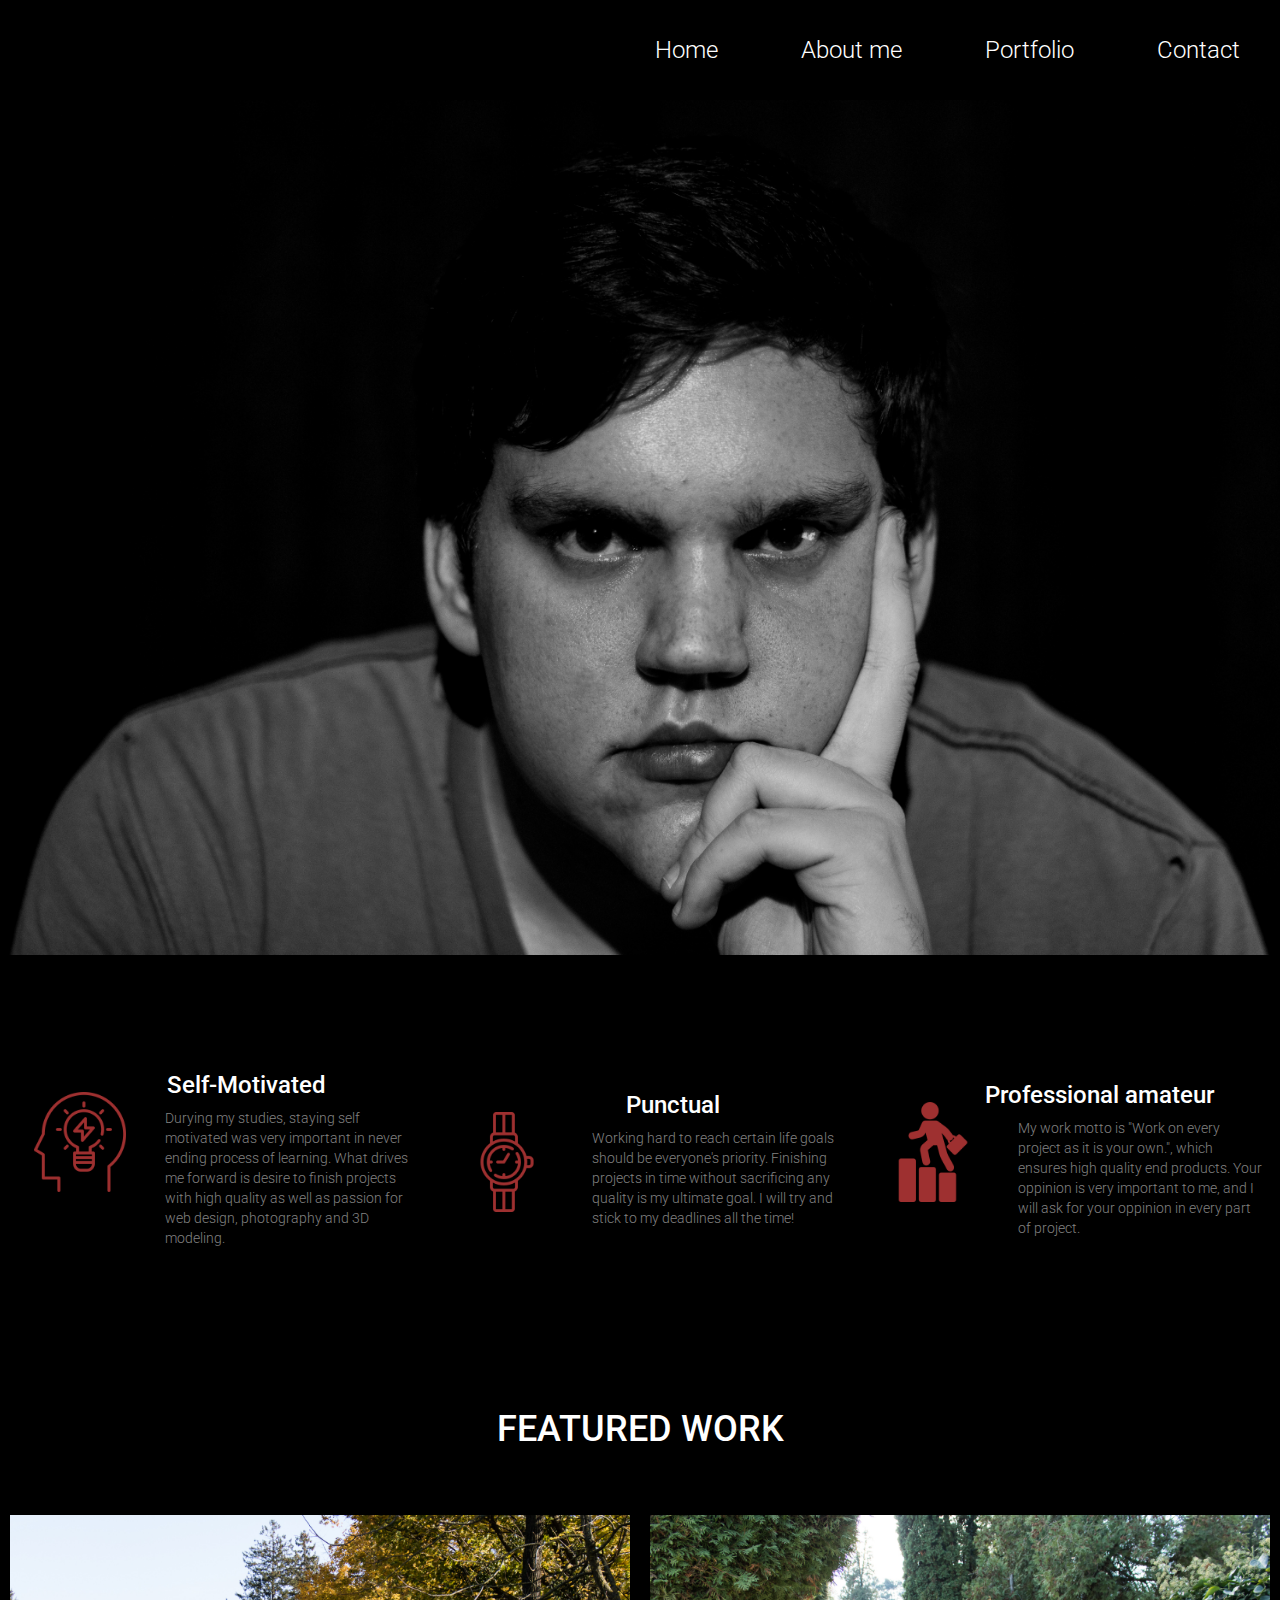
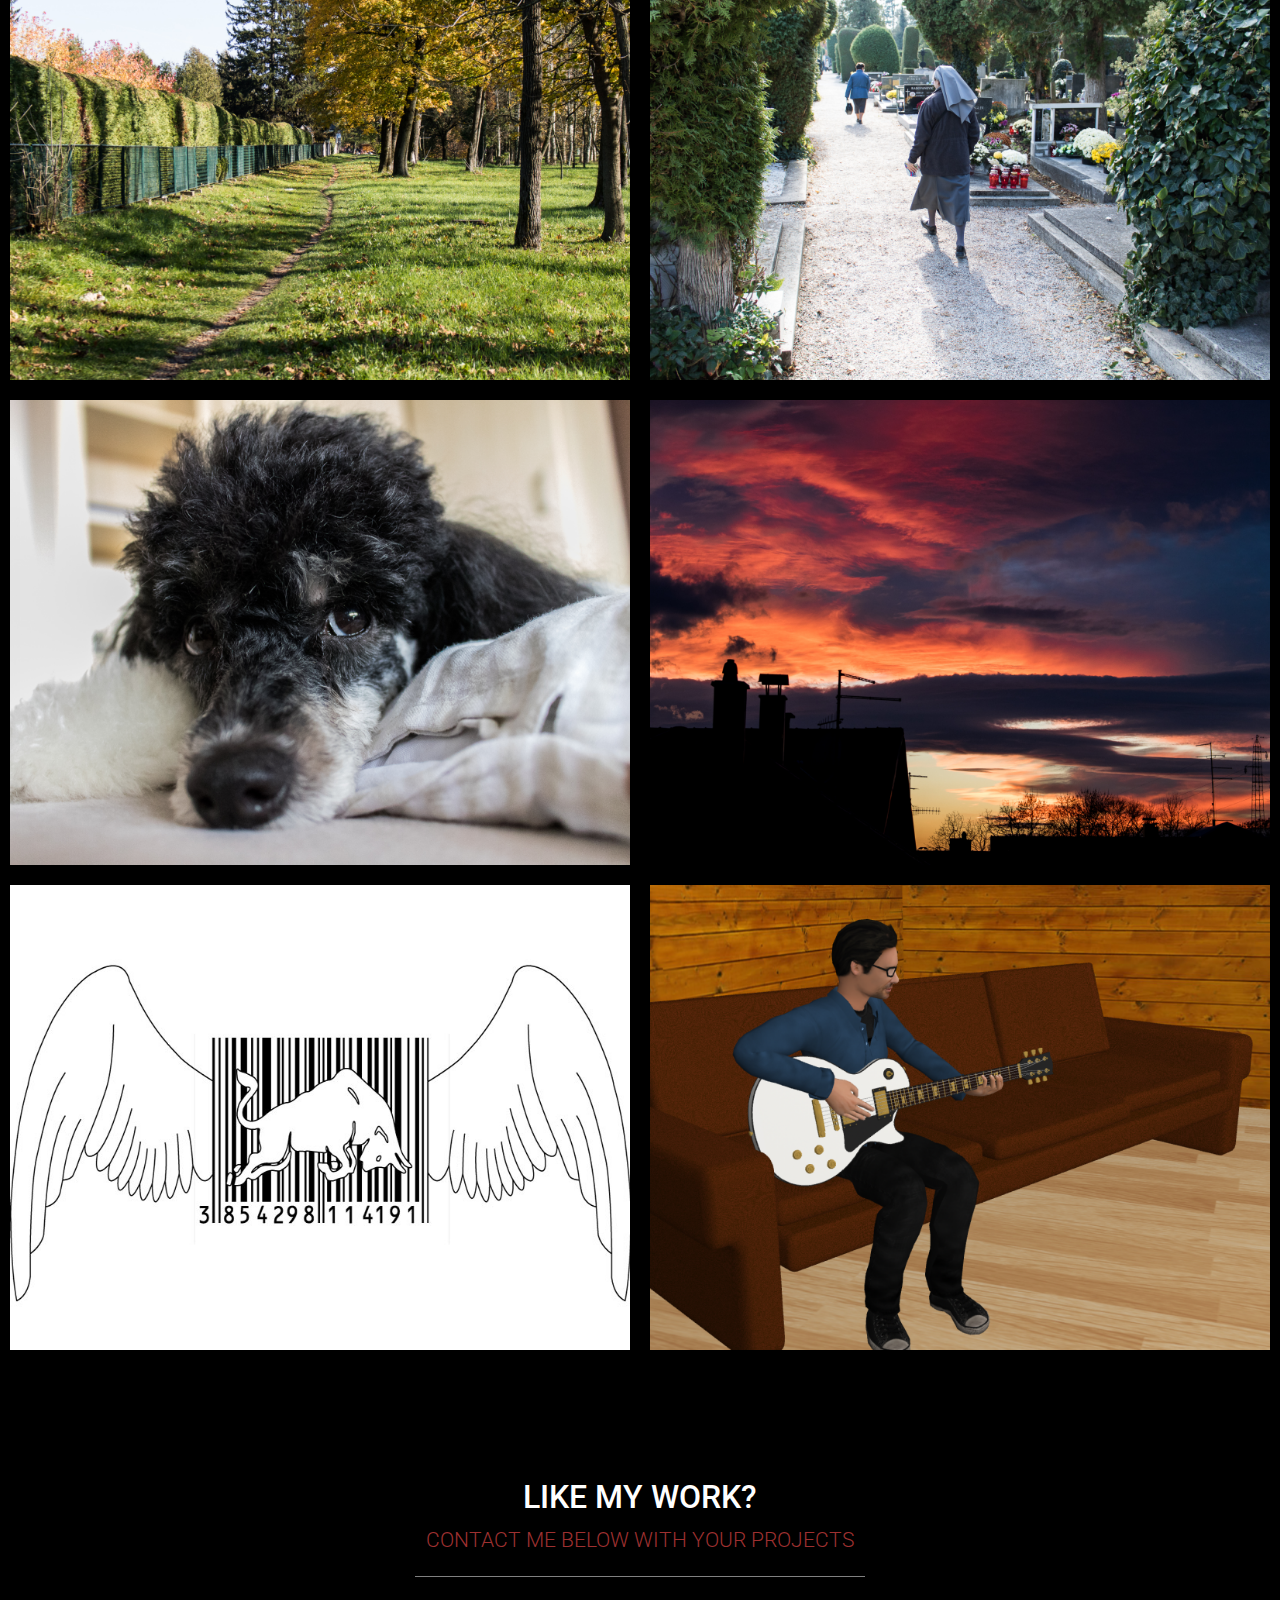
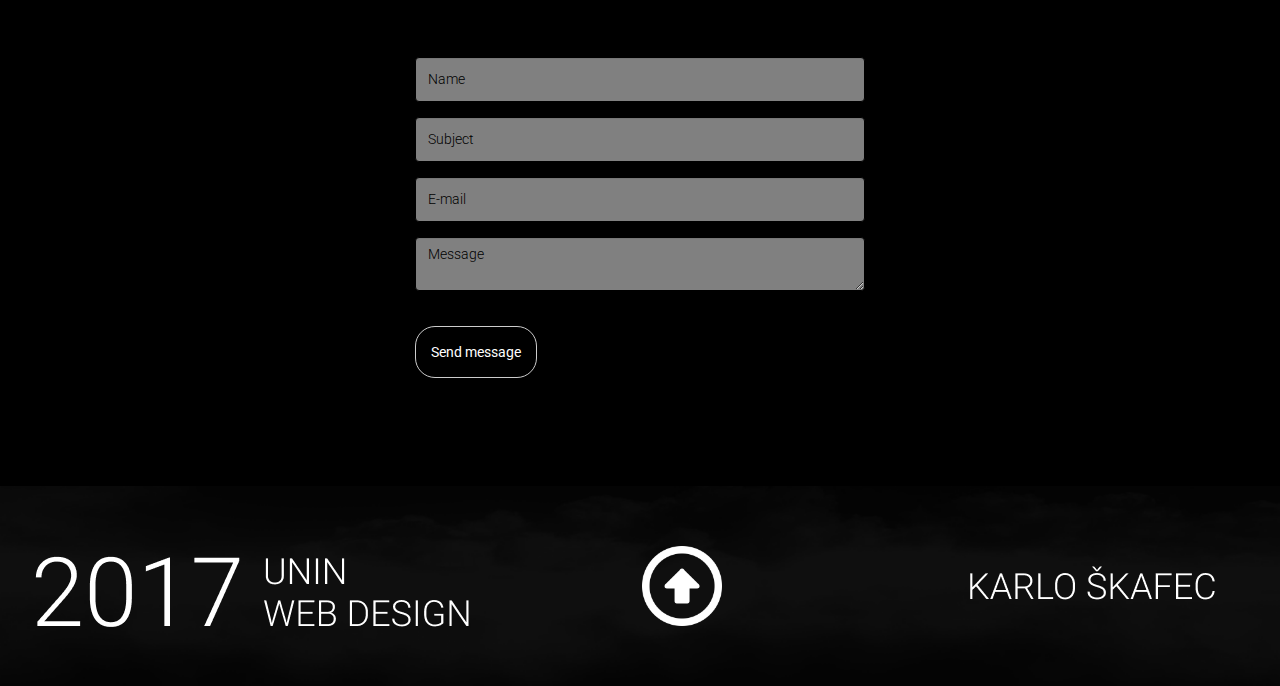
<file: index.html>
<!DOCTYPE html>
<html lang="en">
	<head>
		<meta charset="utf-8">
		<meta http-equiv="X-UA-Compatible" content="IE=edge">
		<meta name="viewport" content="width=device-width, initial-scale=1">
		<title>Karlo Skafec - Portfolio</title>
		<link href="bootstrap/css/bootstrap.min.css" rel="stylesheet">
		<link href="lightbox/css/lightbox.css" rel="stylesheet">
		<link href="socicon/style.css" rel="stylesheet">
		<link href="https://fonts.googleapis.com/css?family=Lobster|Roboto:300,400" rel="stylesheet">
		<link href="style.css" rel="stylesheet">
		<!--[if lt IE 9]>
			<script src="https://oss.maxcdn.com/html5shiv/3.7.3/html5shiv.min.js"></script>
			<script src="https://oss.maxcdn.com/respond/1.4.2/respond.min.js"></script>
		<![endif]-->
		<!-- Global site tag (gtag.js) - Google Analytics -->
		<script async src="https://www.googletagmanager.com/gtag/js?id=UA-112659478-2"></script>
		<script>
		  window.dataLayer = window.dataLayer || [];
		  function gtag(){dataLayer.push(arguments);}
		  gtag('js', new Date());

		  gtag('config', 'UA-112659478-2');
		</script>
	</head>
	<body>
		<div class="container-fluid">
			<div id="fb-root"></div>
			<script>(function(d, s, id) {
			var js, fjs = d.getElementsByTagName(s)[0];
			if (d.getElementById(id)) return;
			js = d.createElement(s); js.id = id;
			js.src = 'https://connect.facebook.net/en_US/sdk.js#xfbml=1&version=v2.11';
			fjs.parentNode.insertBefore(js, fjs);
			}(document, 'script', 'facebook-jssdk'));</script>

			<div class="row">
				<div class="hamburger">
					<span class="glyphicon glyphicon-th-list">
				</div>
			</div>
			<div class="row">
				<ul class="main-menu">
					<li><a href="index.html">Home</a></li>
					<li><a href="about_me.html">About me</a></li>
					<li><a href="my_works.html">Portfolio</a></li>
					<li><a href="contact.html">Contact</a></li>
				</ul>
			</div>
			<div class="row">
				<div class="col-xs-12 header">
				</div>
			</div>

			<div class="row intro">
				<div class="col-xs-12 xol-sm-4">
					<div class="col-xs-6 col-sm-2">
						<img src="img/ikone/motivation.png" alt="motivation">
					</div>
					<div clas="col-xs-6 col-sm-2">
						<h3>Self-Motivated</h3>
						<p>Durying my studies, staying self motivated was very important in never ending process of learning.
							What drives me forward is desire to finish projects with high quality as well as passion for web design,
							photography and 3D modeling.</p>
					</div>
				</div>
				<div class="col-xs-12 xol-sm-4">
					<div class="col-xs-6 col-sm-2">
						<img src="img/ikone/punctual.png" alt="punctual">
					</div>
					<div clas="col-xs-6 col-sm-2">
						<h3>Punctual</h3>
						<p>Working hard to reach certain life goals should be everyone's priority. Finishing projects
						in time without sacrificing any quality is my ultimate goal. I will try and stick to my deadlines
						all the time!</p>
					</div>
				</div>
				<div class="col-xs-12 xol-sm-4">
					<div class="col-xs-6 col-sm-2">
						<img src="img/ikone/professional.png" alt="professional">
					</div>
					<div clas="col-xs-6 col-sm-2">
						<h3>Professional amateur</h3>
						<p>My work motto is "Work on every project as it is your own.", which ensures high quality end
							products. Your oppinion is very important to me, and I will ask for your oppinion in every
							part of project.</p>
					</div>
				</div>
			</div>

			<div class="section">
				<div class="col-xs-12 sm-12">
					<h1>Featured work</h1>
				</div>
				<div class="row gallery">
					<div class="col-xs-12 col-sm-6 image-container">
						<img src="img/Featured/pejzaz_groblje_mala.png" alt="landscape forrest near cemetary">
						<div class="overlay">
							<div class="fb-like" data-href="https://skafec.github.io/zavrsniprojekt/" data-layout="button_count"
							data-action="like" data-size="large" data-show-faces="true" data-share="false"></div>
							<p><a href="img/Featured/pejzaz_groblje.png" data-lightbox="g1">Forrest landscape</a></p>
						</div>
					</div>
					<div class="col-xs-12 col-sm-6 image-container">
						<img src="img/Featured/casna_mala.png" alt="nun on cemetary">
						<div class="overlay">
							<div class="fb-like" data-href="https://skafec.github.io/zavrsniprojekt/" data-layout="button_count"
							data-action="like" data-size="large" data-show-faces="true" data-share="false"></div>
							<p><a href="img/Featured/casna.png" data-lightbox="g1">Nun on cemetary</a></p>
						</div>
					</div>
					<div class="col-xs-12 col-sm-6 image-container">
						<img src="img/Featured/pes_mala.png" alt="dog photo">
						<div class="overlay">
							<div class="fb-like" data-href="https://skafec.github.io/zavrsniprojekt/" data-layout="button_count"
							data-action="like" data-size="large" data-show-faces="true" data-share="false"></div>
							<p><a href="img/Featured/pes.png" data-lightbox="g1">Dog chilling</a></p>
						</div>
					</div>
					<div class="col-xs-12 col-sm-6 image-container">
						<img src="img/Featured/pejzaz_nebo_mala.png" alt="Lendscape photography of sunset">
						<div class="overlay">
							<div class="fb-like" data-href="https://skafec.github.io/zavrsniprojekt/" data-layout="button_count"
							data-action="like" data-size="large" data-show-faces="true" data-share="false"></div>
							<p><a href="img/Featured/pejzaz_nebo.png" data-lightbox="g1">Sunset</a></p>
						</div>
					</div>
					<div class="col-xs-12 col-sm-6 image-container">
						<img src="img/Featured/barkod_mala.jpg" alt="Redbull barcode design">
						<div class="overlay">
							<div class="fb-like" data-href="https://skafec.github.io/zavrsniprojekt/" data-layout="button_count"
							data-action="like" data-size="large" data-show-faces="true" data-share="false"></div>
							<p><a href="img/Featured/barkod.jpg" data-lightbox="g1">Redbull barcode</a></p>
						</div>
					</div>
					<div class="col-xs-12 col-sm-6 image-container">
						<img src="img/my_work/maya/scena_1_mala.png" alt="music shop scene created in Maya">
						<div class="overlay">
							<div class="fb-like" data-href="https://skafec.github.io/zavrsniprojekt/" data-layout="button_count"
							data-action="like" data-size="large" data-show-faces="true" data-share="false"></div>
							<p><a href="img/my_work/maya/scena_1.png" data-lightbox="g1">Music shop scene created in Maya</a></p>
						</div>
					</div>
				</div>
			</div>

			<div class="row contact-form">
				<h1>Like my work?</h1>
				<p>Contact me below with your projects</p>
				<form action="">
					<div class="form-group">
						<input type="text" class="form-control" placeholder="Name">
					</div>
					<div class="form-group">
						<input type="text" class="form-control" placeholder="Subject">
					</div>
					<div class="form-group">
						<input type="text" class="form-control" placeholder="E-mail">
					</div>
					<div class="form-group">
						<textarea class="form-control" placeholder="Message"></textarea>
					</div>
					<button type="submit" class="btn btn-default">Send message</button>
				</form>
			</div>

			<div class="row footer">
				<div class="col-xs-4 col-sm-4 unin">
					<img src="img/footer/footer_title.png">
				</div>
				<div class="col-xs-4 col-sm-4 arrow">
					<a href="#" class="scrollToTop"><img src="img/footer/up_arrow.png" alt="up arrow"></a>
				</div>
				<div class="col-xs-4 col-sm-4 autor">
					<img src="img/footer/footer_title2.png">
				</div>
			</div>
		</div>

		<script src="https://ajax.googleapis.com/ajax/libs/jquery/1.12.4/jquery.min.js"></script>
		<script src="bootstrap/js/bootstrap.min.js"></script>
		<script src="lightbox/js/lightbox.js"></script>
		<script>
			$('.hamburger').click(function() {
				$('.main-menu').slideToggle();
			});
		</script>

		<script>
		$(document).ready(function(){

		//Check to see if the window is top if not then display button
		$(window).scroll(function(){
		if ($(this).scrollTop() > 100) {
			$('.scrollToTop').fadeIn();
		} else {
			$('.scrollToTop').fadeOut();
		}
	});

	//Click event to scroll to top
	$('.scrollToTop').click(function(){
		$('html, body').animate({scrollTop : 0},800);
		return false;
	});
	});
	</script>
	</body>
</html>
</file>
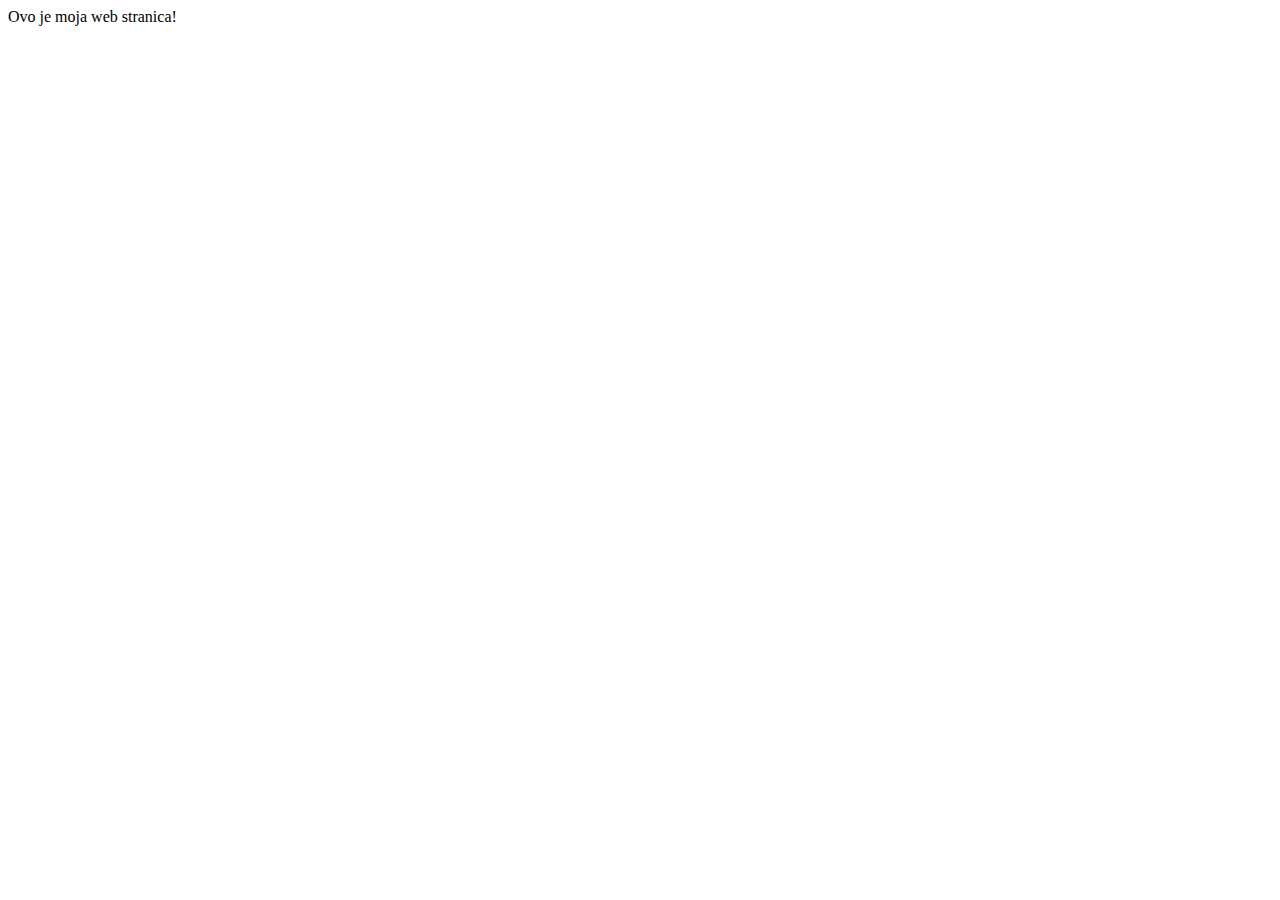
<file: proba/index.html>
<html>
	<head>
	<!-- Global site tag (gtag.js) - Google Analytics -->
	<script async src="https://www.googletagmanager.com/gtag/js?id=UA-112659478-1"></script>
	<script>
		window.dataLayer = window.dataLayer || [];
		function gtag(){dataLayer.push(arguments);}
		gtag('js', new Date());

		gtag('config', 'UA-112659478-1');
	</script>

	</head>
	<body>
		Ovo je moja web stranica!
	</body>
</html>
</file>
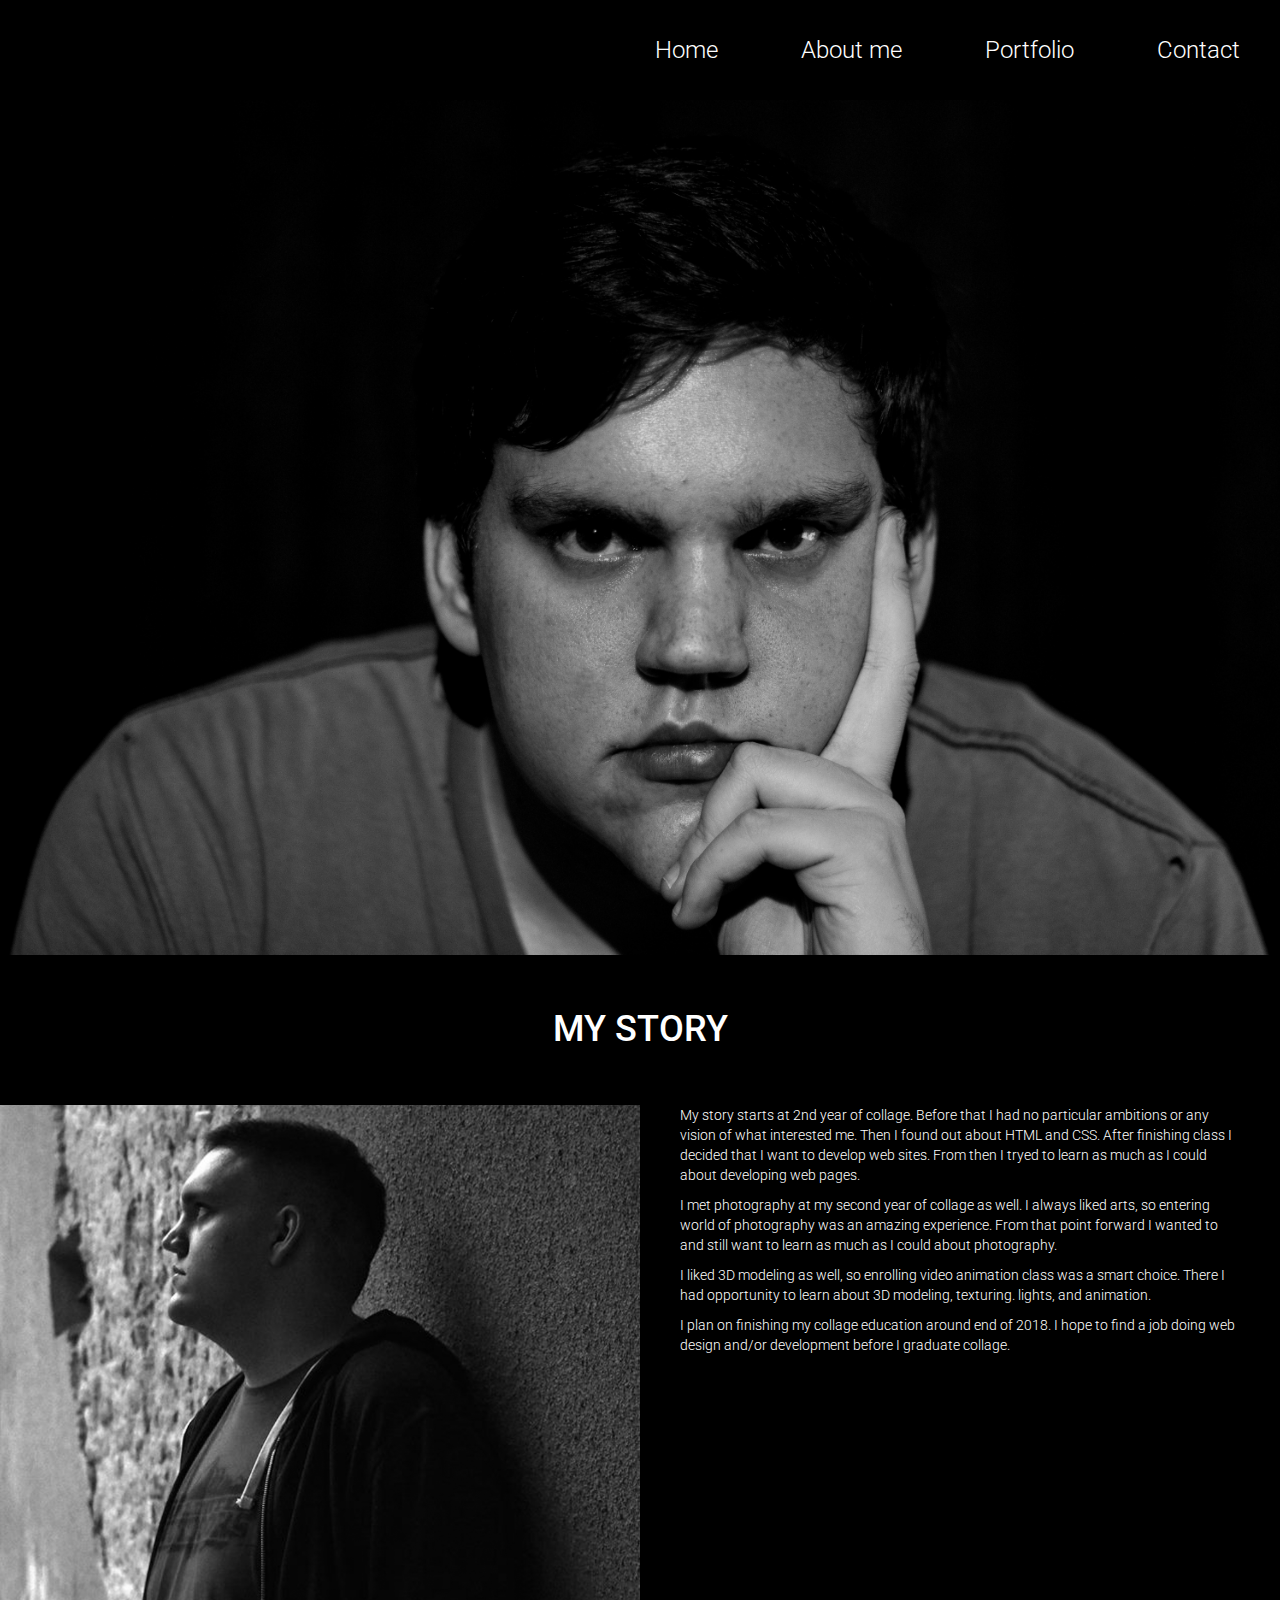
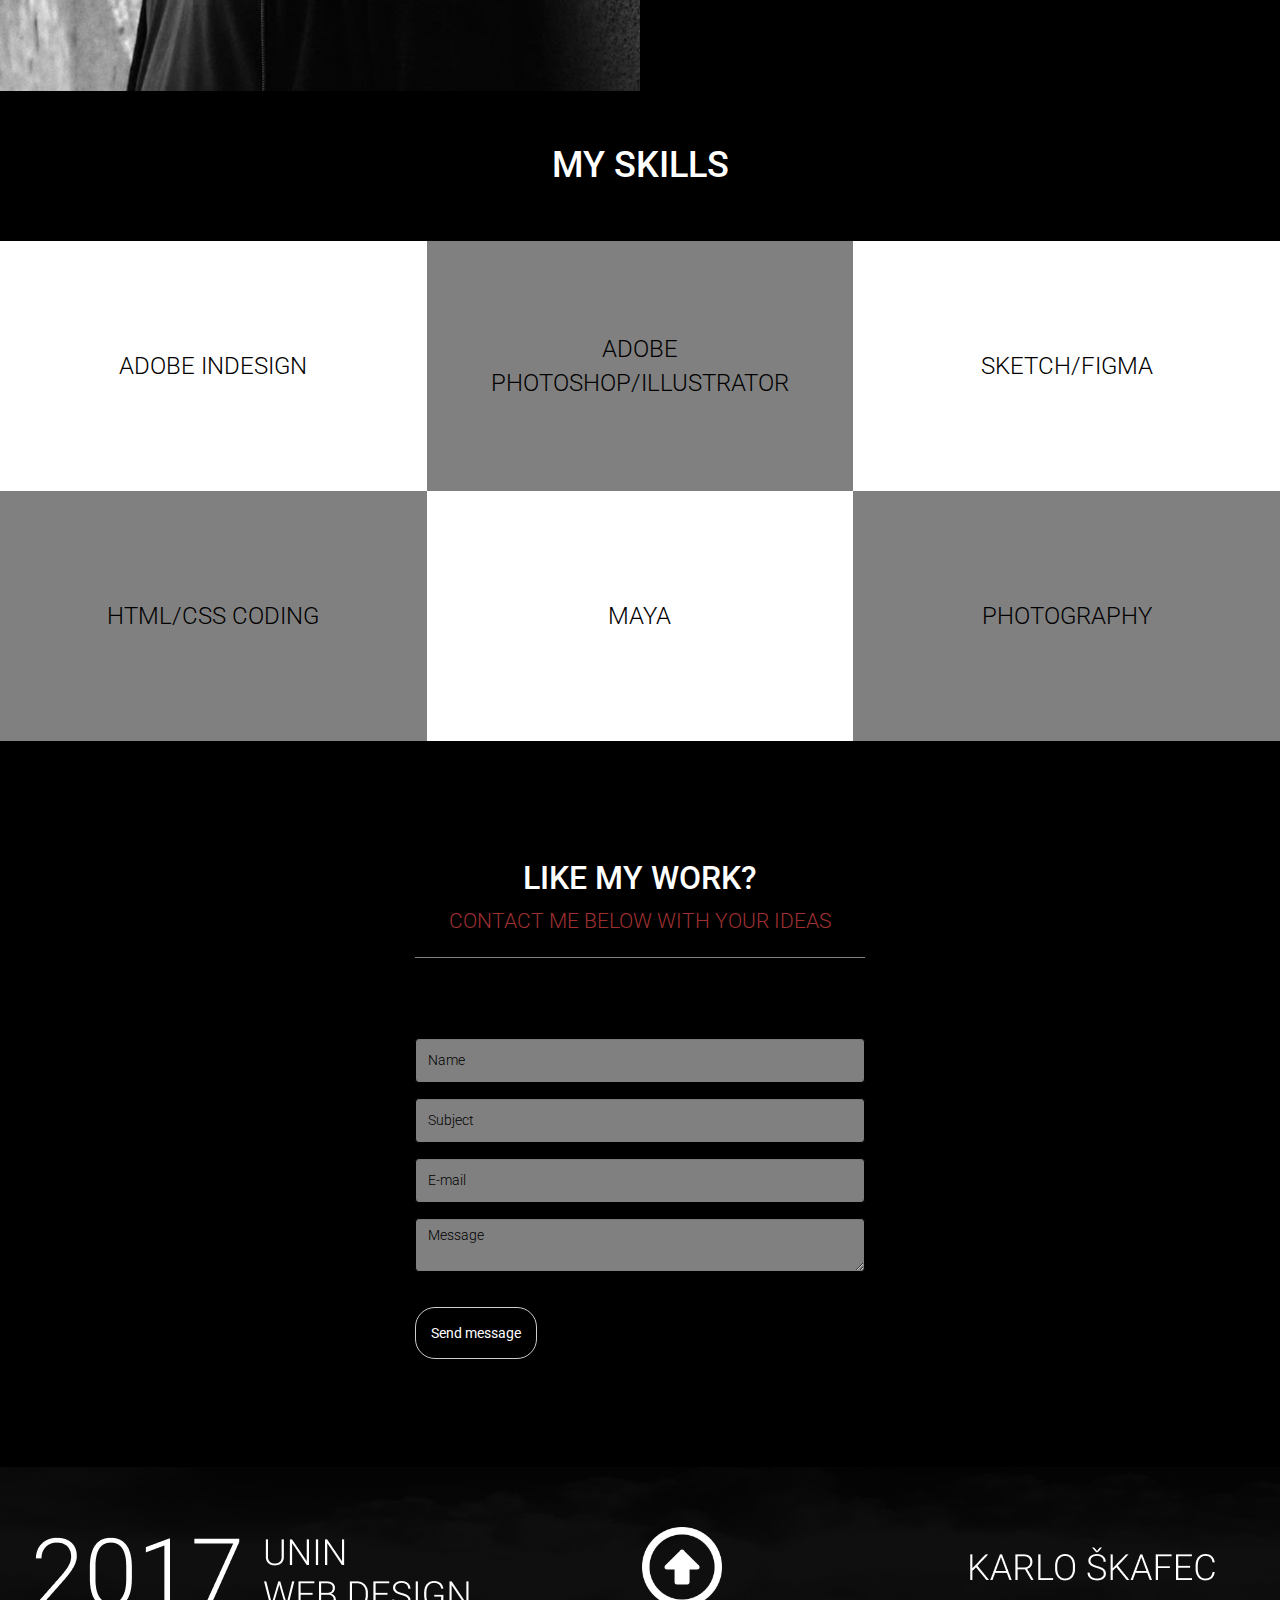
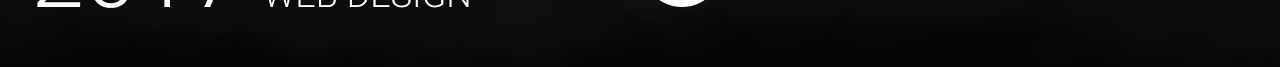
<file: about_me.html>
<!DOCTYPE html>
<html lang="en">
	<head>
		<meta charset="utf-8">
		<meta http-equiv="X-UA-Compatible" content="IE=edge">
		<meta name="viewport" content="width=device-width, initial-scale=1">
		<title>Karlo Skafec - My Portfolio</title>
		<link href="bootstrap/css/bootstrap.min.css" rel="stylesheet">
		<link href="lightbox/css/lightbox.css" rel="stylesheet">
		<link href="socicon/style.css" rel="stylesheet">
		<link href="https://fonts.googleapis.com/css?family=Lobster|Roboto:300,400" rel="stylesheet">
		<link href="style.css" rel="stylesheet">
		<!--[if lt IE 9]>
			<script src="https://oss.maxcdn.com/html5shiv/3.7.3/html5shiv.min.js"></script>
			<script src="https://oss.maxcdn.com/respond/1.4.2/respond.min.js"></script>
		<![endif]-->
		<!-- Global site tag (gtag.js) - Google Analytics -->
		<script async src="https://www.googletagmanager.com/gtag/js?id=UA-112659478-2"></script>
		<script>
		  window.dataLayer = window.dataLayer || [];
		  function gtag(){dataLayer.push(arguments);}
		  gtag('js', new Date());

		  gtag('config', 'UA-112659478-2');
		</script>
	</head>
	<body>
		<div class="container-fluid">
			<div class="row">
				<div class="hamburger">
					<span class="glyphicon glyphicon-th-list">
				</div>
			</div>
			<div class="row">
				<ul class="main-menu">
					<li><a href="index.html">Home</a></li>
					<li><a href="about_me.html">About me</a></li>
					<li><a href="my_works.html">Portfolio</a></li>
					<li><a href="contact.html">Contact</a></li>
				</ul>
			</div>

			<div class="row">
				<div class="col-xs-12 header">
				</div>
			</div>

			<div class="section">
				<h1>My story</h1>
				<div class="row about-me">
					<div class="col-xs-12 col-sm-6">
						<img src="img/about_me/portret.jpg" alt="picture of me">
					</div>
					<div class="col-xs-12 col-sm-6 about-me-text">
						<p>My story starts at 2nd year of collage. Before that I had no particular ambitions or any vision of
							what interested me. Then I found out about HTML and CSS. After finishing class I decided that I want
							to develop web sites. From then I tryed to learn as much as I could about developing web pages.</p>
						<p>I met photography at my second year of collage as well. I always liked arts, so entering world of
							photography was an amazing experience. From that point forward I wanted to and still want to learn as much
						  as I could about photography.</p>
						<p>I liked 3D modeling as well, so enrolling video animation class was a smart choice. There I had opportunity
							to learn about 3D modeling, texturing. lights, and animation.</p>
						<p>I plan on finishing my collage education around end of 2018. I hope to find a job doing web design and/or
							development before I graduate collage.</p>
					</div>
				</div>
			</div>
			<div class="section">
				<h1>My skills</h1>
				<div class="row square-blocks">
					<div class="col-xs-12 col-sm-4 light-gray-bg">
						<p>
							<a href="my_works.html#category1">Adobe InDesign</a>
						</p>
					</div>
					<div class="col-xs-12 col-sm-4 dark-gray-bg">
						<p>
							<a href="my_works.html#category1">Adobe Photoshop/Illustrator</a>
						</p>
					</div>
					<div class="col-xs-12 col-sm-4 light-gray-bg">
						<p>
							<a href="my_works.html#category2">Sketch/Figma</a>
						</p>
					</div>
					<div class="col-xs-12 col-sm-4 dark-gray-bg">
						<p>
							<a href="my_works.html#category2">HTML/CSS Coding</a>
						</p>
					</div>
					<div class="col-xs-12 col-sm-4 light-gray-bg">
						<p>
							<a href="my_works.html#category3">Maya</a>
						</p>
					</div>
					<div class="col-xs-12 col-sm-4 dark-gray-bg">
						<p>
							<a href="my_works.html#photography">Photography</a>
						</p>
					</div>
				</div>
			</div>

			<div class="row contact-form">
				<h1>Like my work?</h1>
				<p>Contact me below with your ideas</p>
				<form action="">
					<div class="form-group">
						<input type="text" class="form-control" placeholder="Name">
					</div>
					<div class="form-group">
						<input type="text" class="form-control" placeholder="Subject">
					</div>
					<div class="form-group">
						<input type="text" class="form-control" placeholder="E-mail">
					</div>
					<div class="form-group">
						<textarea class="form-control" placeholder="Message"></textarea>
					</div>
					<button type="submit" class="btn btn-default">Send message</button>
				</form>
			</div>

			<div class="row footer">
				<div class="col-xs-4 col-sm-4 unin">
					<img src="img/footer/footer_title.png">
				</div>
				<div class="col-xs-4 col-sm-4 arrow">
					<a href="#" class="scrollToTop"><img src="img/footer/up_arrow.png" alt="up arrow"></a>
				</div>
				<div class="col-xs-4 col-sm-4 autor">
					<img src="img/footer/footer_title2.png">
				</div>
			</div>
		</div>

		<script src="https://ajax.googleapis.com/ajax/libs/jquery/1.12.4/jquery.min.js"></script>
		<script src="bootstrap/js/bootstrap.min.js"></script>
		<script src="lightbox/js/lightbox.js"></script>
		<script>
			$('.hamburger').click(function() {
				$('.main-menu').slideToggle();
			});
		</script>

		<script>
		$(document).ready(function(){

		//Check to see if the window is top if not then display button
		$(window).scroll(function(){
		if ($(this).scrollTop() > 100) {
			$('.scrollToTop').fadeIn();
		} else {
			$('.scrollToTop').fadeOut();
		}
	});

	//Click event to scroll to top
	$('.scrollToTop').click(function(){
		$('html, body').animate({scrollTop : 0},800);
		return false;
	});
	});
	</script>
	<!-- Go to www.addthis.com/dashboard to customize your tools -->
	<script type="text/javascript" src="//s7.addthis.com/js/300/addthis_widget.js#pubid=ra-5a709669b7f561e8"></script>
	</body>
</html>
</file>
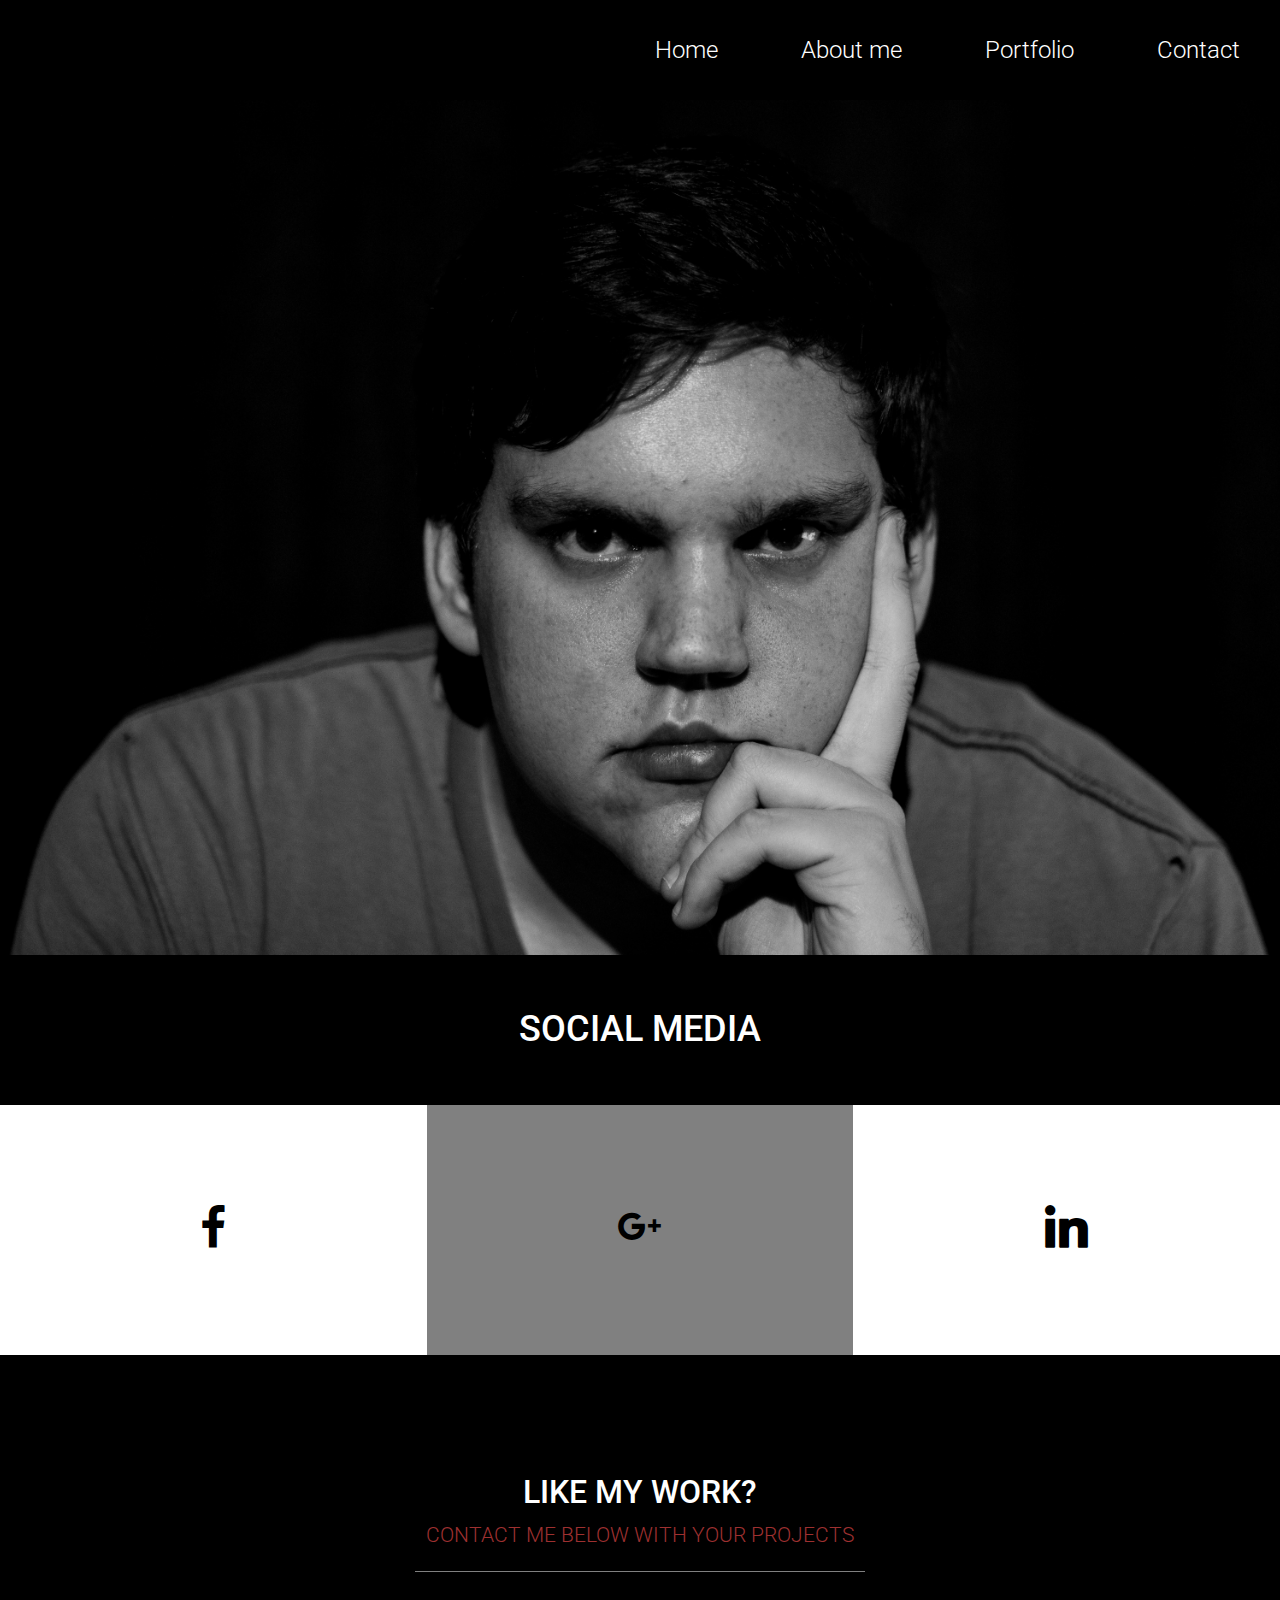
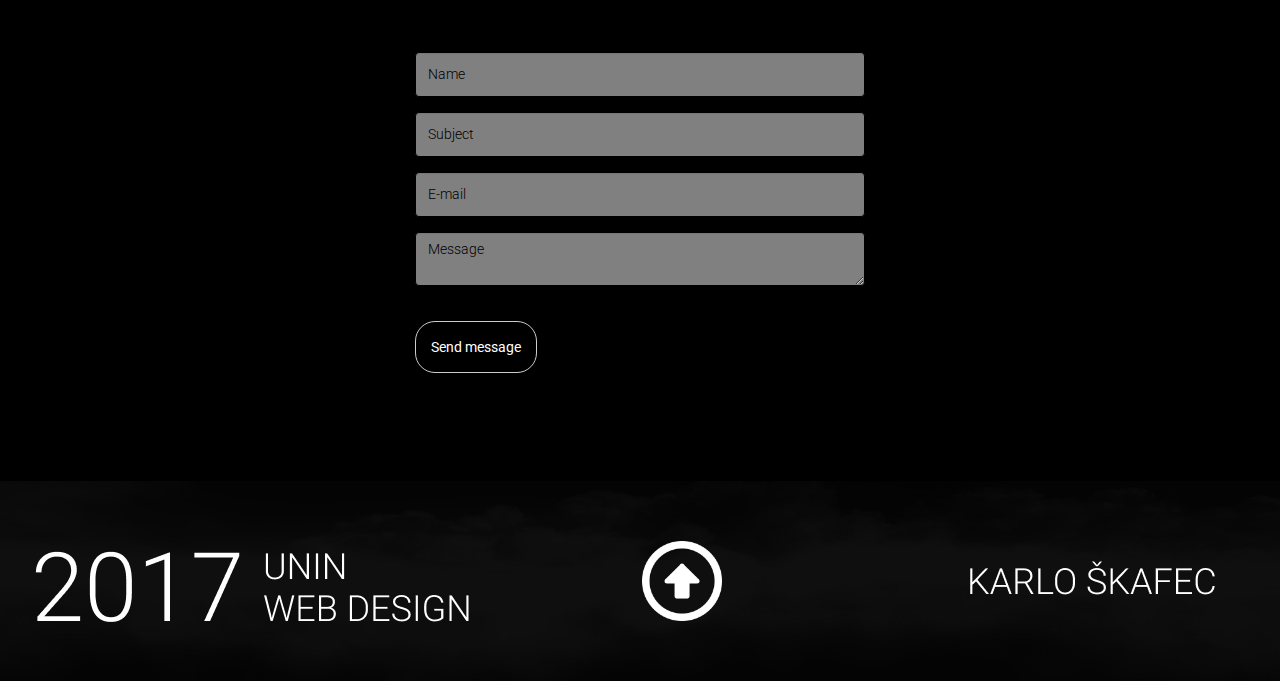
<file: contact.html>
<!DOCTYPE html>
<html lang="en">
	<head>
		<meta charset="utf-8">
		<meta http-equiv="X-UA-Compatible" content="IE=edge">
		<meta name="viewport" content="width=device-width, initial-scale=1">
		<title>Karlo Skafec - Portfolio</title>
		<link href="bootstrap/css/bootstrap.min.css" rel="stylesheet">
		<link href="lightbox/css/lightbox.css" rel="stylesheet">
		<link href="socicon/style.css" rel="stylesheet">
		<link href="https://fonts.googleapis.com/css?family=Lobster|Roboto:300,400" rel="stylesheet">
		<link href="style.css" rel="stylesheet">
		<!--[if lt IE 9]>
			<script src="https://oss.maxcdn.com/html5shiv/3.7.3/html5shiv.min.js"></script>
			<script src="https://oss.maxcdn.com/respond/1.4.2/respond.min.js"></script>
		<![endif]-->
		<!-- Global site tag (gtag.js) - Google Analytics -->
		<script async src="https://www.googletagmanager.com/gtag/js?id=UA-112659478-2"></script>
		<script>
		  window.dataLayer = window.dataLayer || [];
		  function gtag(){dataLayer.push(arguments);}
		  gtag('js', new Date());
		  gtag('config', 'UA-112659478-2');
		</script>
	</head>
	<body>
		<div class="container-fluid">
			<div class="row">
				<div class="hamburger">
					<span class="glyphicon glyphicon-th-list">
				</div>
			</div>
			<div class="row">
				<ul class="main-menu">
					<li><a href="index.html">Home</a></li>
					<li><a href="about_me.html">About me</a></li>
					<li><a href="my_works.html">Portfolio</a></li>
					<li><a href="contact.html">Contact</a></li>
				</ul>
			</div>

			<div class="row">
				<div class="col-xs-12 header">
				</div>
			</div>

			<div class="section">
				<h1>Social media</h1>
				<div class="row square-blocks">
					<div class="col-xs-12 col-md-4 light-gray-bg">
						<p>
							<a href="https://www.facebook.com/karlo.skafec.7" target="_blank">
								<span class="socicon-facebook"></span>
							</a>
						</p>
					</div>
					<!--<div class="col-sm-6 col-md-3 light-gray-bg">
						<p>
							<a href="http://www.instagram.com" target="_blank">
								<span class="socicon-instagram"></span>
							</a>
						</p>
					</div>
				-->
					<div class="col-xs-12 col-md-4 dark-gray-bg">
						<p>
							<a href="https://plus.google.com/117845171195338104584" target="_blank">
								<span class="socicon-googleplus"></span>
							</a>
						</p>
					</div>
					<div class="col-xs-12 col-md-4 light-gray-bg">
						<p>
							<a href="https://www.linkedin.com/in/karlo-%C5%A1kafec-aab9b513b" target="_blank">
								<span class="socicon-linkedin"></span>
							</a>
						</p>
					</div>
				</div>
			</div>

			<div class="row contact-form">
				<h1>Like my work?</h1>
				<p>Contact me below with your projects</p>
				<form action="">
					<div class="form-group">
						<input type="text" class="form-control" placeholder="Name">
					</div>
					<div class="form-group">
						<input type="text" class="form-control" placeholder="Subject">
					</div>
					<div class="form-group">
						<input type="text" class="form-control" placeholder="E-mail">
					</div>
					<div class="form-group">
						<textarea class="form-control" placeholder="Message"></textarea>
					</div>
					<button type="submit" class="btn btn-default">Send message</button>
				</form>
			</div>

			<div class="row footer">
				<div class="col-xs-4 col-sm-4 unin">
					<img src="img/footer/footer_title.png">
				</div>
				<div class="col-xs-4 col-sm-4 arrow">
					<a href="#" class="scrollToTop"><img src="img/footer/up_arrow.png" alt="up arrow"></a>
				</div>
				<div class="col-xs-4 col-sm-4 autor">
					<img src="img/footer/footer_title2.png">
				</div>
			</div>
		</div>

		<script src="https://ajax.googleapis.com/ajax/libs/jquery/1.12.4/jquery.min.js"></script>
		<script src="bootstrap/js/bootstrap.min.js"></script>
		<script src="lightbox/js/lightbox.js"></script>
		<script>
			$('.hamburger').click(function() {
				$('.main-menu').slideToggle();
			});
		</script>

		<script>
		$(document).ready(function(){

		//Check to see if the window is top if not then display button
		$(window).scroll(function(){
		if ($(this).scrollTop() > 100) {
			$('.scrollToTop').fadeIn();
		} else {
			$('.scrollToTop').fadeOut();
		}
	});

	//Click event to scroll to top
	$('.scrollToTop').click(function(){
		$('html, body').animate({scrollTop : 0},800);
		return false;
	});
	});
	</script>
	<!-- Go to www.addthis.com/dashboard to customize your tools -->
	<script type="text/javascript" src="//s7.addthis.com/js/300/addthis_widget.js#pubid=ra-5a709669b7f561e8"></script>
	</body>
</html>
</file>
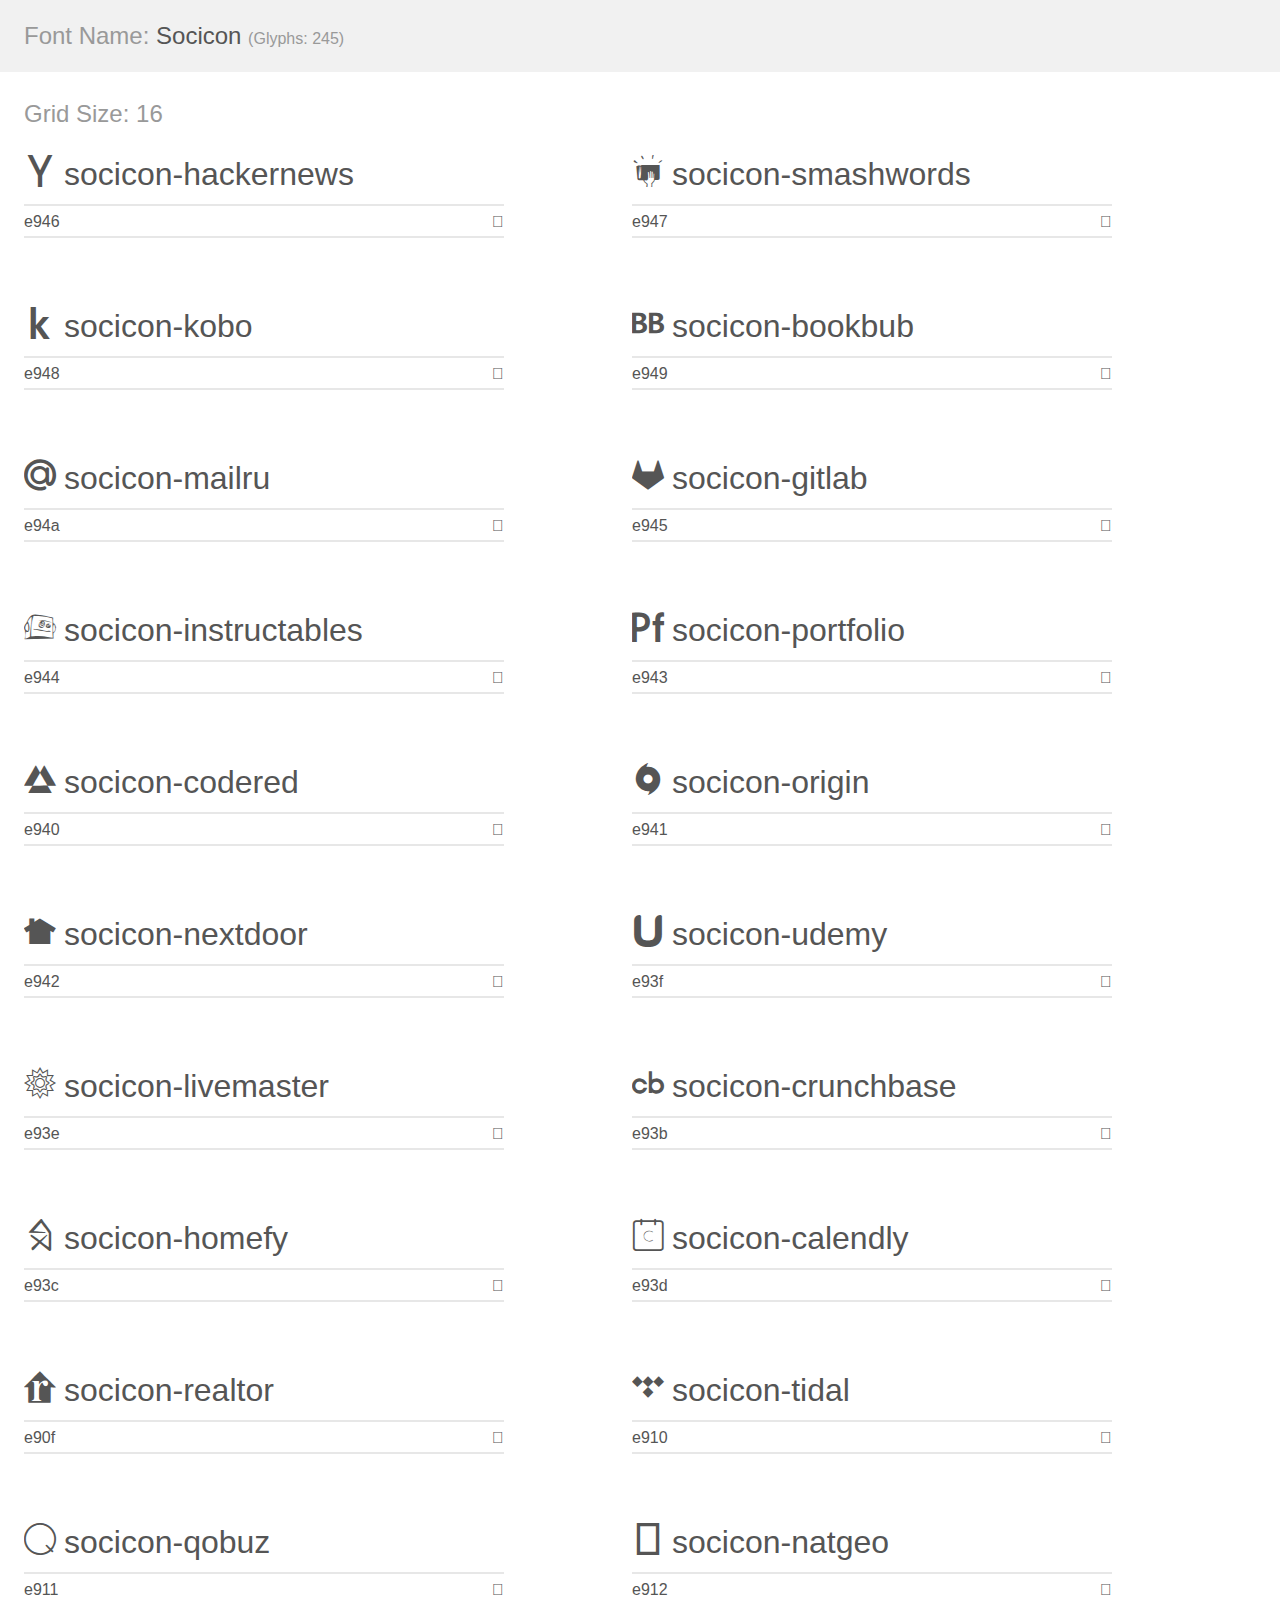
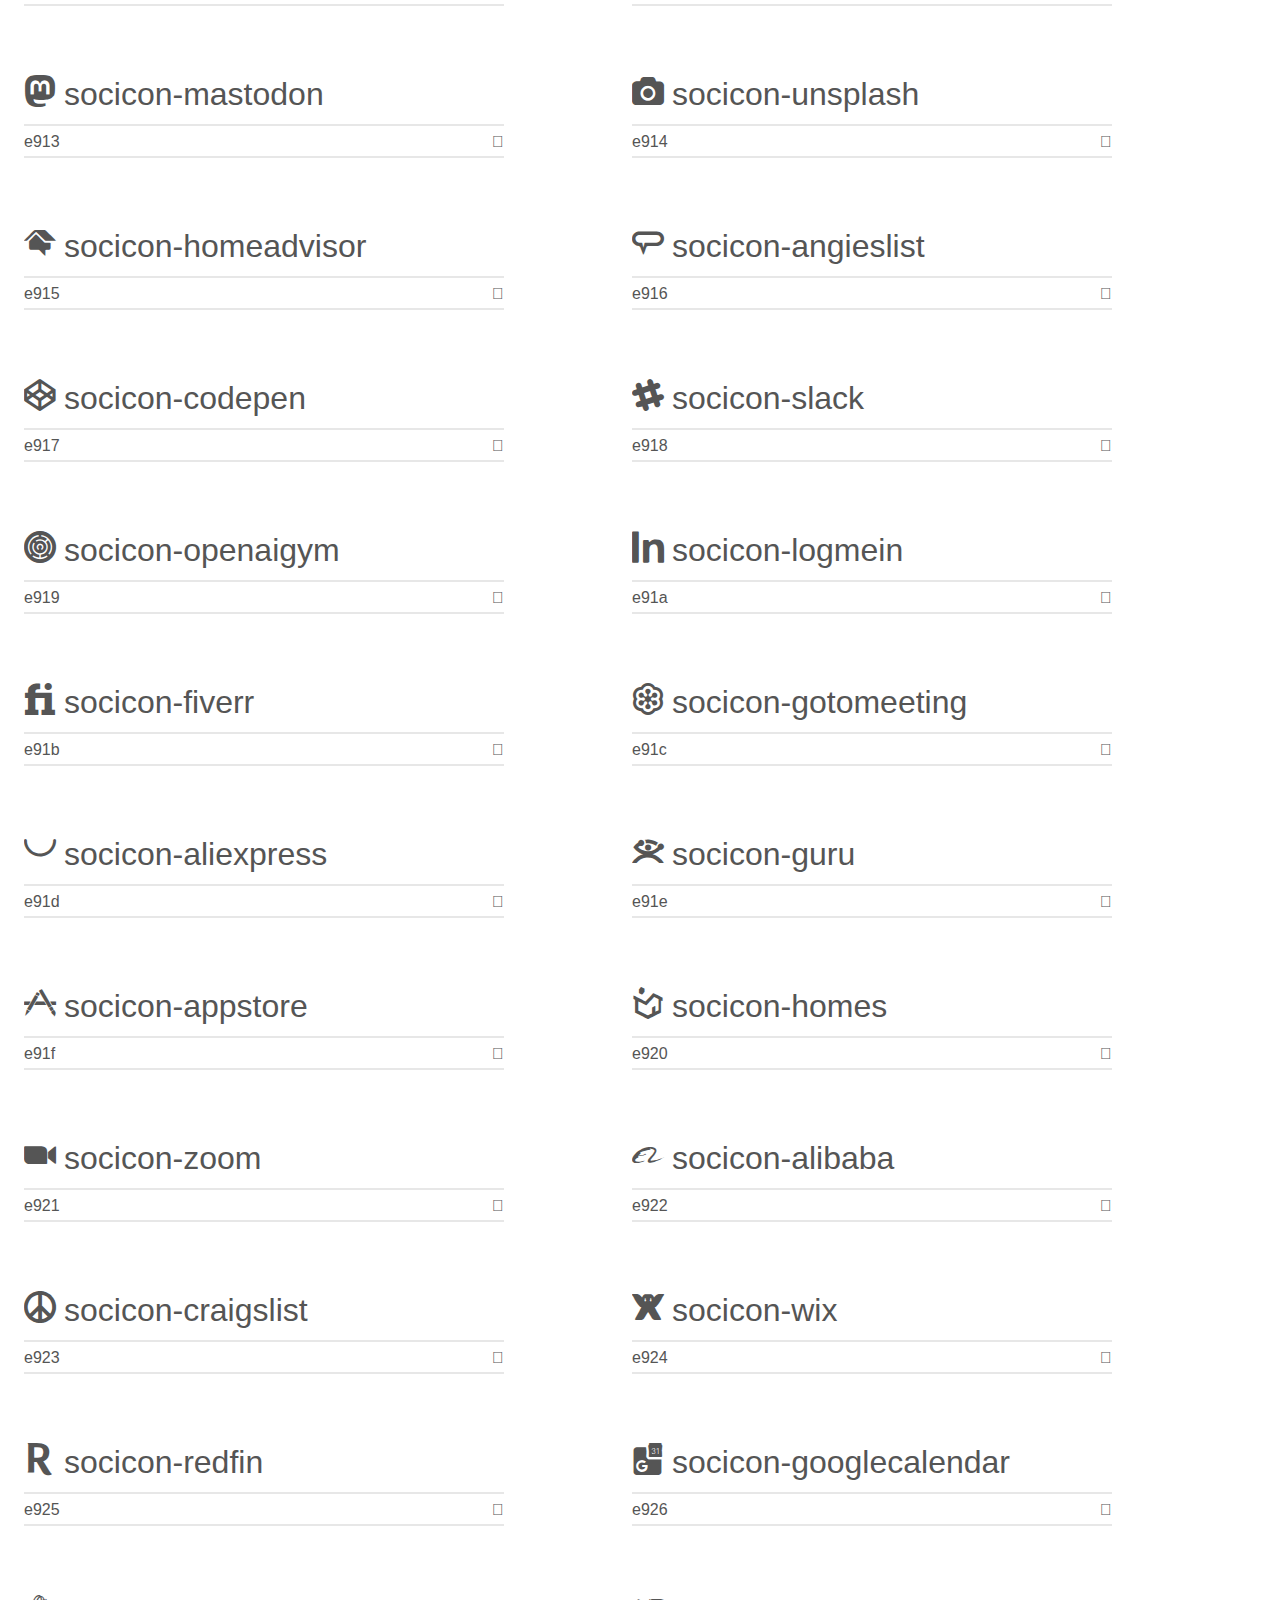
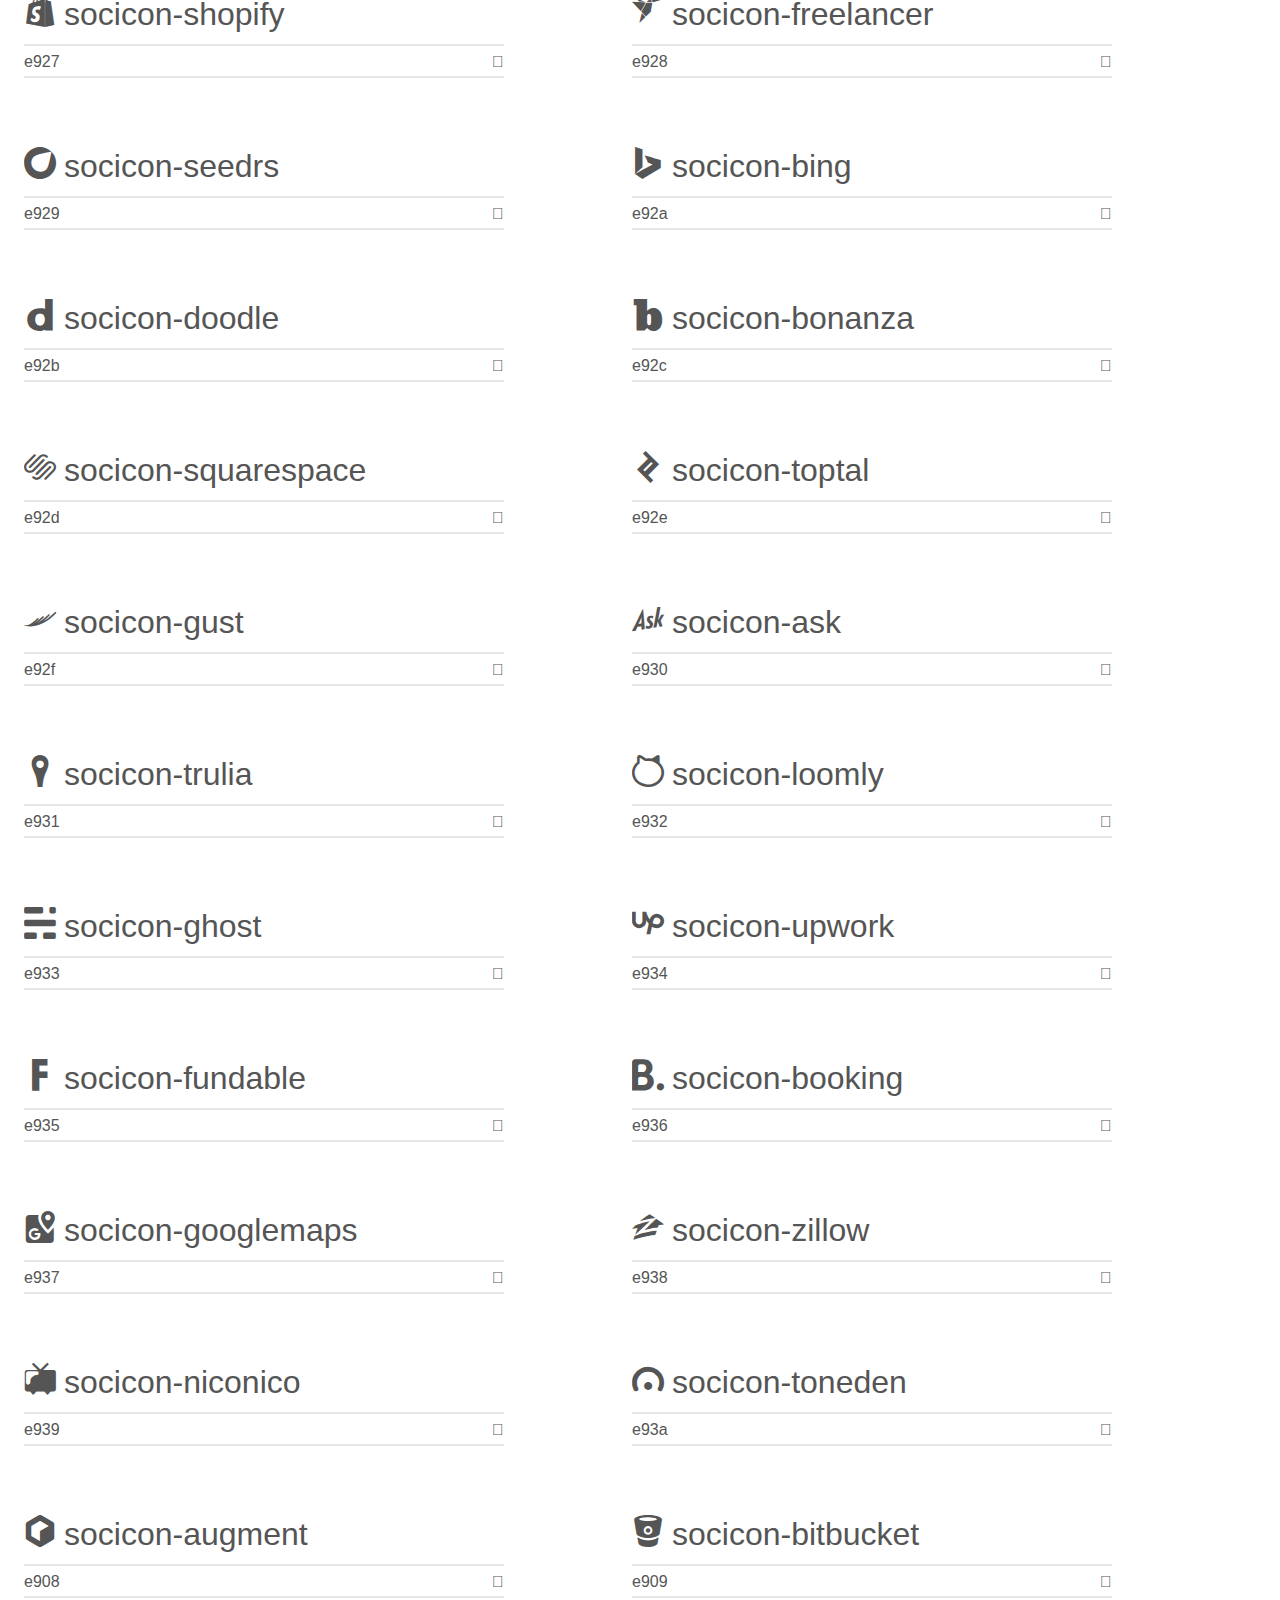
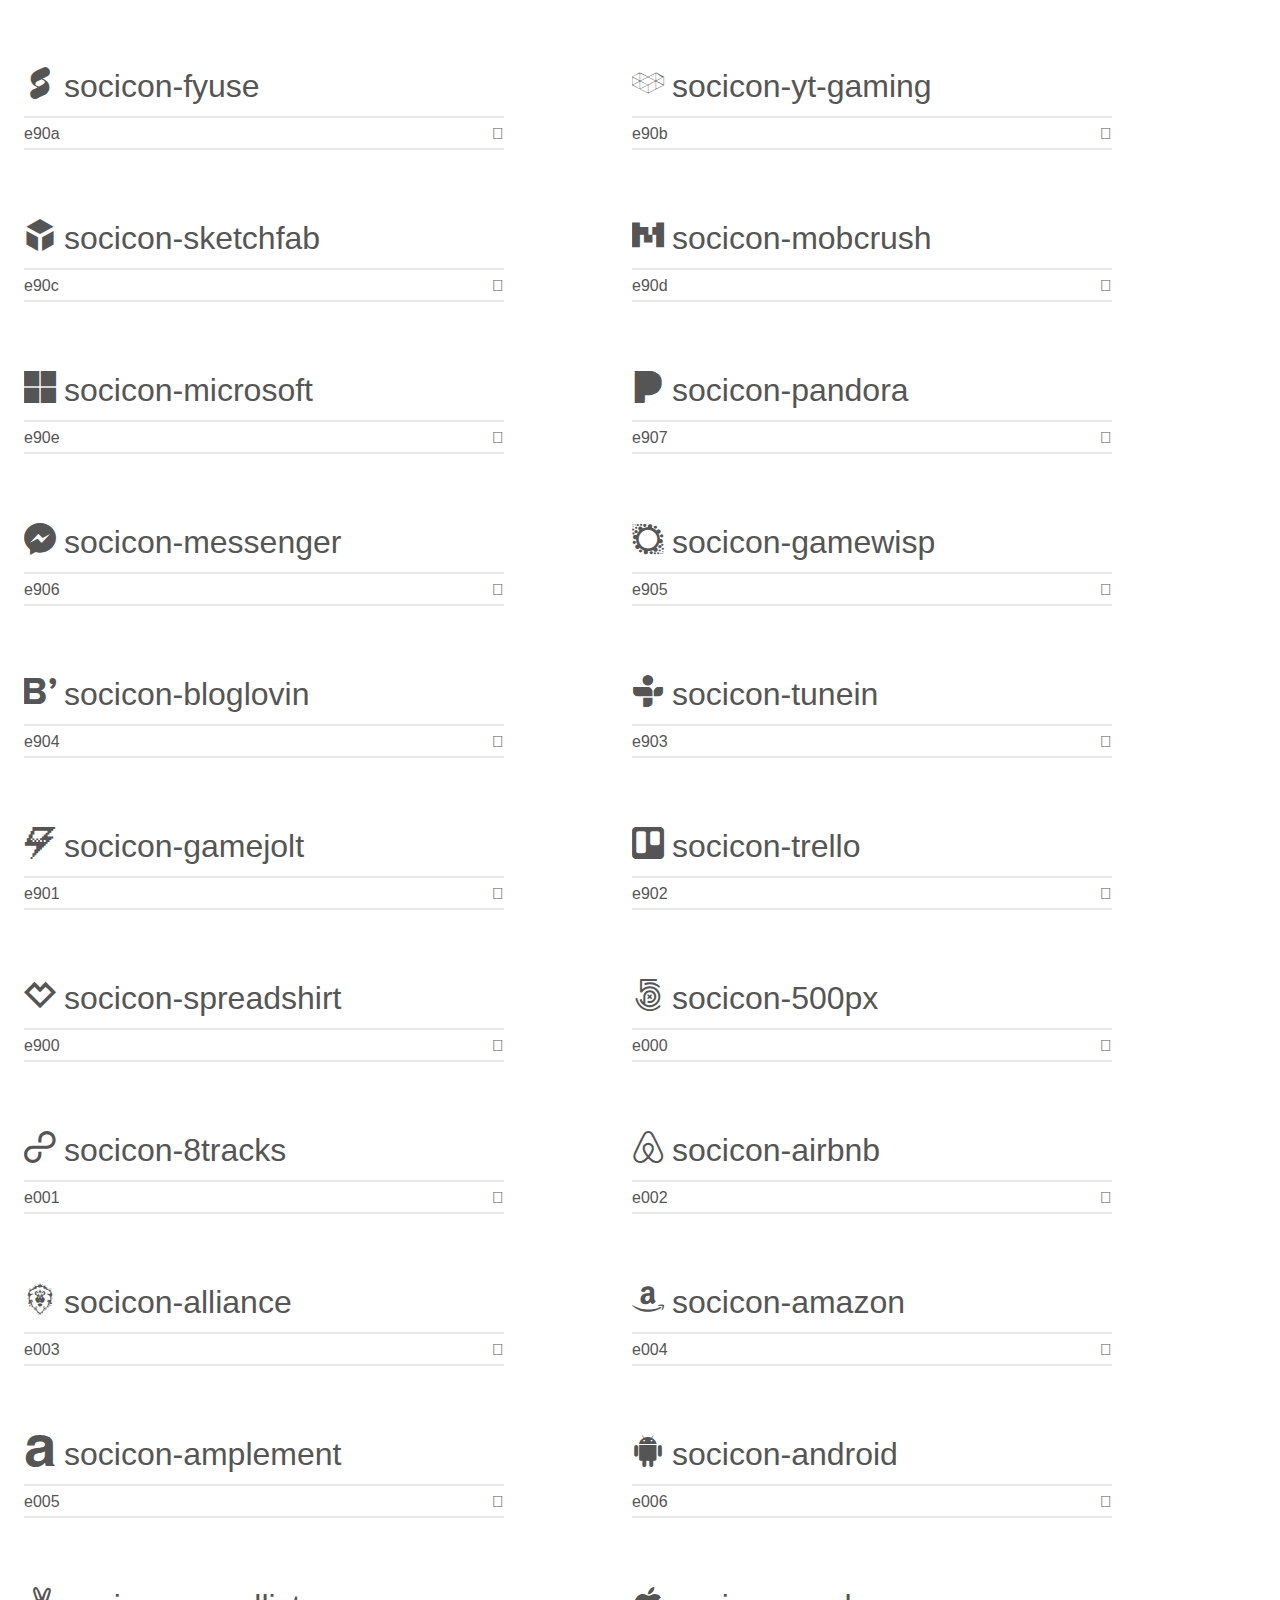
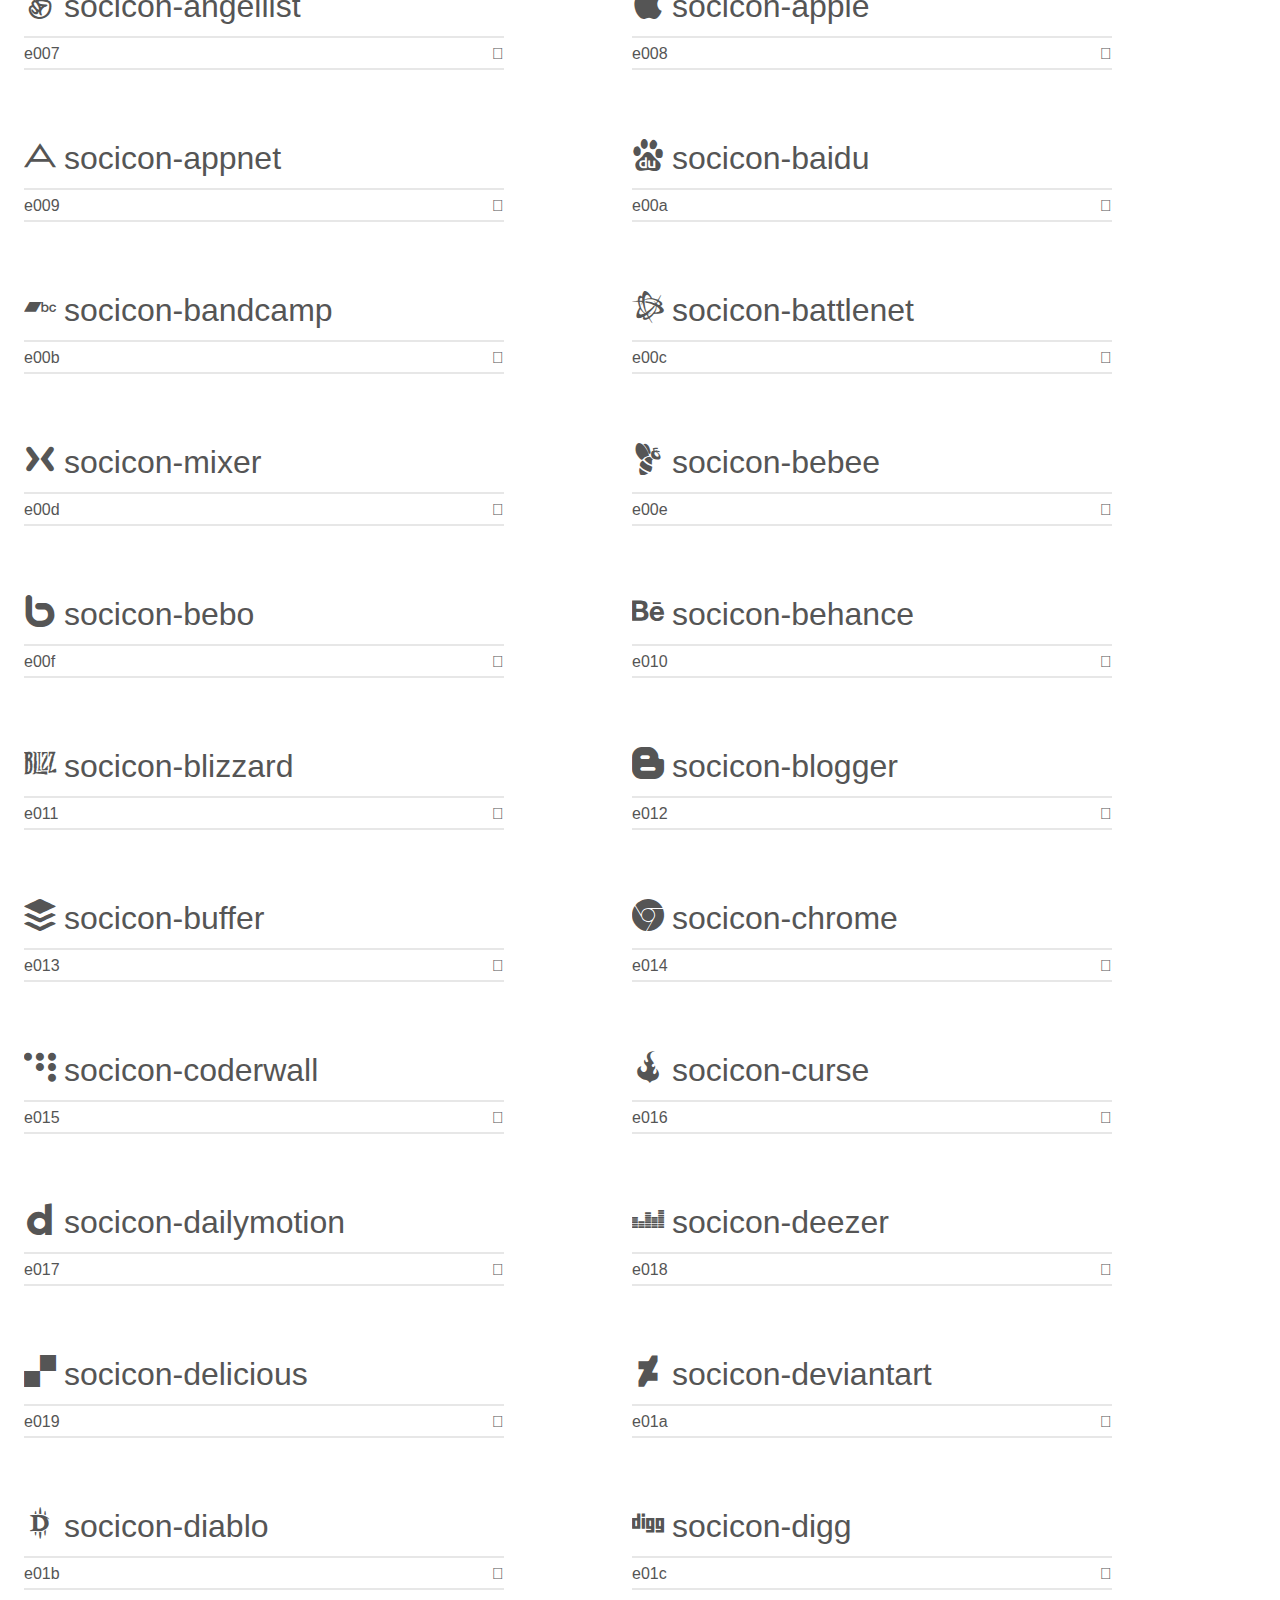
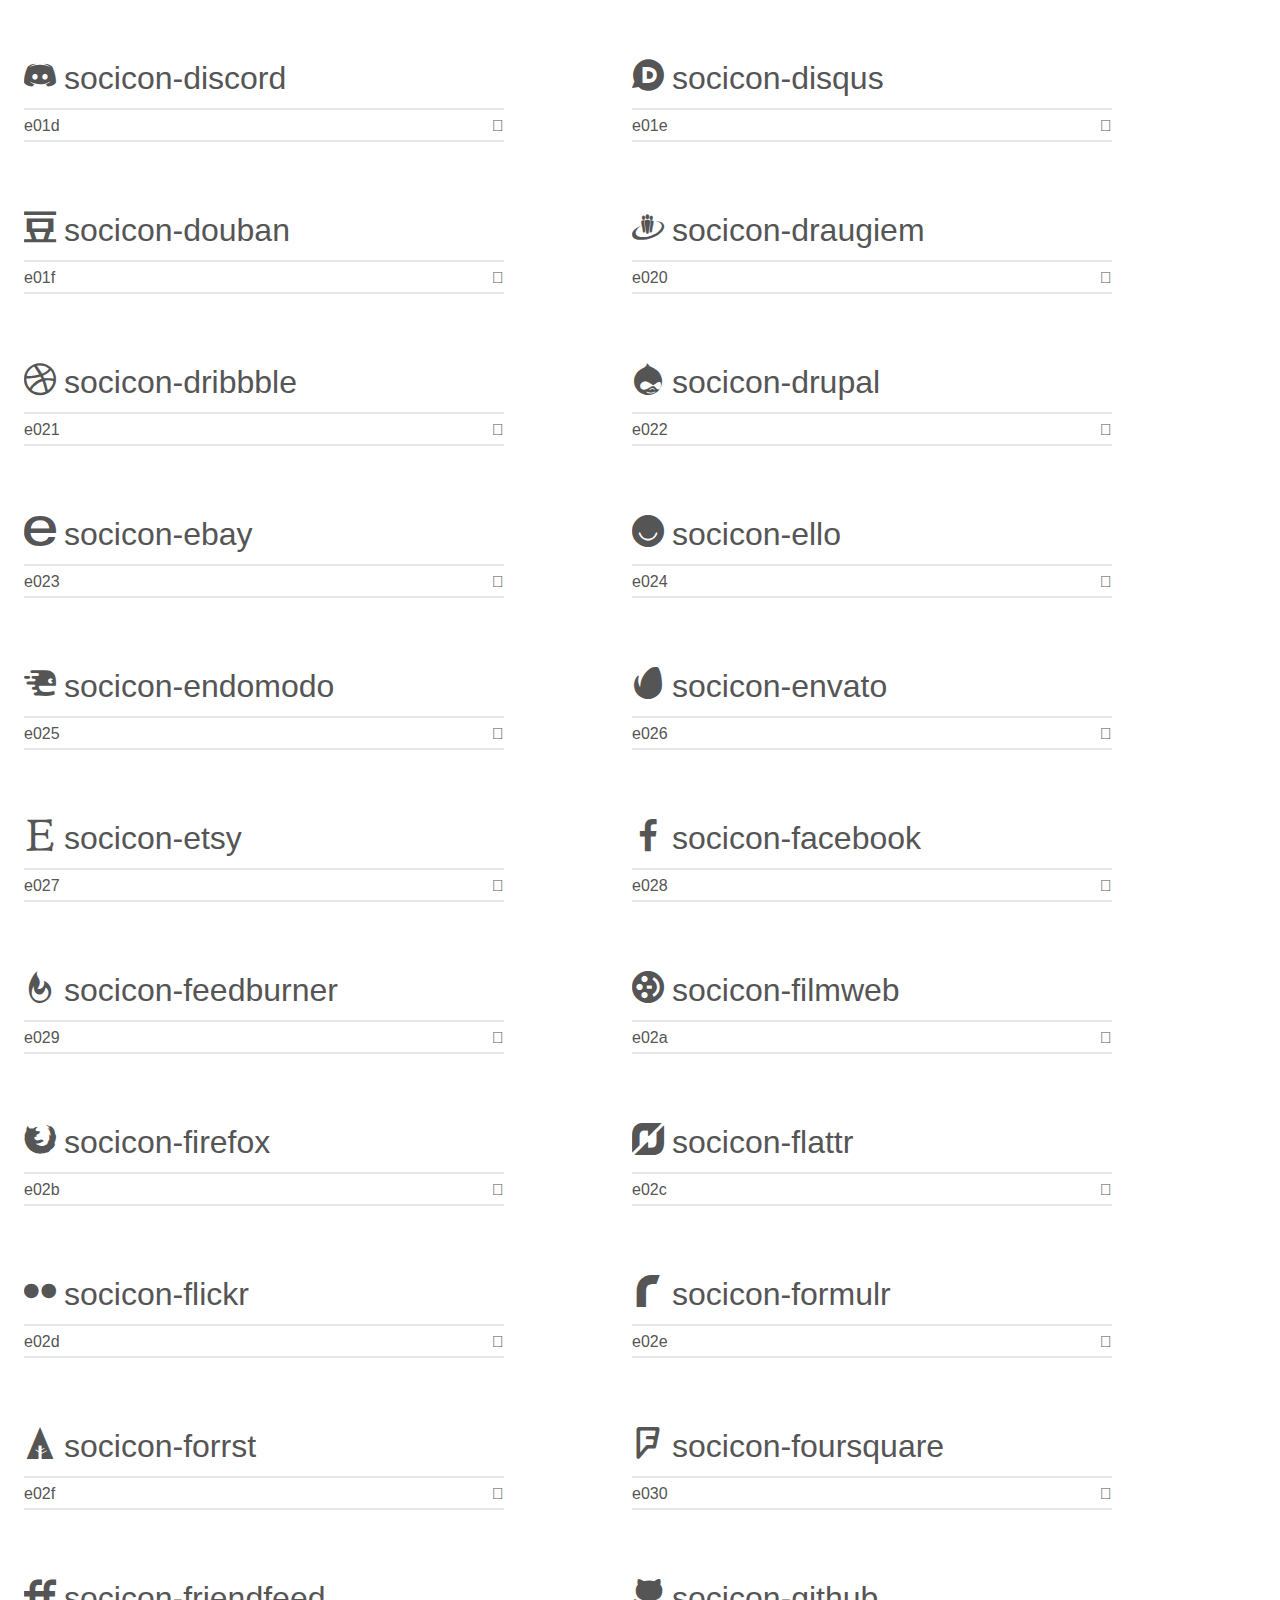
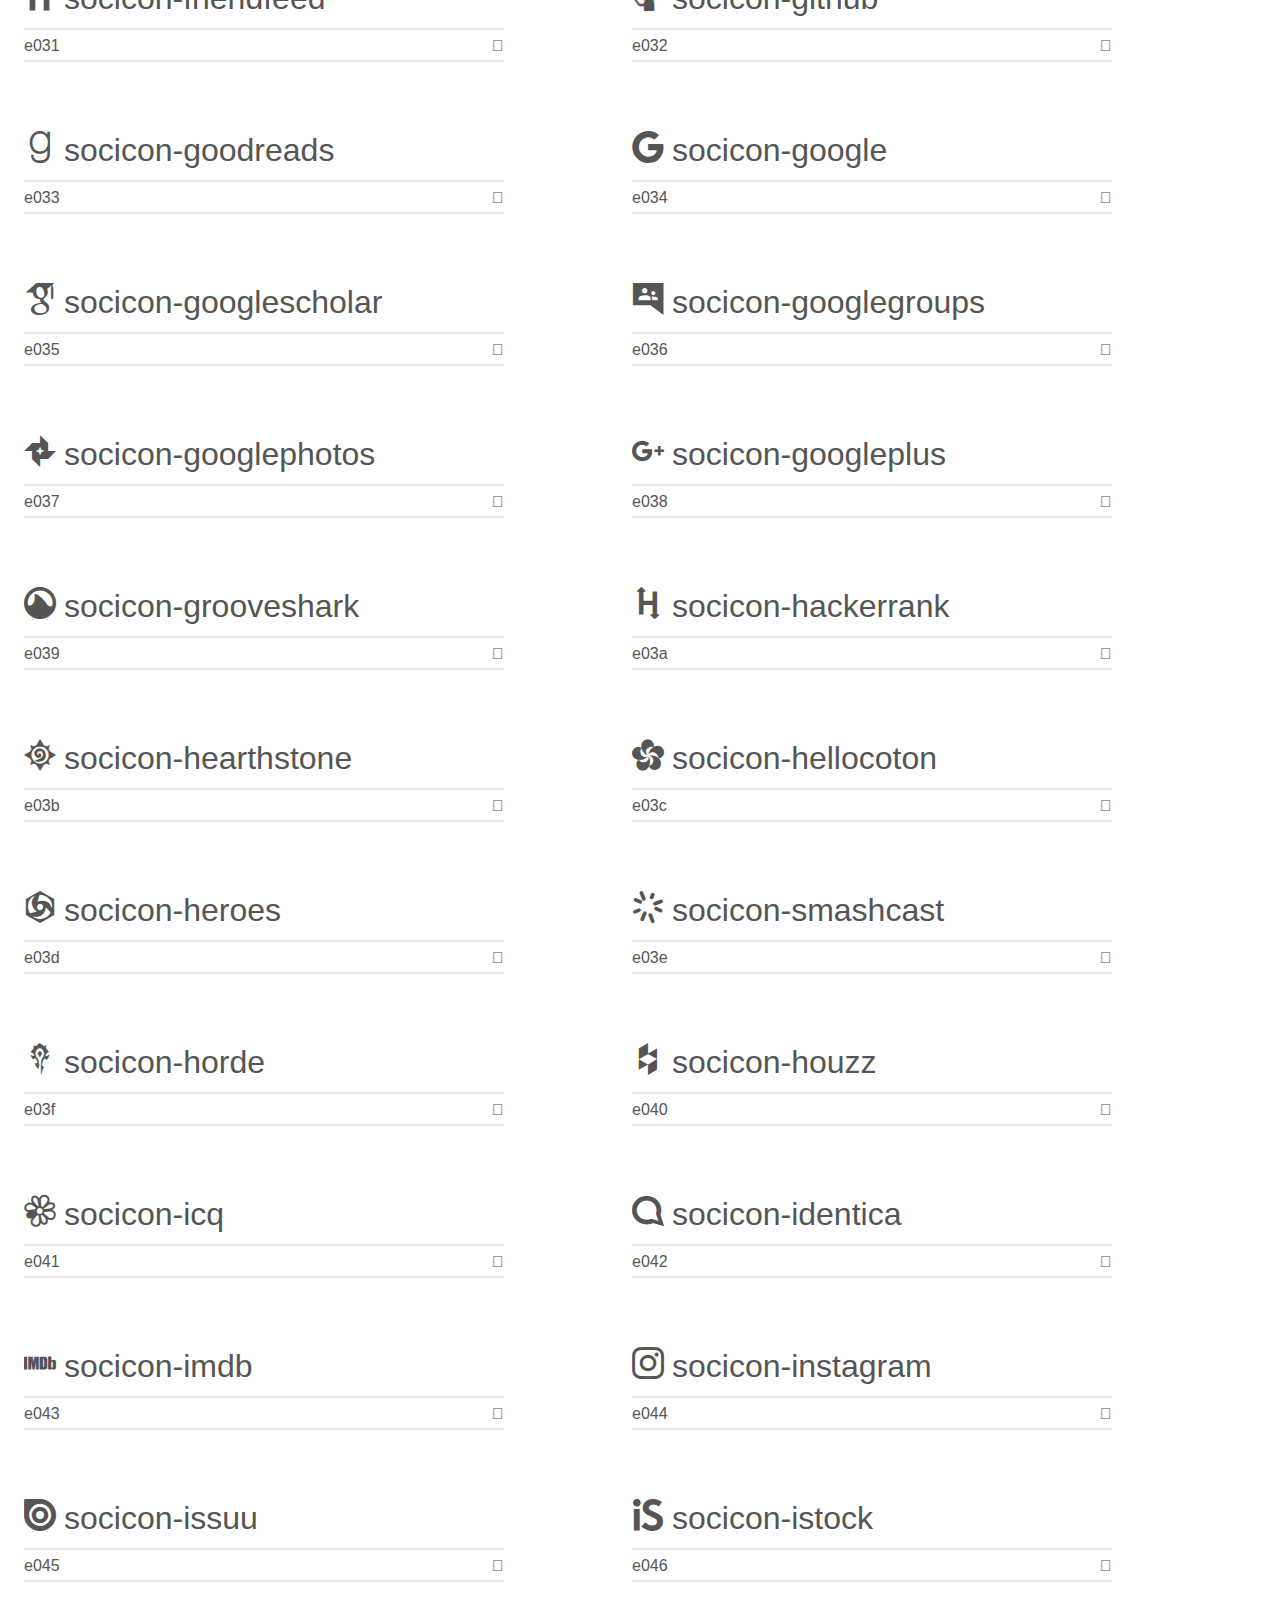
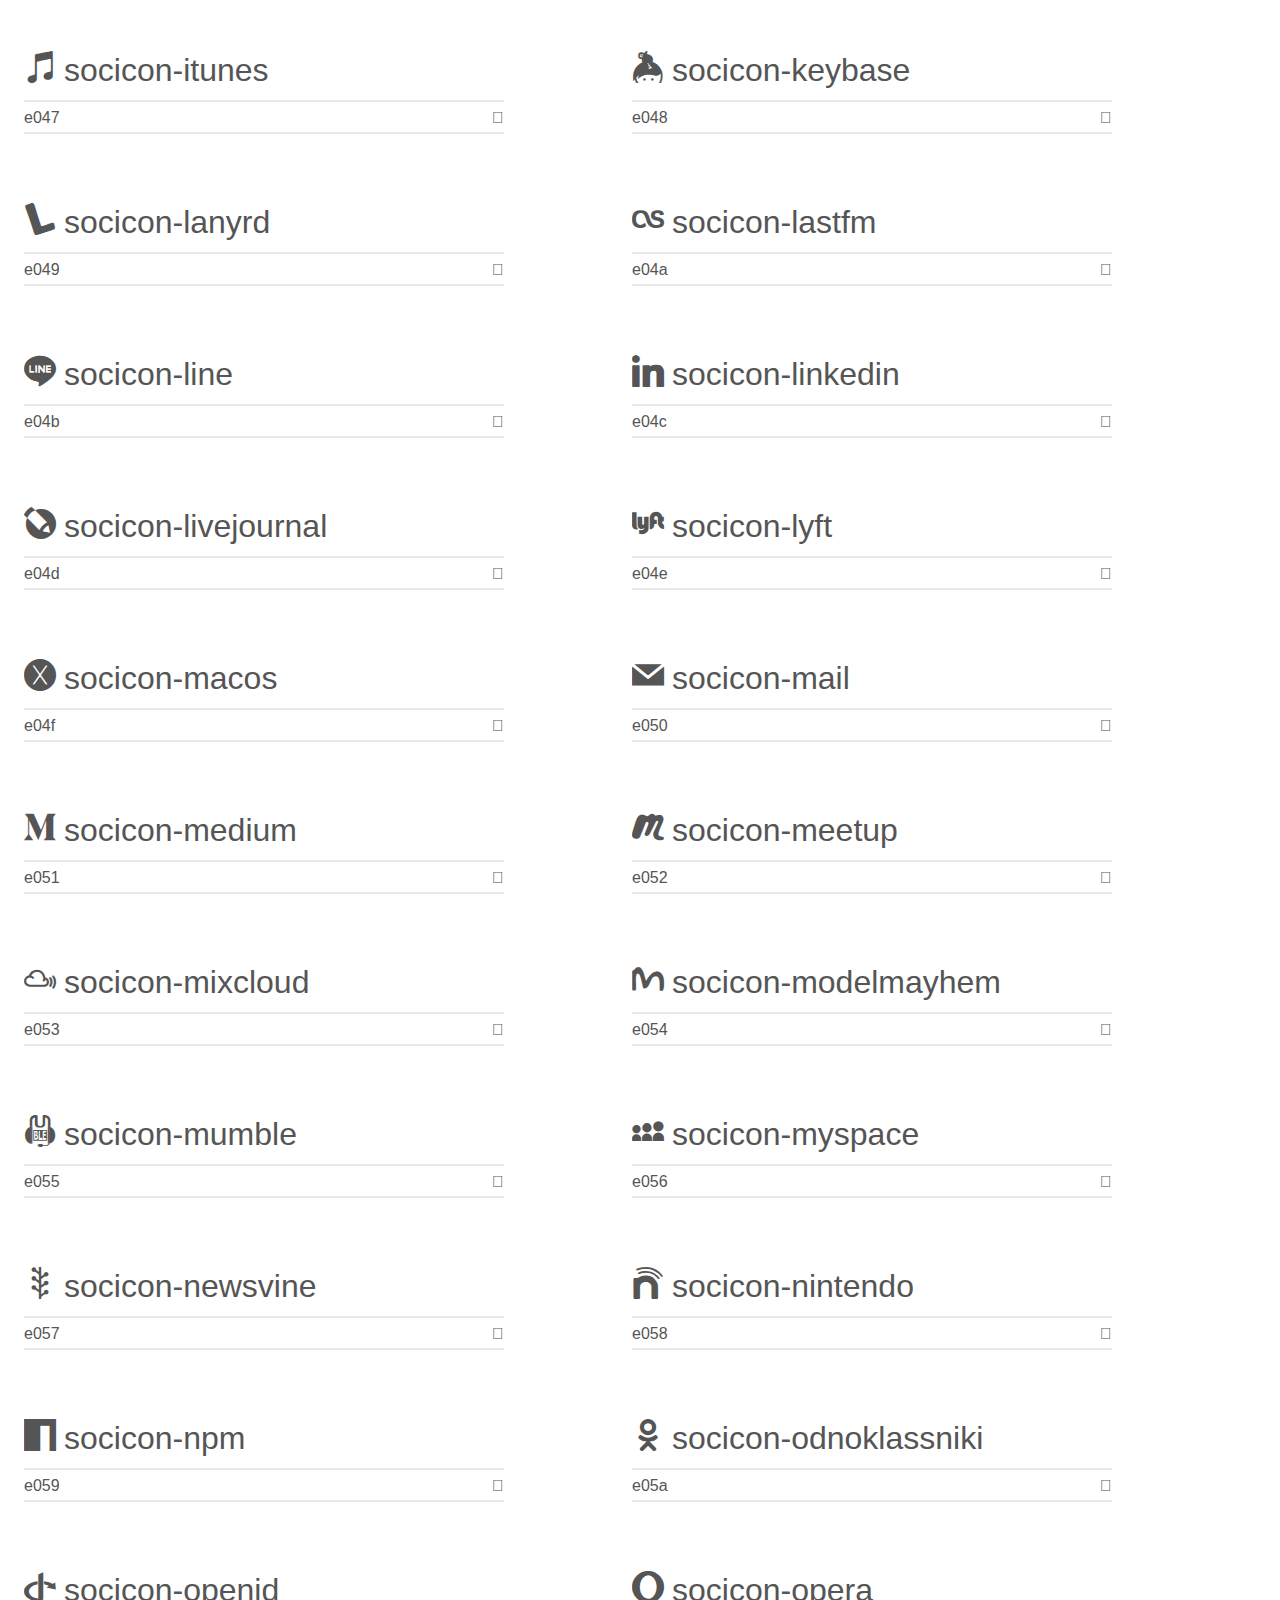
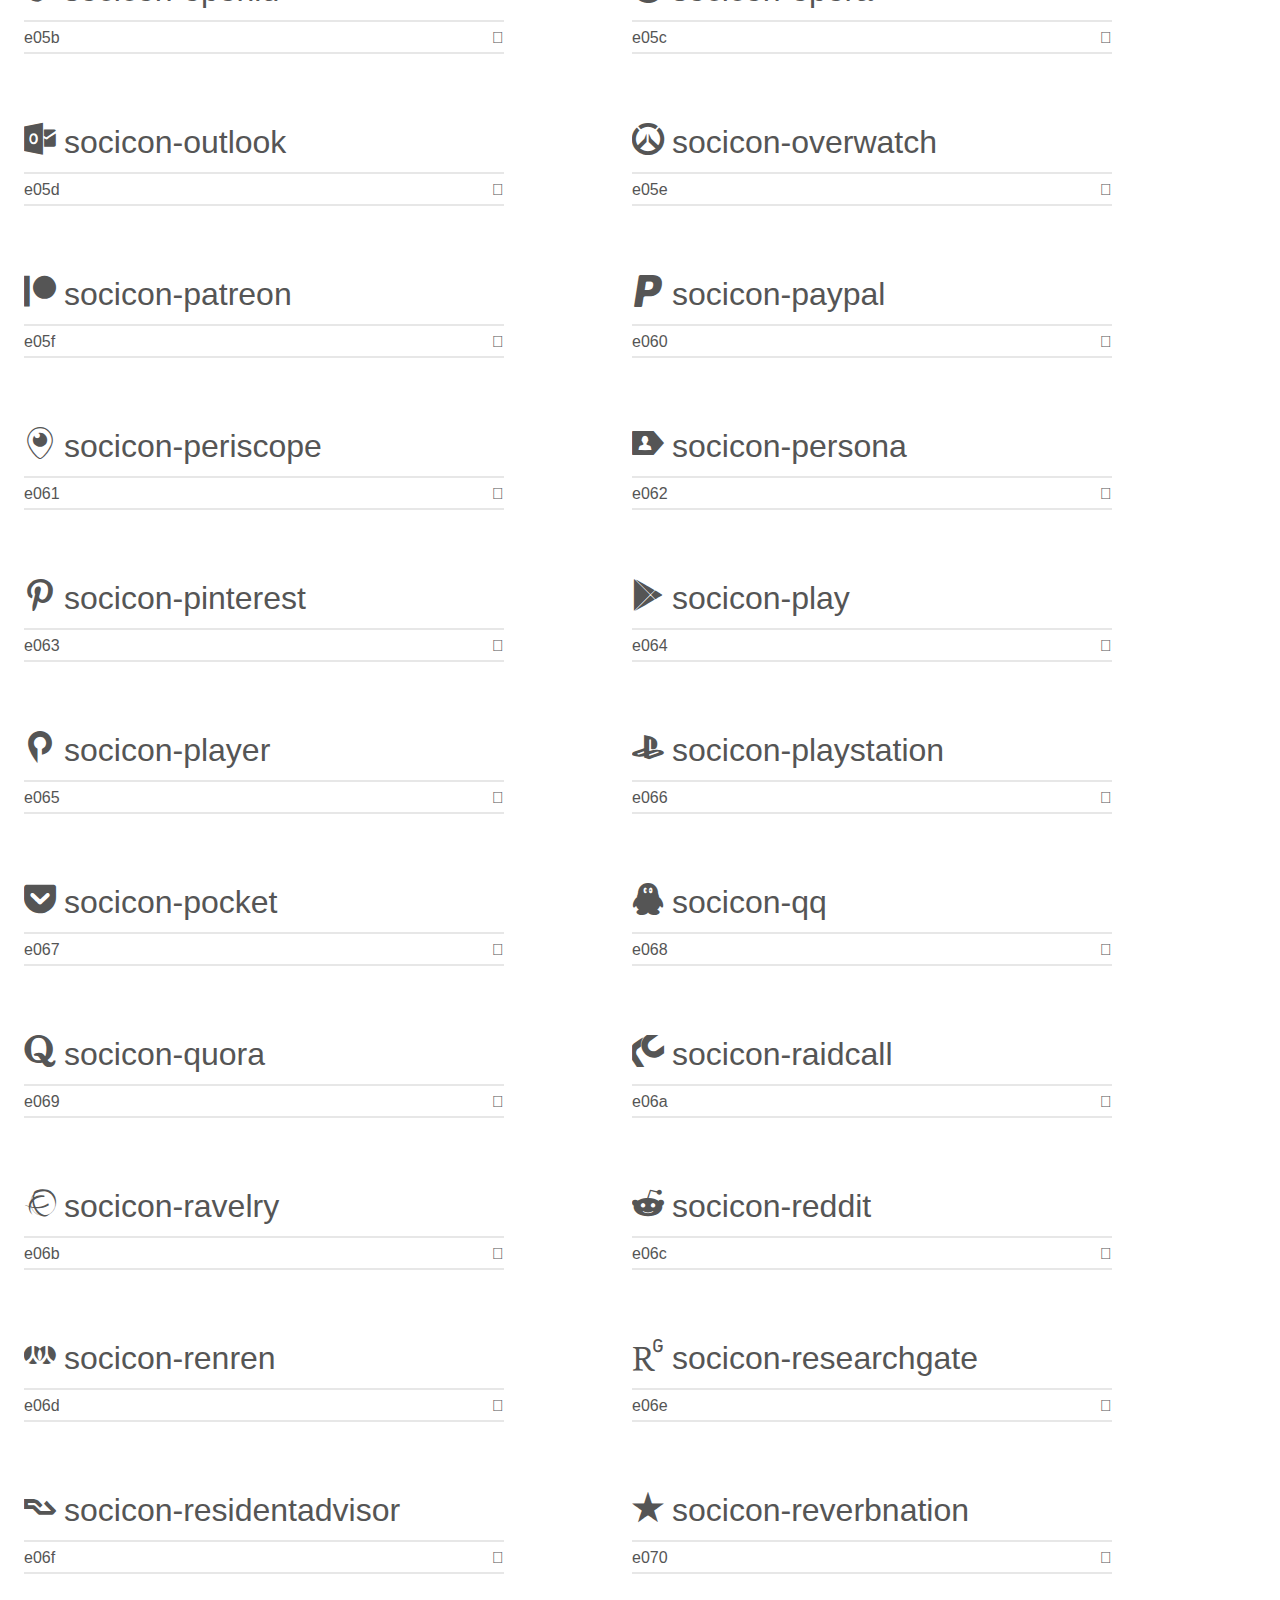
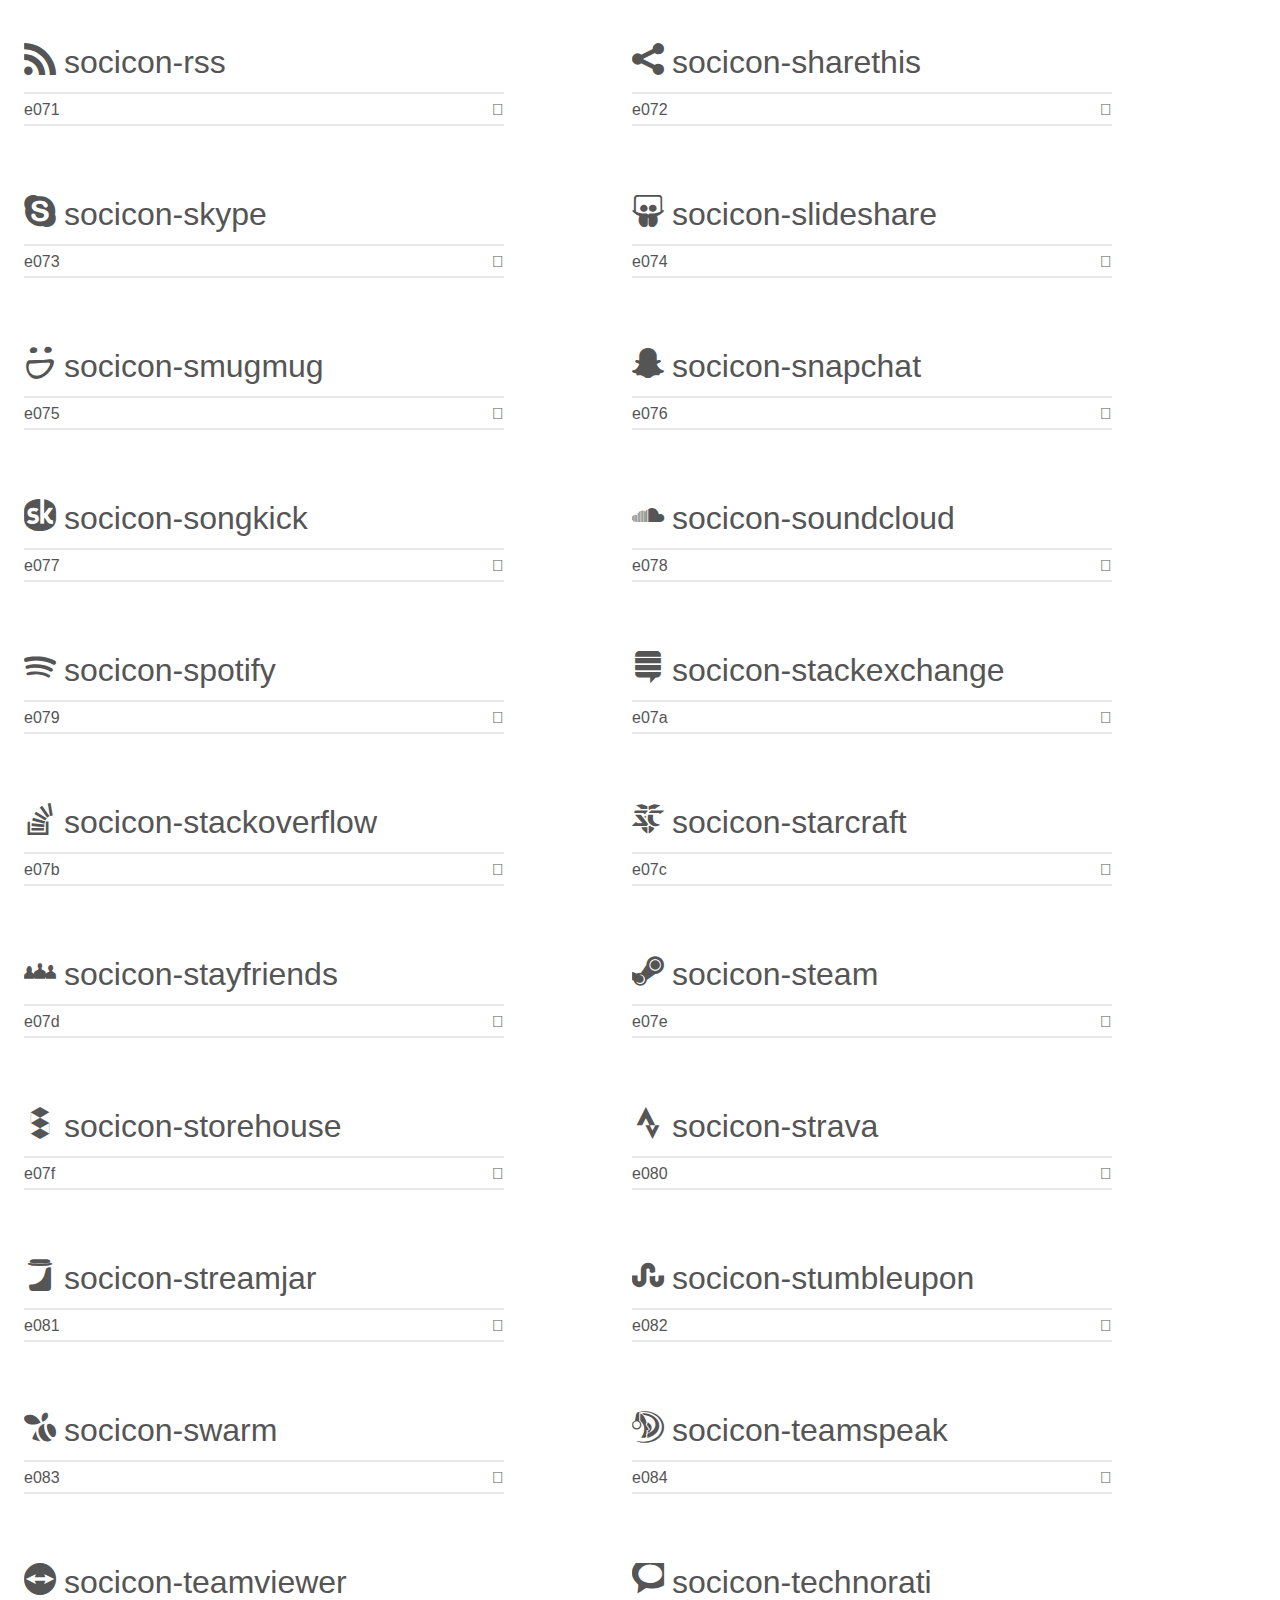
<file: socicon/demo.html>
<!doctype html>
<html>
<head>
    <meta charset="utf-8">
    <title>IcoMoon Demo</title>
    <meta name="description" content="An Icon Font Generated By IcoMoon.io">
    <meta name="viewport" content="width=device-width, initial-scale=1">
    <link rel="stylesheet" href="demo-files/demo.css">
    <link rel="stylesheet" href="style.css"></head>
<body>
    <div class="bgc1 clearfix">
        <h1 class="mhmm mvm"><span class="fgc1">Font Name:</span> Socicon <small class="fgc1">(Glyphs:&nbsp;245)</small></h1>
    </div>
    <div class="clearfix mhl ptl">
        <h1 class="mvm mtn fgc1">Grid Size: 16</h1>
        <div class="glyph fs1">
            <div class="clearfix bshadow0 pbs">
                <span class="socicon-hackernews">
                
                </span>
                <span class="mls"> socicon-hackernews</span>
            </div>
            <fieldset class="fs0 size1of1 clearfix hidden-false">
                <input type="text" readonly value="e946" class="unit size1of2" />
                <input type="text" maxlength="1" readonly value="&#xe946;" class="unitRight size1of2 talign-right" />
            </fieldset>
            <div class="fs0 bshadow0 clearfix hidden-true">
                <span class="unit pvs fgc1">liga: </span>
                <input type="text" readonly value="" class="liga unitRight" />
            </div>
        </div>
        <div class="glyph fs1">
            <div class="clearfix bshadow0 pbs">
                <span class="socicon-smashwords">
                
                </span>
                <span class="mls"> socicon-smashwords</span>
            </div>
            <fieldset class="fs0 size1of1 clearfix hidden-false">
                <input type="text" readonly value="e947" class="unit size1of2" />
                <input type="text" maxlength="1" readonly value="&#xe947;" class="unitRight size1of2 talign-right" />
            </fieldset>
            <div class="fs0 bshadow0 clearfix hidden-true">
                <span class="unit pvs fgc1">liga: </span>
                <input type="text" readonly value="" class="liga unitRight" />
            </div>
        </div>
        <div class="glyph fs1">
            <div class="clearfix bshadow0 pbs">
                <span class="socicon-kobo">
                
                </span>
                <span class="mls"> socicon-kobo</span>
            </div>
            <fieldset class="fs0 size1of1 clearfix hidden-false">
                <input type="text" readonly value="e948" class="unit size1of2" />
                <input type="text" maxlength="1" readonly value="&#xe948;" class="unitRight size1of2 talign-right" />
            </fieldset>
            <div class="fs0 bshadow0 clearfix hidden-true">
                <span class="unit pvs fgc1">liga: </span>
                <input type="text" readonly value="" class="liga unitRight" />
            </div>
        </div>
        <div class="glyph fs1">
            <div class="clearfix bshadow0 pbs">
                <span class="socicon-bookbub">
                
                </span>
                <span class="mls"> socicon-bookbub</span>
            </div>
            <fieldset class="fs0 size1of1 clearfix hidden-false">
                <input type="text" readonly value="e949" class="unit size1of2" />
                <input type="text" maxlength="1" readonly value="&#xe949;" class="unitRight size1of2 talign-right" />
            </fieldset>
            <div class="fs0 bshadow0 clearfix hidden-true">
                <span class="unit pvs fgc1">liga: </span>
                <input type="text" readonly value="" class="liga unitRight" />
            </div>
        </div>
        <div class="glyph fs1">
            <div class="clearfix bshadow0 pbs">
                <span class="socicon-mailru">
                
                </span>
                <span class="mls"> socicon-mailru</span>
            </div>
            <fieldset class="fs0 size1of1 clearfix hidden-false">
                <input type="text" readonly value="e94a" class="unit size1of2" />
                <input type="text" maxlength="1" readonly value="&#xe94a;" class="unitRight size1of2 talign-right" />
            </fieldset>
            <div class="fs0 bshadow0 clearfix hidden-true">
                <span class="unit pvs fgc1">liga: </span>
                <input type="text" readonly value="" class="liga unitRight" />
            </div>
        </div>
        <div class="glyph fs1">
            <div class="clearfix bshadow0 pbs">
                <span class="socicon-gitlab">
                
                </span>
                <span class="mls"> socicon-gitlab</span>
            </div>
            <fieldset class="fs0 size1of1 clearfix hidden-false">
                <input type="text" readonly value="e945" class="unit size1of2" />
                <input type="text" maxlength="1" readonly value="&#xe945;" class="unitRight size1of2 talign-right" />
            </fieldset>
            <div class="fs0 bshadow0 clearfix hidden-true">
                <span class="unit pvs fgc1">liga: </span>
                <input type="text" readonly value="" class="liga unitRight" />
            </div>
        </div>
        <div class="glyph fs1">
            <div class="clearfix bshadow0 pbs">
                <span class="socicon-instructables">
                
                </span>
                <span class="mls"> socicon-instructables</span>
            </div>
            <fieldset class="fs0 size1of1 clearfix hidden-false">
                <input type="text" readonly value="e944" class="unit size1of2" />
                <input type="text" maxlength="1" readonly value="&#xe944;" class="unitRight size1of2 talign-right" />
            </fieldset>
            <div class="fs0 bshadow0 clearfix hidden-true">
                <span class="unit pvs fgc1">liga: </span>
                <input type="text" readonly value="" class="liga unitRight" />
            </div>
        </div>
        <div class="glyph fs1">
            <div class="clearfix bshadow0 pbs">
                <span class="socicon-portfolio">
                
                </span>
                <span class="mls"> socicon-portfolio</span>
            </div>
            <fieldset class="fs0 size1of1 clearfix hidden-false">
                <input type="text" readonly value="e943" class="unit size1of2" />
                <input type="text" maxlength="1" readonly value="&#xe943;" class="unitRight size1of2 talign-right" />
            </fieldset>
            <div class="fs0 bshadow0 clearfix hidden-true">
                <span class="unit pvs fgc1">liga: </span>
                <input type="text" readonly value="" class="liga unitRight" />
            </div>
        </div>
        <div class="glyph fs1">
            <div class="clearfix bshadow0 pbs">
                <span class="socicon-codered">
                
                </span>
                <span class="mls"> socicon-codered</span>
            </div>
            <fieldset class="fs0 size1of1 clearfix hidden-false">
                <input type="text" readonly value="e940" class="unit size1of2" />
                <input type="text" maxlength="1" readonly value="&#xe940;" class="unitRight size1of2 talign-right" />
            </fieldset>
            <div class="fs0 bshadow0 clearfix hidden-true">
                <span class="unit pvs fgc1">liga: </span>
                <input type="text" readonly value="" class="liga unitRight" />
            </div>
        </div>
        <div class="glyph fs1">
            <div class="clearfix bshadow0 pbs">
                <span class="socicon-origin">
                
                </span>
                <span class="mls"> socicon-origin</span>
            </div>
            <fieldset class="fs0 size1of1 clearfix hidden-false">
                <input type="text" readonly value="e941" class="unit size1of2" />
                <input type="text" maxlength="1" readonly value="&#xe941;" class="unitRight size1of2 talign-right" />
            </fieldset>
            <div class="fs0 bshadow0 clearfix hidden-true">
                <span class="unit pvs fgc1">liga: </span>
                <input type="text" readonly value="" class="liga unitRight" />
            </div>
        </div>
        <div class="glyph fs1">
            <div class="clearfix bshadow0 pbs">
                <span class="socicon-nextdoor">
                
                </span>
                <span class="mls"> socicon-nextdoor</span>
            </div>
            <fieldset class="fs0 size1of1 clearfix hidden-false">
                <input type="text" readonly value="e942" class="unit size1of2" />
                <input type="text" maxlength="1" readonly value="&#xe942;" class="unitRight size1of2 talign-right" />
            </fieldset>
            <div class="fs0 bshadow0 clearfix hidden-true">
                <span class="unit pvs fgc1">liga: </span>
                <input type="text" readonly value="" class="liga unitRight" />
            </div>
        </div>
        <div class="glyph fs1">
            <div class="clearfix bshadow0 pbs">
                <span class="socicon-udemy">
                
                </span>
                <span class="mls"> socicon-udemy</span>
            </div>
            <fieldset class="fs0 size1of1 clearfix hidden-false">
                <input type="text" readonly value="e93f" class="unit size1of2" />
                <input type="text" maxlength="1" readonly value="&#xe93f;" class="unitRight size1of2 talign-right" />
            </fieldset>
            <div class="fs0 bshadow0 clearfix hidden-true">
                <span class="unit pvs fgc1">liga: </span>
                <input type="text" readonly value="" class="liga unitRight" />
            </div>
        </div>
        <div class="glyph fs1">
            <div class="clearfix bshadow0 pbs">
                <span class="socicon-livemaster">
                
                </span>
                <span class="mls"> socicon-livemaster</span>
            </div>
            <fieldset class="fs0 size1of1 clearfix hidden-false">
                <input type="text" readonly value="e93e" class="unit size1of2" />
                <input type="text" maxlength="1" readonly value="&#xe93e;" class="unitRight size1of2 talign-right" />
            </fieldset>
            <div class="fs0 bshadow0 clearfix hidden-true">
                <span class="unit pvs fgc1">liga: </span>
                <input type="text" readonly value="" class="liga unitRight" />
            </div>
        </div>
        <div class="glyph fs1">
            <div class="clearfix bshadow0 pbs">
                <span class="socicon-crunchbase">
                
                </span>
                <span class="mls"> socicon-crunchbase</span>
            </div>
            <fieldset class="fs0 size1of1 clearfix hidden-false">
                <input type="text" readonly value="e93b" class="unit size1of2" />
                <input type="text" maxlength="1" readonly value="&#xe93b;" class="unitRight size1of2 talign-right" />
            </fieldset>
            <div class="fs0 bshadow0 clearfix hidden-true">
                <span class="unit pvs fgc1">liga: </span>
                <input type="text" readonly value="" class="liga unitRight" />
            </div>
        </div>
        <div class="glyph fs1">
            <div class="clearfix bshadow0 pbs">
                <span class="socicon-homefy">
                
                </span>
                <span class="mls"> socicon-homefy</span>
            </div>
            <fieldset class="fs0 size1of1 clearfix hidden-false">
                <input type="text" readonly value="e93c" class="unit size1of2" />
                <input type="text" maxlength="1" readonly value="&#xe93c;" class="unitRight size1of2 talign-right" />
            </fieldset>
            <div class="fs0 bshadow0 clearfix hidden-true">
                <span class="unit pvs fgc1">liga: </span>
                <input type="text" readonly value="" class="liga unitRight" />
            </div>
        </div>
        <div class="glyph fs1">
            <div class="clearfix bshadow0 pbs">
                <span class="socicon-calendly">
                
                </span>
                <span class="mls"> socicon-calendly</span>
            </div>
            <fieldset class="fs0 size1of1 clearfix hidden-false">
                <input type="text" readonly value="e93d" class="unit size1of2" />
                <input type="text" maxlength="1" readonly value="&#xe93d;" class="unitRight size1of2 talign-right" />
            </fieldset>
            <div class="fs0 bshadow0 clearfix hidden-true">
                <span class="unit pvs fgc1">liga: </span>
                <input type="text" readonly value="" class="liga unitRight" />
            </div>
        </div>
        <div class="glyph fs1">
            <div class="clearfix bshadow0 pbs">
                <span class="socicon-realtor">
                
                </span>
                <span class="mls"> socicon-realtor</span>
            </div>
            <fieldset class="fs0 size1of1 clearfix hidden-false">
                <input type="text" readonly value="e90f" class="unit size1of2" />
                <input type="text" maxlength="1" readonly value="&#xe90f;" class="unitRight size1of2 talign-right" />
            </fieldset>
            <div class="fs0 bshadow0 clearfix hidden-true">
                <span class="unit pvs fgc1">liga: </span>
                <input type="text" readonly value="" class="liga unitRight" />
            </div>
        </div>
        <div class="glyph fs1">
            <div class="clearfix bshadow0 pbs">
                <span class="socicon-tidal">
                
                </span>
                <span class="mls"> socicon-tidal</span>
            </div>
            <fieldset class="fs0 size1of1 clearfix hidden-false">
                <input type="text" readonly value="e910" class="unit size1of2" />
                <input type="text" maxlength="1" readonly value="&#xe910;" class="unitRight size1of2 talign-right" />
            </fieldset>
            <div class="fs0 bshadow0 clearfix hidden-true">
                <span class="unit pvs fgc1">liga: </span>
                <input type="text" readonly value="" class="liga unitRight" />
            </div>
        </div>
        <div class="glyph fs1">
            <div class="clearfix bshadow0 pbs">
                <span class="socicon-qobuz">
                
                </span>
                <span class="mls"> socicon-qobuz</span>
            </div>
            <fieldset class="fs0 size1of1 clearfix hidden-false">
                <input type="text" readonly value="e911" class="unit size1of2" />
                <input type="text" maxlength="1" readonly value="&#xe911;" class="unitRight size1of2 talign-right" />
            </fieldset>
            <div class="fs0 bshadow0 clearfix hidden-true">
                <span class="unit pvs fgc1">liga: </span>
                <input type="text" readonly value="" class="liga unitRight" />
            </div>
        </div>
        <div class="glyph fs1">
            <div class="clearfix bshadow0 pbs">
                <span class="socicon-natgeo">
                
                </span>
                <span class="mls"> socicon-natgeo</span>
            </div>
            <fieldset class="fs0 size1of1 clearfix hidden-false">
                <input type="text" readonly value="e912" class="unit size1of2" />
                <input type="text" maxlength="1" readonly value="&#xe912;" class="unitRight size1of2 talign-right" />
            </fieldset>
            <div class="fs0 bshadow0 clearfix hidden-true">
                <span class="unit pvs fgc1">liga: </span>
                <input type="text" readonly value="" class="liga unitRight" />
            </div>
        </div>
        <div class="glyph fs1">
            <div class="clearfix bshadow0 pbs">
                <span class="socicon-mastodon">
                
                </span>
                <span class="mls"> socicon-mastodon</span>
            </div>
            <fieldset class="fs0 size1of1 clearfix hidden-false">
                <input type="text" readonly value="e913" class="unit size1of2" />
                <input type="text" maxlength="1" readonly value="&#xe913;" class="unitRight size1of2 talign-right" />
            </fieldset>
            <div class="fs0 bshadow0 clearfix hidden-true">
                <span class="unit pvs fgc1">liga: </span>
                <input type="text" readonly value="" class="liga unitRight" />
            </div>
        </div>
        <div class="glyph fs1">
            <div class="clearfix bshadow0 pbs">
                <span class="socicon-unsplash">
                
                </span>
                <span class="mls"> socicon-unsplash</span>
            </div>
            <fieldset class="fs0 size1of1 clearfix hidden-false">
                <input type="text" readonly value="e914" class="unit size1of2" />
                <input type="text" maxlength="1" readonly value="&#xe914;" class="unitRight size1of2 talign-right" />
            </fieldset>
            <div class="fs0 bshadow0 clearfix hidden-true">
                <span class="unit pvs fgc1">liga: </span>
                <input type="text" readonly value="" class="liga unitRight" />
            </div>
        </div>
        <div class="glyph fs1">
            <div class="clearfix bshadow0 pbs">
                <span class="socicon-homeadvisor">
                
                </span>
                <span class="mls"> socicon-homeadvisor</span>
            </div>
            <fieldset class="fs0 size1of1 clearfix hidden-false">
                <input type="text" readonly value="e915" class="unit size1of2" />
                <input type="text" maxlength="1" readonly value="&#xe915;" class="unitRight size1of2 talign-right" />
            </fieldset>
            <div class="fs0 bshadow0 clearfix hidden-true">
                <span class="unit pvs fgc1">liga: </span>
                <input type="text" readonly value="" class="liga unitRight" />
            </div>
        </div>
        <div class="glyph fs1">
            <div class="clearfix bshadow0 pbs">
                <span class="socicon-angieslist">
                
                </span>
                <span class="mls"> socicon-angieslist</span>
            </div>
            <fieldset class="fs0 size1of1 clearfix hidden-false">
                <input type="text" readonly value="e916" class="unit size1of2" />
                <input type="text" maxlength="1" readonly value="&#xe916;" class="unitRight size1of2 talign-right" />
            </fieldset>
            <div class="fs0 bshadow0 clearfix hidden-true">
                <span class="unit pvs fgc1">liga: </span>
                <input type="text" readonly value="" class="liga unitRight" />
            </div>
        </div>
        <div class="glyph fs1">
            <div class="clearfix bshadow0 pbs">
                <span class="socicon-codepen">
                
                </span>
                <span class="mls"> socicon-codepen</span>
            </div>
            <fieldset class="fs0 size1of1 clearfix hidden-false">
                <input type="text" readonly value="e917" class="unit size1of2" />
                <input type="text" maxlength="1" readonly value="&#xe917;" class="unitRight size1of2 talign-right" />
            </fieldset>
            <div class="fs0 bshadow0 clearfix hidden-true">
                <span class="unit pvs fgc1">liga: </span>
                <input type="text" readonly value="" class="liga unitRight" />
            </div>
        </div>
        <div class="glyph fs1">
            <div class="clearfix bshadow0 pbs">
                <span class="socicon-slack">
                
                </span>
                <span class="mls"> socicon-slack</span>
            </div>
            <fieldset class="fs0 size1of1 clearfix hidden-false">
                <input type="text" readonly value="e918" class="unit size1of2" />
                <input type="text" maxlength="1" readonly value="&#xe918;" class="unitRight size1of2 talign-right" />
            </fieldset>
            <div class="fs0 bshadow0 clearfix hidden-true">
                <span class="unit pvs fgc1">liga: </span>
                <input type="text" readonly value="" class="liga unitRight" />
            </div>
        </div>
        <div class="glyph fs1">
            <div class="clearfix bshadow0 pbs">
                <span class="socicon-openaigym">
                
                </span>
                <span class="mls"> socicon-openaigym</span>
            </div>
            <fieldset class="fs0 size1of1 clearfix hidden-false">
                <input type="text" readonly value="e919" class="unit size1of2" />
                <input type="text" maxlength="1" readonly value="&#xe919;" class="unitRight size1of2 talign-right" />
            </fieldset>
            <div class="fs0 bshadow0 clearfix hidden-true">
                <span class="unit pvs fgc1">liga: </span>
                <input type="text" readonly value="" class="liga unitRight" />
            </div>
        </div>
        <div class="glyph fs1">
            <div class="clearfix bshadow0 pbs">
                <span class="socicon-logmein">
                
                </span>
                <span class="mls"> socicon-logmein</span>
            </div>
            <fieldset class="fs0 size1of1 clearfix hidden-false">
                <input type="text" readonly value="e91a" class="unit size1of2" />
                <input type="text" maxlength="1" readonly value="&#xe91a;" class="unitRight size1of2 talign-right" />
            </fieldset>
            <div class="fs0 bshadow0 clearfix hidden-true">
                <span class="unit pvs fgc1">liga: </span>
                <input type="text" readonly value="" class="liga unitRight" />
            </div>
        </div>
        <div class="glyph fs1">
            <div class="clearfix bshadow0 pbs">
                <span class="socicon-fiverr">
                
                </span>
                <span class="mls"> socicon-fiverr</span>
            </div>
            <fieldset class="fs0 size1of1 clearfix hidden-false">
                <input type="text" readonly value="e91b" class="unit size1of2" />
                <input type="text" maxlength="1" readonly value="&#xe91b;" class="unitRight size1of2 talign-right" />
            </fieldset>
            <div class="fs0 bshadow0 clearfix hidden-true">
                <span class="unit pvs fgc1">liga: </span>
                <input type="text" readonly value="" class="liga unitRight" />
            </div>
        </div>
        <div class="glyph fs1">
            <div class="clearfix bshadow0 pbs">
                <span class="socicon-gotomeeting">
                
                </span>
                <span class="mls"> socicon-gotomeeting</span>
            </div>
            <fieldset class="fs0 size1of1 clearfix hidden-false">
                <input type="text" readonly value="e91c" class="unit size1of2" />
                <input type="text" maxlength="1" readonly value="&#xe91c;" class="unitRight size1of2 talign-right" />
            </fieldset>
            <div class="fs0 bshadow0 clearfix hidden-true">
                <span class="unit pvs fgc1">liga: </span>
                <input type="text" readonly value="" class="liga unitRight" />
            </div>
        </div>
        <div class="glyph fs1">
            <div class="clearfix bshadow0 pbs">
                <span class="socicon-aliexpress">
                
                </span>
                <span class="mls"> socicon-aliexpress</span>
            </div>
            <fieldset class="fs0 size1of1 clearfix hidden-false">
                <input type="text" readonly value="e91d" class="unit size1of2" />
                <input type="text" maxlength="1" readonly value="&#xe91d;" class="unitRight size1of2 talign-right" />
            </fieldset>
            <div class="fs0 bshadow0 clearfix hidden-true">
                <span class="unit pvs fgc1">liga: </span>
                <input type="text" readonly value="" class="liga unitRight" />
            </div>
        </div>
        <div class="glyph fs1">
            <div class="clearfix bshadow0 pbs">
                <span class="socicon-guru">
                
                </span>
                <span class="mls"> socicon-guru</span>
            </div>
            <fieldset class="fs0 size1of1 clearfix hidden-false">
                <input type="text" readonly value="e91e" class="unit size1of2" />
                <input type="text" maxlength="1" readonly value="&#xe91e;" class="unitRight size1of2 talign-right" />
            </fieldset>
            <div class="fs0 bshadow0 clearfix hidden-true">
                <span class="unit pvs fgc1">liga: </span>
                <input type="text" readonly value="" class="liga unitRight" />
            </div>
        </div>
        <div class="glyph fs1">
            <div class="clearfix bshadow0 pbs">
                <span class="socicon-appstore">
                
                </span>
                <span class="mls"> socicon-appstore</span>
            </div>
            <fieldset class="fs0 size1of1 clearfix hidden-false">
                <input type="text" readonly value="e91f" class="unit size1of2" />
                <input type="text" maxlength="1" readonly value="&#xe91f;" class="unitRight size1of2 talign-right" />
            </fieldset>
            <div class="fs0 bshadow0 clearfix hidden-true">
                <span class="unit pvs fgc1">liga: </span>
                <input type="text" readonly value="" class="liga unitRight" />
            </div>
        </div>
        <div class="glyph fs1">
            <div class="clearfix bshadow0 pbs">
                <span class="socicon-homes">
                
                </span>
                <span class="mls"> socicon-homes</span>
            </div>
            <fieldset class="fs0 size1of1 clearfix hidden-false">
                <input type="text" readonly value="e920" class="unit size1of2" />
                <input type="text" maxlength="1" readonly value="&#xe920;" class="unitRight size1of2 talign-right" />
            </fieldset>
            <div class="fs0 bshadow0 clearfix hidden-true">
                <span class="unit pvs fgc1">liga: </span>
                <input type="text" readonly value="" class="liga unitRight" />
            </div>
        </div>
        <div class="glyph fs1">
            <div class="clearfix bshadow0 pbs">
                <span class="socicon-zoom">
                
                </span>
                <span class="mls"> socicon-zoom</span>
            </div>
            <fieldset class="fs0 size1of1 clearfix hidden-false">
                <input type="text" readonly value="e921" class="unit size1of2" />
                <input type="text" maxlength="1" readonly value="&#xe921;" class="unitRight size1of2 talign-right" />
            </fieldset>
            <div class="fs0 bshadow0 clearfix hidden-true">
                <span class="unit pvs fgc1">liga: </span>
                <input type="text" readonly value="" class="liga unitRight" />
            </div>
        </div>
        <div class="glyph fs1">
            <div class="clearfix bshadow0 pbs">
                <span class="socicon-alibaba">
                
                </span>
                <span class="mls"> socicon-alibaba</span>
            </div>
            <fieldset class="fs0 size1of1 clearfix hidden-false">
                <input type="text" readonly value="e922" class="unit size1of2" />
                <input type="text" maxlength="1" readonly value="&#xe922;" class="unitRight size1of2 talign-right" />
            </fieldset>
            <div class="fs0 bshadow0 clearfix hidden-true">
                <span class="unit pvs fgc1">liga: </span>
                <input type="text" readonly value="" class="liga unitRight" />
            </div>
        </div>
        <div class="glyph fs1">
            <div class="clearfix bshadow0 pbs">
                <span class="socicon-craigslist">
                
                </span>
                <span class="mls"> socicon-craigslist</span>
            </div>
            <fieldset class="fs0 size1of1 clearfix hidden-false">
                <input type="text" readonly value="e923" class="unit size1of2" />
                <input type="text" maxlength="1" readonly value="&#xe923;" class="unitRight size1of2 talign-right" />
            </fieldset>
            <div class="fs0 bshadow0 clearfix hidden-true">
                <span class="unit pvs fgc1">liga: </span>
                <input type="text" readonly value="" class="liga unitRight" />
            </div>
        </div>
        <div class="glyph fs1">
            <div class="clearfix bshadow0 pbs">
                <span class="socicon-wix">
                
                </span>
                <span class="mls"> socicon-wix</span>
            </div>
            <fieldset class="fs0 size1of1 clearfix hidden-false">
                <input type="text" readonly value="e924" class="unit size1of2" />
                <input type="text" maxlength="1" readonly value="&#xe924;" class="unitRight size1of2 talign-right" />
            </fieldset>
            <div class="fs0 bshadow0 clearfix hidden-true">
                <span class="unit pvs fgc1">liga: </span>
                <input type="text" readonly value="" class="liga unitRight" />
            </div>
        </div>
        <div class="glyph fs1">
            <div class="clearfix bshadow0 pbs">
                <span class="socicon-redfin">
                
                </span>
                <span class="mls"> socicon-redfin</span>
            </div>
            <fieldset class="fs0 size1of1 clearfix hidden-false">
                <input type="text" readonly value="e925" class="unit size1of2" />
                <input type="text" maxlength="1" readonly value="&#xe925;" class="unitRight size1of2 talign-right" />
            </fieldset>
            <div class="fs0 bshadow0 clearfix hidden-true">
                <span class="unit pvs fgc1">liga: </span>
                <input type="text" readonly value="" class="liga unitRight" />
            </div>
        </div>
        <div class="glyph fs1">
            <div class="clearfix bshadow0 pbs">
                <span class="socicon-googlecalendar">
                
                </span>
                <span class="mls"> socicon-googlecalendar</span>
            </div>
            <fieldset class="fs0 size1of1 clearfix hidden-false">
                <input type="text" readonly value="e926" class="unit size1of2" />
                <input type="text" maxlength="1" readonly value="&#xe926;" class="unitRight size1of2 talign-right" />
            </fieldset>
            <div class="fs0 bshadow0 clearfix hidden-true">
                <span class="unit pvs fgc1">liga: </span>
                <input type="text" readonly value="" class="liga unitRight" />
            </div>
        </div>
        <div class="glyph fs1">
            <div class="clearfix bshadow0 pbs">
                <span class="socicon-shopify">
                
                </span>
                <span class="mls"> socicon-shopify</span>
            </div>
            <fieldset class="fs0 size1of1 clearfix hidden-false">
                <input type="text" readonly value="e927" class="unit size1of2" />
                <input type="text" maxlength="1" readonly value="&#xe927;" class="unitRight size1of2 talign-right" />
            </fieldset>
            <div class="fs0 bshadow0 clearfix hidden-true">
                <span class="unit pvs fgc1">liga: </span>
                <input type="text" readonly value="" class="liga unitRight" />
            </div>
        </div>
        <div class="glyph fs1">
            <div class="clearfix bshadow0 pbs">
                <span class="socicon-freelancer">
                
                </span>
                <span class="mls"> socicon-freelancer</span>
            </div>
            <fieldset class="fs0 size1of1 clearfix hidden-false">
                <input type="text" readonly value="e928" class="unit size1of2" />
                <input type="text" maxlength="1" readonly value="&#xe928;" class="unitRight size1of2 talign-right" />
            </fieldset>
            <div class="fs0 bshadow0 clearfix hidden-true">
                <span class="unit pvs fgc1">liga: </span>
                <input type="text" readonly value="" class="liga unitRight" />
            </div>
        </div>
        <div class="glyph fs1">
            <div class="clearfix bshadow0 pbs">
                <span class="socicon-seedrs">
                
                </span>
                <span class="mls"> socicon-seedrs</span>
            </div>
            <fieldset class="fs0 size1of1 clearfix hidden-false">
                <input type="text" readonly value="e929" class="unit size1of2" />
                <input type="text" maxlength="1" readonly value="&#xe929;" class="unitRight size1of2 talign-right" />
            </fieldset>
            <div class="fs0 bshadow0 clearfix hidden-true">
                <span class="unit pvs fgc1">liga: </span>
                <input type="text" readonly value="" class="liga unitRight" />
            </div>
        </div>
        <div class="glyph fs1">
            <div class="clearfix bshadow0 pbs">
                <span class="socicon-bing">
                
                </span>
                <span class="mls"> socicon-bing</span>
            </div>
            <fieldset class="fs0 size1of1 clearfix hidden-false">
                <input type="text" readonly value="e92a" class="unit size1of2" />
                <input type="text" maxlength="1" readonly value="&#xe92a;" class="unitRight size1of2 talign-right" />
            </fieldset>
            <div class="fs0 bshadow0 clearfix hidden-true">
                <span class="unit pvs fgc1">liga: </span>
                <input type="text" readonly value="" class="liga unitRight" />
            </div>
        </div>
        <div class="glyph fs1">
            <div class="clearfix bshadow0 pbs">
                <span class="socicon-doodle">
                
                </span>
                <span class="mls"> socicon-doodle</span>
            </div>
            <fieldset class="fs0 size1of1 clearfix hidden-false">
                <input type="text" readonly value="e92b" class="unit size1of2" />
                <input type="text" maxlength="1" readonly value="&#xe92b;" class="unitRight size1of2 talign-right" />
            </fieldset>
            <div class="fs0 bshadow0 clearfix hidden-true">
                <span class="unit pvs fgc1">liga: </span>
                <input type="text" readonly value="" class="liga unitRight" />
            </div>
        </div>
        <div class="glyph fs1">
            <div class="clearfix bshadow0 pbs">
                <span class="socicon-bonanza">
                
                </span>
                <span class="mls"> socicon-bonanza</span>
            </div>
            <fieldset class="fs0 size1of1 clearfix hidden-false">
                <input type="text" readonly value="e92c" class="unit size1of2" />
                <input type="text" maxlength="1" readonly value="&#xe92c;" class="unitRight size1of2 talign-right" />
            </fieldset>
            <div class="fs0 bshadow0 clearfix hidden-true">
                <span class="unit pvs fgc1">liga: </span>
                <input type="text" readonly value="" class="liga unitRight" />
            </div>
        </div>
        <div class="glyph fs1">
            <div class="clearfix bshadow0 pbs">
                <span class="socicon-squarespace">
                
                </span>
                <span class="mls"> socicon-squarespace</span>
            </div>
            <fieldset class="fs0 size1of1 clearfix hidden-false">
                <input type="text" readonly value="e92d" class="unit size1of2" />
                <input type="text" maxlength="1" readonly value="&#xe92d;" class="unitRight size1of2 talign-right" />
            </fieldset>
            <div class="fs0 bshadow0 clearfix hidden-true">
                <span class="unit pvs fgc1">liga: </span>
                <input type="text" readonly value="" class="liga unitRight" />
            </div>
        </div>
        <div class="glyph fs1">
            <div class="clearfix bshadow0 pbs">
                <span class="socicon-toptal">
                
                </span>
                <span class="mls"> socicon-toptal</span>
            </div>
            <fieldset class="fs0 size1of1 clearfix hidden-false">
                <input type="text" readonly value="e92e" class="unit size1of2" />
                <input type="text" maxlength="1" readonly value="&#xe92e;" class="unitRight size1of2 talign-right" />
            </fieldset>
            <div class="fs0 bshadow0 clearfix hidden-true">
                <span class="unit pvs fgc1">liga: </span>
                <input type="text" readonly value="" class="liga unitRight" />
            </div>
        </div>
        <div class="glyph fs1">
            <div class="clearfix bshadow0 pbs">
                <span class="socicon-gust">
                
                </span>
                <span class="mls"> socicon-gust</span>
            </div>
            <fieldset class="fs0 size1of1 clearfix hidden-false">
                <input type="text" readonly value="e92f" class="unit size1of2" />
                <input type="text" maxlength="1" readonly value="&#xe92f;" class="unitRight size1of2 talign-right" />
            </fieldset>
            <div class="fs0 bshadow0 clearfix hidden-true">
                <span class="unit pvs fgc1">liga: </span>
                <input type="text" readonly value="" class="liga unitRight" />
            </div>
        </div>
        <div class="glyph fs1">
            <div class="clearfix bshadow0 pbs">
                <span class="socicon-ask">
                
                </span>
                <span class="mls"> socicon-ask</span>
            </div>
            <fieldset class="fs0 size1of1 clearfix hidden-false">
                <input type="text" readonly value="e930" class="unit size1of2" />
                <input type="text" maxlength="1" readonly value="&#xe930;" class="unitRight size1of2 talign-right" />
            </fieldset>
            <div class="fs0 bshadow0 clearfix hidden-true">
                <span class="unit pvs fgc1">liga: </span>
                <input type="text" readonly value="" class="liga unitRight" />
            </div>
        </div>
        <div class="glyph fs1">
            <div class="clearfix bshadow0 pbs">
                <span class="socicon-trulia">
                
                </span>
                <span class="mls"> socicon-trulia</span>
            </div>
            <fieldset class="fs0 size1of1 clearfix hidden-false">
                <input type="text" readonly value="e931" class="unit size1of2" />
                <input type="text" maxlength="1" readonly value="&#xe931;" class="unitRight size1of2 talign-right" />
            </fieldset>
            <div class="fs0 bshadow0 clearfix hidden-true">
                <span class="unit pvs fgc1">liga: </span>
                <input type="text" readonly value="" class="liga unitRight" />
            </div>
        </div>
        <div class="glyph fs1">
            <div class="clearfix bshadow0 pbs">
                <span class="socicon-loomly">
                
                </span>
                <span class="mls"> socicon-loomly</span>
            </div>
            <fieldset class="fs0 size1of1 clearfix hidden-false">
                <input type="text" readonly value="e932" class="unit size1of2" />
                <input type="text" maxlength="1" readonly value="&#xe932;" class="unitRight size1of2 talign-right" />
            </fieldset>
            <div class="fs0 bshadow0 clearfix hidden-true">
                <span class="unit pvs fgc1">liga: </span>
                <input type="text" readonly value="" class="liga unitRight" />
            </div>
        </div>
        <div class="glyph fs1">
            <div class="clearfix bshadow0 pbs">
                <span class="socicon-ghost">
                
                </span>
                <span class="mls"> socicon-ghost</span>
            </div>
            <fieldset class="fs0 size1of1 clearfix hidden-false">
                <input type="text" readonly value="e933" class="unit size1of2" />
                <input type="text" maxlength="1" readonly value="&#xe933;" class="unitRight size1of2 talign-right" />
            </fieldset>
            <div class="fs0 bshadow0 clearfix hidden-true">
                <span class="unit pvs fgc1">liga: </span>
                <input type="text" readonly value="" class="liga unitRight" />
            </div>
        </div>
        <div class="glyph fs1">
            <div class="clearfix bshadow0 pbs">
                <span class="socicon-upwork">
                
                </span>
                <span class="mls"> socicon-upwork</span>
            </div>
            <fieldset class="fs0 size1of1 clearfix hidden-false">
                <input type="text" readonly value="e934" class="unit size1of2" />
                <input type="text" maxlength="1" readonly value="&#xe934;" class="unitRight size1of2 talign-right" />
            </fieldset>
            <div class="fs0 bshadow0 clearfix hidden-true">
                <span class="unit pvs fgc1">liga: </span>
                <input type="text" readonly value="" class="liga unitRight" />
            </div>
        </div>
        <div class="glyph fs1">
            <div class="clearfix bshadow0 pbs">
                <span class="socicon-fundable">
                
                </span>
                <span class="mls"> socicon-fundable</span>
            </div>
            <fieldset class="fs0 size1of1 clearfix hidden-false">
                <input type="text" readonly value="e935" class="unit size1of2" />
                <input type="text" maxlength="1" readonly value="&#xe935;" class="unitRight size1of2 talign-right" />
            </fieldset>
            <div class="fs0 bshadow0 clearfix hidden-true">
                <span class="unit pvs fgc1">liga: </span>
                <input type="text" readonly value="" class="liga unitRight" />
            </div>
        </div>
        <div class="glyph fs1">
            <div class="clearfix bshadow0 pbs">
                <span class="socicon-booking">
                
                </span>
                <span class="mls"> socicon-booking</span>
            </div>
            <fieldset class="fs0 size1of1 clearfix hidden-false">
                <input type="text" readonly value="e936" class="unit size1of2" />
                <input type="text" maxlength="1" readonly value="&#xe936;" class="unitRight size1of2 talign-right" />
            </fieldset>
            <div class="fs0 bshadow0 clearfix hidden-true">
                <span class="unit pvs fgc1">liga: </span>
                <input type="text" readonly value="" class="liga unitRight" />
            </div>
        </div>
        <div class="glyph fs1">
            <div class="clearfix bshadow0 pbs">
                <span class="socicon-googlemaps">
                
                </span>
                <span class="mls"> socicon-googlemaps</span>
            </div>
            <fieldset class="fs0 size1of1 clearfix hidden-false">
                <input type="text" readonly value="e937" class="unit size1of2" />
                <input type="text" maxlength="1" readonly value="&#xe937;" class="unitRight size1of2 talign-right" />
            </fieldset>
            <div class="fs0 bshadow0 clearfix hidden-true">
                <span class="unit pvs fgc1">liga: </span>
                <input type="text" readonly value="" class="liga unitRight" />
            </div>
        </div>
        <div class="glyph fs1">
            <div class="clearfix bshadow0 pbs">
                <span class="socicon-zillow">
                
                </span>
                <span class="mls"> socicon-zillow</span>
            </div>
            <fieldset class="fs0 size1of1 clearfix hidden-false">
                <input type="text" readonly value="e938" class="unit size1of2" />
                <input type="text" maxlength="1" readonly value="&#xe938;" class="unitRight size1of2 talign-right" />
            </fieldset>
            <div class="fs0 bshadow0 clearfix hidden-true">
                <span class="unit pvs fgc1">liga: </span>
                <input type="text" readonly value="" class="liga unitRight" />
            </div>
        </div>
        <div class="glyph fs1">
            <div class="clearfix bshadow0 pbs">
                <span class="socicon-niconico">
                
                </span>
                <span class="mls"> socicon-niconico</span>
            </div>
            <fieldset class="fs0 size1of1 clearfix hidden-false">
                <input type="text" readonly value="e939" class="unit size1of2" />
                <input type="text" maxlength="1" readonly value="&#xe939;" class="unitRight size1of2 talign-right" />
            </fieldset>
            <div class="fs0 bshadow0 clearfix hidden-true">
                <span class="unit pvs fgc1">liga: </span>
                <input type="text" readonly value="" class="liga unitRight" />
            </div>
        </div>
        <div class="glyph fs1">
            <div class="clearfix bshadow0 pbs">
                <span class="socicon-toneden">
                
                </span>
                <span class="mls"> socicon-toneden</span>
            </div>
            <fieldset class="fs0 size1of1 clearfix hidden-false">
                <input type="text" readonly value="e93a" class="unit size1of2" />
                <input type="text" maxlength="1" readonly value="&#xe93a;" class="unitRight size1of2 talign-right" />
            </fieldset>
            <div class="fs0 bshadow0 clearfix hidden-true">
                <span class="unit pvs fgc1">liga: </span>
                <input type="text" readonly value="" class="liga unitRight" />
            </div>
        </div>
        <div class="glyph fs1">
            <div class="clearfix bshadow0 pbs">
                <span class="socicon-augment">
                
                </span>
                <span class="mls"> socicon-augment</span>
            </div>
            <fieldset class="fs0 size1of1 clearfix hidden-false">
                <input type="text" readonly value="e908" class="unit size1of2" />
                <input type="text" maxlength="1" readonly value="&#xe908;" class="unitRight size1of2 talign-right" />
            </fieldset>
            <div class="fs0 bshadow0 clearfix hidden-true">
                <span class="unit pvs fgc1">liga: </span>
                <input type="text" readonly value="" class="liga unitRight" />
            </div>
        </div>
        <div class="glyph fs1">
            <div class="clearfix bshadow0 pbs">
                <span class="socicon-bitbucket">
                
                </span>
                <span class="mls"> socicon-bitbucket</span>
            </div>
            <fieldset class="fs0 size1of1 clearfix hidden-false">
                <input type="text" readonly value="e909" class="unit size1of2" />
                <input type="text" maxlength="1" readonly value="&#xe909;" class="unitRight size1of2 talign-right" />
            </fieldset>
            <div class="fs0 bshadow0 clearfix hidden-true">
                <span class="unit pvs fgc1">liga: </span>
                <input type="text" readonly value="" class="liga unitRight" />
            </div>
        </div>
        <div class="glyph fs1">
            <div class="clearfix bshadow0 pbs">
                <span class="socicon-fyuse">
                
                </span>
                <span class="mls"> socicon-fyuse</span>
            </div>
            <fieldset class="fs0 size1of1 clearfix hidden-false">
                <input type="text" readonly value="e90a" class="unit size1of2" />
                <input type="text" maxlength="1" readonly value="&#xe90a;" class="unitRight size1of2 talign-right" />
            </fieldset>
            <div class="fs0 bshadow0 clearfix hidden-true">
                <span class="unit pvs fgc1">liga: </span>
                <input type="text" readonly value="" class="liga unitRight" />
            </div>
        </div>
        <div class="glyph fs1">
            <div class="clearfix bshadow0 pbs">
                <span class="socicon-yt-gaming">
                
                </span>
                <span class="mls"> socicon-yt-gaming</span>
            </div>
            <fieldset class="fs0 size1of1 clearfix hidden-false">
                <input type="text" readonly value="e90b" class="unit size1of2" />
                <input type="text" maxlength="1" readonly value="&#xe90b;" class="unitRight size1of2 talign-right" />
            </fieldset>
            <div class="fs0 bshadow0 clearfix hidden-true">
                <span class="unit pvs fgc1">liga: </span>
                <input type="text" readonly value="" class="liga unitRight" />
            </div>
        </div>
        <div class="glyph fs1">
            <div class="clearfix bshadow0 pbs">
                <span class="socicon-sketchfab">
                
                </span>
                <span class="mls"> socicon-sketchfab</span>
            </div>
            <fieldset class="fs0 size1of1 clearfix hidden-false">
                <input type="text" readonly value="e90c" class="unit size1of2" />
                <input type="text" maxlength="1" readonly value="&#xe90c;" class="unitRight size1of2 talign-right" />
            </fieldset>
            <div class="fs0 bshadow0 clearfix hidden-true">
                <span class="unit pvs fgc1">liga: </span>
                <input type="text" readonly value="" class="liga unitRight" />
            </div>
        </div>
        <div class="glyph fs1">
            <div class="clearfix bshadow0 pbs">
                <span class="socicon-mobcrush">
                
                </span>
                <span class="mls"> socicon-mobcrush</span>
            </div>
            <fieldset class="fs0 size1of1 clearfix hidden-false">
                <input type="text" readonly value="e90d" class="unit size1of2" />
                <input type="text" maxlength="1" readonly value="&#xe90d;" class="unitRight size1of2 talign-right" />
            </fieldset>
            <div class="fs0 bshadow0 clearfix hidden-true">
                <span class="unit pvs fgc1">liga: </span>
                <input type="text" readonly value="" class="liga unitRight" />
            </div>
        </div>
        <div class="glyph fs1">
            <div class="clearfix bshadow0 pbs">
                <span class="socicon-microsoft">
                
                </span>
                <span class="mls"> socicon-microsoft</span>
            </div>
            <fieldset class="fs0 size1of1 clearfix hidden-false">
                <input type="text" readonly value="e90e" class="unit size1of2" />
                <input type="text" maxlength="1" readonly value="&#xe90e;" class="unitRight size1of2 talign-right" />
            </fieldset>
            <div class="fs0 bshadow0 clearfix hidden-true">
                <span class="unit pvs fgc1">liga: </span>
                <input type="text" readonly value="" class="liga unitRight" />
            </div>
        </div>
        <div class="glyph fs1">
            <div class="clearfix bshadow0 pbs">
                <span class="socicon-pandora">
                
                </span>
                <span class="mls"> socicon-pandora</span>
            </div>
            <fieldset class="fs0 size1of1 clearfix hidden-false">
                <input type="text" readonly value="e907" class="unit size1of2" />
                <input type="text" maxlength="1" readonly value="&#xe907;" class="unitRight size1of2 talign-right" />
            </fieldset>
            <div class="fs0 bshadow0 clearfix hidden-true">
                <span class="unit pvs fgc1">liga: </span>
                <input type="text" readonly value="" class="liga unitRight" />
            </div>
        </div>
        <div class="glyph fs1">
            <div class="clearfix bshadow0 pbs">
                <span class="socicon-messenger">
                
                </span>
                <span class="mls"> socicon-messenger</span>
            </div>
            <fieldset class="fs0 size1of1 clearfix hidden-false">
                <input type="text" readonly value="e906" class="unit size1of2" />
                <input type="text" maxlength="1" readonly value="&#xe906;" class="unitRight size1of2 talign-right" />
            </fieldset>
            <div class="fs0 bshadow0 clearfix hidden-true">
                <span class="unit pvs fgc1">liga: </span>
                <input type="text" readonly value="" class="liga unitRight" />
            </div>
        </div>
        <div class="glyph fs1">
            <div class="clearfix bshadow0 pbs">
                <span class="socicon-gamewisp">
                
                </span>
                <span class="mls"> socicon-gamewisp</span>
            </div>
            <fieldset class="fs0 size1of1 clearfix hidden-false">
                <input type="text" readonly value="e905" class="unit size1of2" />
                <input type="text" maxlength="1" readonly value="&#xe905;" class="unitRight size1of2 talign-right" />
            </fieldset>
            <div class="fs0 bshadow0 clearfix hidden-true">
                <span class="unit pvs fgc1">liga: </span>
                <input type="text" readonly value="" class="liga unitRight" />
            </div>
        </div>
        <div class="glyph fs1">
            <div class="clearfix bshadow0 pbs">
                <span class="socicon-bloglovin">
                
                </span>
                <span class="mls"> socicon-bloglovin</span>
            </div>
            <fieldset class="fs0 size1of1 clearfix hidden-false">
                <input type="text" readonly value="e904" class="unit size1of2" />
                <input type="text" maxlength="1" readonly value="&#xe904;" class="unitRight size1of2 talign-right" />
            </fieldset>
            <div class="fs0 bshadow0 clearfix hidden-true">
                <span class="unit pvs fgc1">liga: </span>
                <input type="text" readonly value="" class="liga unitRight" />
            </div>
        </div>
        <div class="glyph fs1">
            <div class="clearfix bshadow0 pbs">
                <span class="socicon-tunein">
                
                </span>
                <span class="mls"> socicon-tunein</span>
            </div>
            <fieldset class="fs0 size1of1 clearfix hidden-false">
                <input type="text" readonly value="e903" class="unit size1of2" />
                <input type="text" maxlength="1" readonly value="&#xe903;" class="unitRight size1of2 talign-right" />
            </fieldset>
            <div class="fs0 bshadow0 clearfix hidden-true">
                <span class="unit pvs fgc1">liga: </span>
                <input type="text" readonly value="" class="liga unitRight" />
            </div>
        </div>
        <div class="glyph fs1">
            <div class="clearfix bshadow0 pbs">
                <span class="socicon-gamejolt">
                
                </span>
                <span class="mls"> socicon-gamejolt</span>
            </div>
            <fieldset class="fs0 size1of1 clearfix hidden-false">
                <input type="text" readonly value="e901" class="unit size1of2" />
                <input type="text" maxlength="1" readonly value="&#xe901;" class="unitRight size1of2 talign-right" />
            </fieldset>
            <div class="fs0 bshadow0 clearfix hidden-true">
                <span class="unit pvs fgc1">liga: </span>
                <input type="text" readonly value="" class="liga unitRight" />
            </div>
        </div>
        <div class="glyph fs1">
            <div class="clearfix bshadow0 pbs">
                <span class="socicon-trello">
                
                </span>
                <span class="mls"> socicon-trello</span>
            </div>
            <fieldset class="fs0 size1of1 clearfix hidden-false">
                <input type="text" readonly value="e902" class="unit size1of2" />
                <input type="text" maxlength="1" readonly value="&#xe902;" class="unitRight size1of2 talign-right" />
            </fieldset>
            <div class="fs0 bshadow0 clearfix hidden-true">
                <span class="unit pvs fgc1">liga: </span>
                <input type="text" readonly value="" class="liga unitRight" />
            </div>
        </div>
        <div class="glyph fs1">
            <div class="clearfix bshadow0 pbs">
                <span class="socicon-spreadshirt">
                
                </span>
                <span class="mls"> socicon-spreadshirt</span>
            </div>
            <fieldset class="fs0 size1of1 clearfix hidden-false">
                <input type="text" readonly value="e900" class="unit size1of2" />
                <input type="text" maxlength="1" readonly value="&#xe900;" class="unitRight size1of2 talign-right" />
            </fieldset>
            <div class="fs0 bshadow0 clearfix hidden-true">
                <span class="unit pvs fgc1">liga: </span>
                <input type="text" readonly value="" class="liga unitRight" />
            </div>
        </div>
        <div class="glyph fs1">
            <div class="clearfix bshadow0 pbs">
                <span class="socicon-500px">
                
                </span>
                <span class="mls"> socicon-500px</span>
            </div>
            <fieldset class="fs0 size1of1 clearfix hidden-false">
                <input type="text" readonly value="e000" class="unit size1of2" />
                <input type="text" maxlength="1" readonly value="&#xe000;" class="unitRight size1of2 talign-right" />
            </fieldset>
            <div class="fs0 bshadow0 clearfix hidden-true">
                <span class="unit pvs fgc1">liga: </span>
                <input type="text" readonly value="" class="liga unitRight" />
            </div>
        </div>
        <div class="glyph fs1">
            <div class="clearfix bshadow0 pbs">
                <span class="socicon-8tracks">
                
                </span>
                <span class="mls"> socicon-8tracks</span>
            </div>
            <fieldset class="fs0 size1of1 clearfix hidden-false">
                <input type="text" readonly value="e001" class="unit size1of2" />
                <input type="text" maxlength="1" readonly value="&#xe001;" class="unitRight size1of2 talign-right" />
            </fieldset>
            <div class="fs0 bshadow0 clearfix hidden-true">
                <span class="unit pvs fgc1">liga: </span>
                <input type="text" readonly value="" class="liga unitRight" />
            </div>
        </div>
        <div class="glyph fs1">
            <div class="clearfix bshadow0 pbs">
                <span class="socicon-airbnb">
                
                </span>
                <span class="mls"> socicon-airbnb</span>
            </div>
            <fieldset class="fs0 size1of1 clearfix hidden-false">
                <input type="text" readonly value="e002" class="unit size1of2" />
                <input type="text" maxlength="1" readonly value="&#xe002;" class="unitRight size1of2 talign-right" />
            </fieldset>
            <div class="fs0 bshadow0 clearfix hidden-true">
                <span class="unit pvs fgc1">liga: </span>
                <input type="text" readonly value="" class="liga unitRight" />
            </div>
        </div>
        <div class="glyph fs1">
            <div class="clearfix bshadow0 pbs">
                <span class="socicon-alliance">
                
                </span>
                <span class="mls"> socicon-alliance</span>
            </div>
            <fieldset class="fs0 size1of1 clearfix hidden-false">
                <input type="text" readonly value="e003" class="unit size1of2" />
                <input type="text" maxlength="1" readonly value="&#xe003;" class="unitRight size1of2 talign-right" />
            </fieldset>
            <div class="fs0 bshadow0 clearfix hidden-true">
                <span class="unit pvs fgc1">liga: </span>
                <input type="text" readonly value="" class="liga unitRight" />
            </div>
        </div>
        <div class="glyph fs1">
            <div class="clearfix bshadow0 pbs">
                <span class="socicon-amazon">
                
                </span>
                <span class="mls"> socicon-amazon</span>
            </div>
            <fieldset class="fs0 size1of1 clearfix hidden-false">
                <input type="text" readonly value="e004" class="unit size1of2" />
                <input type="text" maxlength="1" readonly value="&#xe004;" class="unitRight size1of2 talign-right" />
            </fieldset>
            <div class="fs0 bshadow0 clearfix hidden-true">
                <span class="unit pvs fgc1">liga: </span>
                <input type="text" readonly value="" class="liga unitRight" />
            </div>
        </div>
        <div class="glyph fs1">
            <div class="clearfix bshadow0 pbs">
                <span class="socicon-amplement">
                
                </span>
                <span class="mls"> socicon-amplement</span>
            </div>
            <fieldset class="fs0 size1of1 clearfix hidden-false">
                <input type="text" readonly value="e005" class="unit size1of2" />
                <input type="text" maxlength="1" readonly value="&#xe005;" class="unitRight size1of2 talign-right" />
            </fieldset>
            <div class="fs0 bshadow0 clearfix hidden-true">
                <span class="unit pvs fgc1">liga: </span>
                <input type="text" readonly value="" class="liga unitRight" />
            </div>
        </div>
        <div class="glyph fs1">
            <div class="clearfix bshadow0 pbs">
                <span class="socicon-android">
                
                </span>
                <span class="mls"> socicon-android</span>
            </div>
            <fieldset class="fs0 size1of1 clearfix hidden-false">
                <input type="text" readonly value="e006" class="unit size1of2" />
                <input type="text" maxlength="1" readonly value="&#xe006;" class="unitRight size1of2 talign-right" />
            </fieldset>
            <div class="fs0 bshadow0 clearfix hidden-true">
                <span class="unit pvs fgc1">liga: </span>
                <input type="text" readonly value="" class="liga unitRight" />
            </div>
        </div>
        <div class="glyph fs1">
            <div class="clearfix bshadow0 pbs">
                <span class="socicon-angellist">
                
                </span>
                <span class="mls"> socicon-angellist</span>
            </div>
            <fieldset class="fs0 size1of1 clearfix hidden-false">
                <input type="text" readonly value="e007" class="unit size1of2" />
                <input type="text" maxlength="1" readonly value="&#xe007;" class="unitRight size1of2 talign-right" />
            </fieldset>
            <div class="fs0 bshadow0 clearfix hidden-true">
                <span class="unit pvs fgc1">liga: </span>
                <input type="text" readonly value="" class="liga unitRight" />
            </div>
        </div>
        <div class="glyph fs1">
            <div class="clearfix bshadow0 pbs">
                <span class="socicon-apple">
                
                </span>
                <span class="mls"> socicon-apple</span>
            </div>
            <fieldset class="fs0 size1of1 clearfix hidden-false">
                <input type="text" readonly value="e008" class="unit size1of2" />
                <input type="text" maxlength="1" readonly value="&#xe008;" class="unitRight size1of2 talign-right" />
            </fieldset>
            <div class="fs0 bshadow0 clearfix hidden-true">
                <span class="unit pvs fgc1">liga: </span>
                <input type="text" readonly value="" class="liga unitRight" />
            </div>
        </div>
        <div class="glyph fs1">
            <div class="clearfix bshadow0 pbs">
                <span class="socicon-appnet">
                
                </span>
                <span class="mls"> socicon-appnet</span>
            </div>
            <fieldset class="fs0 size1of1 clearfix hidden-false">
                <input type="text" readonly value="e009" class="unit size1of2" />
                <input type="text" maxlength="1" readonly value="&#xe009;" class="unitRight size1of2 talign-right" />
            </fieldset>
            <div class="fs0 bshadow0 clearfix hidden-true">
                <span class="unit pvs fgc1">liga: </span>
                <input type="text" readonly value="" class="liga unitRight" />
            </div>
        </div>
        <div class="glyph fs1">
            <div class="clearfix bshadow0 pbs">
                <span class="socicon-baidu">
                
                </span>
                <span class="mls"> socicon-baidu</span>
            </div>
            <fieldset class="fs0 size1of1 clearfix hidden-false">
                <input type="text" readonly value="e00a" class="unit size1of2" />
                <input type="text" maxlength="1" readonly value="&#xe00a;" class="unitRight size1of2 talign-right" />
            </fieldset>
            <div class="fs0 bshadow0 clearfix hidden-true">
                <span class="unit pvs fgc1">liga: </span>
                <input type="text" readonly value="" class="liga unitRight" />
            </div>
        </div>
        <div class="glyph fs1">
            <div class="clearfix bshadow0 pbs">
                <span class="socicon-bandcamp">
                
                </span>
                <span class="mls"> socicon-bandcamp</span>
            </div>
            <fieldset class="fs0 size1of1 clearfix hidden-false">
                <input type="text" readonly value="e00b" class="unit size1of2" />
                <input type="text" maxlength="1" readonly value="&#xe00b;" class="unitRight size1of2 talign-right" />
            </fieldset>
            <div class="fs0 bshadow0 clearfix hidden-true">
                <span class="unit pvs fgc1">liga: </span>
                <input type="text" readonly value="" class="liga unitRight" />
            </div>
        </div>
        <div class="glyph fs1">
            <div class="clearfix bshadow0 pbs">
                <span class="socicon-battlenet">
                
                </span>
                <span class="mls"> socicon-battlenet</span>
            </div>
            <fieldset class="fs0 size1of1 clearfix hidden-false">
                <input type="text" readonly value="e00c" class="unit size1of2" />
                <input type="text" maxlength="1" readonly value="&#xe00c;" class="unitRight size1of2 talign-right" />
            </fieldset>
            <div class="fs0 bshadow0 clearfix hidden-true">
                <span class="unit pvs fgc1">liga: </span>
                <input type="text" readonly value="" class="liga unitRight" />
            </div>
        </div>
        <div class="glyph fs1">
            <div class="clearfix bshadow0 pbs">
                <span class="socicon-mixer">
                
                </span>
                <span class="mls"> socicon-mixer</span>
            </div>
            <fieldset class="fs0 size1of1 clearfix hidden-false">
                <input type="text" readonly value="e00d" class="unit size1of2" />
                <input type="text" maxlength="1" readonly value="&#xe00d;" class="unitRight size1of2 talign-right" />
            </fieldset>
            <div class="fs0 bshadow0 clearfix hidden-true">
                <span class="unit pvs fgc1">liga: </span>
                <input type="text" readonly value="" class="liga unitRight" />
            </div>
        </div>
        <div class="glyph fs1">
            <div class="clearfix bshadow0 pbs">
                <span class="socicon-bebee">
                
                </span>
                <span class="mls"> socicon-bebee</span>
            </div>
            <fieldset class="fs0 size1of1 clearfix hidden-false">
                <input type="text" readonly value="e00e" class="unit size1of2" />
                <input type="text" maxlength="1" readonly value="&#xe00e;" class="unitRight size1of2 talign-right" />
            </fieldset>
            <div class="fs0 bshadow0 clearfix hidden-true">
                <span class="unit pvs fgc1">liga: </span>
                <input type="text" readonly value="" class="liga unitRight" />
            </div>
        </div>
        <div class="glyph fs1">
            <div class="clearfix bshadow0 pbs">
                <span class="socicon-bebo">
                
                </span>
                <span class="mls"> socicon-bebo</span>
            </div>
            <fieldset class="fs0 size1of1 clearfix hidden-false">
                <input type="text" readonly value="e00f" class="unit size1of2" />
                <input type="text" maxlength="1" readonly value="&#xe00f;" class="unitRight size1of2 talign-right" />
            </fieldset>
            <div class="fs0 bshadow0 clearfix hidden-true">
                <span class="unit pvs fgc1">liga: </span>
                <input type="text" readonly value="" class="liga unitRight" />
            </div>
        </div>
        <div class="glyph fs1">
            <div class="clearfix bshadow0 pbs">
                <span class="socicon-behance">
                
                </span>
                <span class="mls"> socicon-behance</span>
            </div>
            <fieldset class="fs0 size1of1 clearfix hidden-false">
                <input type="text" readonly value="e010" class="unit size1of2" />
                <input type="text" maxlength="1" readonly value="&#xe010;" class="unitRight size1of2 talign-right" />
            </fieldset>
            <div class="fs0 bshadow0 clearfix hidden-true">
                <span class="unit pvs fgc1">liga: </span>
                <input type="text" readonly value="" class="liga unitRight" />
            </div>
        </div>
        <div class="glyph fs1">
            <div class="clearfix bshadow0 pbs">
                <span class="socicon-blizzard">
                
                </span>
                <span class="mls"> socicon-blizzard</span>
            </div>
            <fieldset class="fs0 size1of1 clearfix hidden-false">
                <input type="text" readonly value="e011" class="unit size1of2" />
                <input type="text" maxlength="1" readonly value="&#xe011;" class="unitRight size1of2 talign-right" />
            </fieldset>
            <div class="fs0 bshadow0 clearfix hidden-true">
                <span class="unit pvs fgc1">liga: </span>
                <input type="text" readonly value="" class="liga unitRight" />
            </div>
        </div>
        <div class="glyph fs1">
            <div class="clearfix bshadow0 pbs">
                <span class="socicon-blogger">
                
                </span>
                <span class="mls"> socicon-blogger</span>
            </div>
            <fieldset class="fs0 size1of1 clearfix hidden-false">
                <input type="text" readonly value="e012" class="unit size1of2" />
                <input type="text" maxlength="1" readonly value="&#xe012;" class="unitRight size1of2 talign-right" />
            </fieldset>
            <div class="fs0 bshadow0 clearfix hidden-true">
                <span class="unit pvs fgc1">liga: </span>
                <input type="text" readonly value="" class="liga unitRight" />
            </div>
        </div>
        <div class="glyph fs1">
            <div class="clearfix bshadow0 pbs">
                <span class="socicon-buffer">
                
                </span>
                <span class="mls"> socicon-buffer</span>
            </div>
            <fieldset class="fs0 size1of1 clearfix hidden-false">
                <input type="text" readonly value="e013" class="unit size1of2" />
                <input type="text" maxlength="1" readonly value="&#xe013;" class="unitRight size1of2 talign-right" />
            </fieldset>
            <div class="fs0 bshadow0 clearfix hidden-true">
                <span class="unit pvs fgc1">liga: </span>
                <input type="text" readonly value="" class="liga unitRight" />
            </div>
        </div>
        <div class="glyph fs1">
            <div class="clearfix bshadow0 pbs">
                <span class="socicon-chrome">
                
                </span>
                <span class="mls"> socicon-chrome</span>
            </div>
            <fieldset class="fs0 size1of1 clearfix hidden-false">
                <input type="text" readonly value="e014" class="unit size1of2" />
                <input type="text" maxlength="1" readonly value="&#xe014;" class="unitRight size1of2 talign-right" />
            </fieldset>
            <div class="fs0 bshadow0 clearfix hidden-true">
                <span class="unit pvs fgc1">liga: </span>
                <input type="text" readonly value="" class="liga unitRight" />
            </div>
        </div>
        <div class="glyph fs1">
            <div class="clearfix bshadow0 pbs">
                <span class="socicon-coderwall">
                
                </span>
                <span class="mls"> socicon-coderwall</span>
            </div>
            <fieldset class="fs0 size1of1 clearfix hidden-false">
                <input type="text" readonly value="e015" class="unit size1of2" />
                <input type="text" maxlength="1" readonly value="&#xe015;" class="unitRight size1of2 talign-right" />
            </fieldset>
            <div class="fs0 bshadow0 clearfix hidden-true">
                <span class="unit pvs fgc1">liga: </span>
                <input type="text" readonly value="" class="liga unitRight" />
            </div>
        </div>
        <div class="glyph fs1">
            <div class="clearfix bshadow0 pbs">
                <span class="socicon-curse">
                
                </span>
                <span class="mls"> socicon-curse</span>
            </div>
            <fieldset class="fs0 size1of1 clearfix hidden-false">
                <input type="text" readonly value="e016" class="unit size1of2" />
                <input type="text" maxlength="1" readonly value="&#xe016;" class="unitRight size1of2 talign-right" />
            </fieldset>
            <div class="fs0 bshadow0 clearfix hidden-true">
                <span class="unit pvs fgc1">liga: </span>
                <input type="text" readonly value="" class="liga unitRight" />
            </div>
        </div>
        <div class="glyph fs1">
            <div class="clearfix bshadow0 pbs">
                <span class="socicon-dailymotion">
                
                </span>
                <span class="mls"> socicon-dailymotion</span>
            </div>
            <fieldset class="fs0 size1of1 clearfix hidden-false">
                <input type="text" readonly value="e017" class="unit size1of2" />
                <input type="text" maxlength="1" readonly value="&#xe017;" class="unitRight size1of2 talign-right" />
            </fieldset>
            <div class="fs0 bshadow0 clearfix hidden-true">
                <span class="unit pvs fgc1">liga: </span>
                <input type="text" readonly value="" class="liga unitRight" />
            </div>
        </div>
        <div class="glyph fs1">
            <div class="clearfix bshadow0 pbs">
                <span class="socicon-deezer">
                
                </span>
                <span class="mls"> socicon-deezer</span>
            </div>
            <fieldset class="fs0 size1of1 clearfix hidden-false">
                <input type="text" readonly value="e018" class="unit size1of2" />
                <input type="text" maxlength="1" readonly value="&#xe018;" class="unitRight size1of2 talign-right" />
            </fieldset>
            <div class="fs0 bshadow0 clearfix hidden-true">
                <span class="unit pvs fgc1">liga: </span>
                <input type="text" readonly value="" class="liga unitRight" />
            </div>
        </div>
        <div class="glyph fs1">
            <div class="clearfix bshadow0 pbs">
                <span class="socicon-delicious">
                
                </span>
                <span class="mls"> socicon-delicious</span>
            </div>
            <fieldset class="fs0 size1of1 clearfix hidden-false">
                <input type="text" readonly value="e019" class="unit size1of2" />
                <input type="text" maxlength="1" readonly value="&#xe019;" class="unitRight size1of2 talign-right" />
            </fieldset>
            <div class="fs0 bshadow0 clearfix hidden-true">
                <span class="unit pvs fgc1">liga: </span>
                <input type="text" readonly value="" class="liga unitRight" />
            </div>
        </div>
        <div class="glyph fs1">
            <div class="clearfix bshadow0 pbs">
                <span class="socicon-deviantart">
                
                </span>
                <span class="mls"> socicon-deviantart</span>
            </div>
            <fieldset class="fs0 size1of1 clearfix hidden-false">
                <input type="text" readonly value="e01a" class="unit size1of2" />
                <input type="text" maxlength="1" readonly value="&#xe01a;" class="unitRight size1of2 talign-right" />
            </fieldset>
            <div class="fs0 bshadow0 clearfix hidden-true">
                <span class="unit pvs fgc1">liga: </span>
                <input type="text" readonly value="" class="liga unitRight" />
            </div>
        </div>
        <div class="glyph fs1">
            <div class="clearfix bshadow0 pbs">
                <span class="socicon-diablo">
                
                </span>
                <span class="mls"> socicon-diablo</span>
            </div>
            <fieldset class="fs0 size1of1 clearfix hidden-false">
                <input type="text" readonly value="e01b" class="unit size1of2" />
                <input type="text" maxlength="1" readonly value="&#xe01b;" class="unitRight size1of2 talign-right" />
            </fieldset>
            <div class="fs0 bshadow0 clearfix hidden-true">
                <span class="unit pvs fgc1">liga: </span>
                <input type="text" readonly value="" class="liga unitRight" />
            </div>
        </div>
        <div class="glyph fs1">
            <div class="clearfix bshadow0 pbs">
                <span class="socicon-digg">
                
                </span>
                <span class="mls"> socicon-digg</span>
            </div>
            <fieldset class="fs0 size1of1 clearfix hidden-false">
                <input type="text" readonly value="e01c" class="unit size1of2" />
                <input type="text" maxlength="1" readonly value="&#xe01c;" class="unitRight size1of2 talign-right" />
            </fieldset>
            <div class="fs0 bshadow0 clearfix hidden-true">
                <span class="unit pvs fgc1">liga: </span>
                <input type="text" readonly value="" class="liga unitRight" />
            </div>
        </div>
        <div class="glyph fs1">
            <div class="clearfix bshadow0 pbs">
                <span class="socicon-discord">
                
                </span>
                <span class="mls"> socicon-discord</span>
            </div>
            <fieldset class="fs0 size1of1 clearfix hidden-false">
                <input type="text" readonly value="e01d" class="unit size1of2" />
                <input type="text" maxlength="1" readonly value="&#xe01d;" class="unitRight size1of2 talign-right" />
            </fieldset>
            <div class="fs0 bshadow0 clearfix hidden-true">
                <span class="unit pvs fgc1">liga: </span>
                <input type="text" readonly value="" class="liga unitRight" />
            </div>
        </div>
        <div class="glyph fs1">
            <div class="clearfix bshadow0 pbs">
                <span class="socicon-disqus">
                
                </span>
                <span class="mls"> socicon-disqus</span>
            </div>
            <fieldset class="fs0 size1of1 clearfix hidden-false">
                <input type="text" readonly value="e01e" class="unit size1of2" />
                <input type="text" maxlength="1" readonly value="&#xe01e;" class="unitRight size1of2 talign-right" />
            </fieldset>
            <div class="fs0 bshadow0 clearfix hidden-true">
                <span class="unit pvs fgc1">liga: </span>
                <input type="text" readonly value="" class="liga unitRight" />
            </div>
        </div>
        <div class="glyph fs1">
            <div class="clearfix bshadow0 pbs">
                <span class="socicon-douban">
                
                </span>
                <span class="mls"> socicon-douban</span>
            </div>
            <fieldset class="fs0 size1of1 clearfix hidden-false">
                <input type="text" readonly value="e01f" class="unit size1of2" />
                <input type="text" maxlength="1" readonly value="&#xe01f;" class="unitRight size1of2 talign-right" />
            </fieldset>
            <div class="fs0 bshadow0 clearfix hidden-true">
                <span class="unit pvs fgc1">liga: </span>
                <input type="text" readonly value="" class="liga unitRight" />
            </div>
        </div>
        <div class="glyph fs1">
            <div class="clearfix bshadow0 pbs">
                <span class="socicon-draugiem">
                
                </span>
                <span class="mls"> socicon-draugiem</span>
            </div>
            <fieldset class="fs0 size1of1 clearfix hidden-false">
                <input type="text" readonly value="e020" class="unit size1of2" />
                <input type="text" maxlength="1" readonly value="&#xe020;" class="unitRight size1of2 talign-right" />
            </fieldset>
            <div class="fs0 bshadow0 clearfix hidden-true">
                <span class="unit pvs fgc1">liga: </span>
                <input type="text" readonly value="" class="liga unitRight" />
            </div>
        </div>
        <div class="glyph fs1">
            <div class="clearfix bshadow0 pbs">
                <span class="socicon-dribbble">
                
                </span>
                <span class="mls"> socicon-dribbble</span>
            </div>
            <fieldset class="fs0 size1of1 clearfix hidden-false">
                <input type="text" readonly value="e021" class="unit size1of2" />
                <input type="text" maxlength="1" readonly value="&#xe021;" class="unitRight size1of2 talign-right" />
            </fieldset>
            <div class="fs0 bshadow0 clearfix hidden-true">
                <span class="unit pvs fgc1">liga: </span>
                <input type="text" readonly value="" class="liga unitRight" />
            </div>
        </div>
        <div class="glyph fs1">
            <div class="clearfix bshadow0 pbs">
                <span class="socicon-drupal">
                
                </span>
                <span class="mls"> socicon-drupal</span>
            </div>
            <fieldset class="fs0 size1of1 clearfix hidden-false">
                <input type="text" readonly value="e022" class="unit size1of2" />
                <input type="text" maxlength="1" readonly value="&#xe022;" class="unitRight size1of2 talign-right" />
            </fieldset>
            <div class="fs0 bshadow0 clearfix hidden-true">
                <span class="unit pvs fgc1">liga: </span>
                <input type="text" readonly value="" class="liga unitRight" />
            </div>
        </div>
        <div class="glyph fs1">
            <div class="clearfix bshadow0 pbs">
                <span class="socicon-ebay">
                
                </span>
                <span class="mls"> socicon-ebay</span>
            </div>
            <fieldset class="fs0 size1of1 clearfix hidden-false">
                <input type="text" readonly value="e023" class="unit size1of2" />
                <input type="text" maxlength="1" readonly value="&#xe023;" class="unitRight size1of2 talign-right" />
            </fieldset>
            <div class="fs0 bshadow0 clearfix hidden-true">
                <span class="unit pvs fgc1">liga: </span>
                <input type="text" readonly value="" class="liga unitRight" />
            </div>
        </div>
        <div class="glyph fs1">
            <div class="clearfix bshadow0 pbs">
                <span class="socicon-ello">
                
                </span>
                <span class="mls"> socicon-ello</span>
            </div>
            <fieldset class="fs0 size1of1 clearfix hidden-false">
                <input type="text" readonly value="e024" class="unit size1of2" />
                <input type="text" maxlength="1" readonly value="&#xe024;" class="unitRight size1of2 talign-right" />
            </fieldset>
            <div class="fs0 bshadow0 clearfix hidden-true">
                <span class="unit pvs fgc1">liga: </span>
                <input type="text" readonly value="" class="liga unitRight" />
            </div>
        </div>
        <div class="glyph fs1">
            <div class="clearfix bshadow0 pbs">
                <span class="socicon-endomodo">
                
                </span>
                <span class="mls"> socicon-endomodo</span>
            </div>
            <fieldset class="fs0 size1of1 clearfix hidden-false">
                <input type="text" readonly value="e025" class="unit size1of2" />
                <input type="text" maxlength="1" readonly value="&#xe025;" class="unitRight size1of2 talign-right" />
            </fieldset>
            <div class="fs0 bshadow0 clearfix hidden-true">
                <span class="unit pvs fgc1">liga: </span>
                <input type="text" readonly value="" class="liga unitRight" />
            </div>
        </div>
        <div class="glyph fs1">
            <div class="clearfix bshadow0 pbs">
                <span class="socicon-envato">
                
                </span>
                <span class="mls"> socicon-envato</span>
            </div>
            <fieldset class="fs0 size1of1 clearfix hidden-false">
                <input type="text" readonly value="e026" class="unit size1of2" />
                <input type="text" maxlength="1" readonly value="&#xe026;" class="unitRight size1of2 talign-right" />
            </fieldset>
            <div class="fs0 bshadow0 clearfix hidden-true">
                <span class="unit pvs fgc1">liga: </span>
                <input type="text" readonly value="" class="liga unitRight" />
            </div>
        </div>
        <div class="glyph fs1">
            <div class="clearfix bshadow0 pbs">
                <span class="socicon-etsy">
                
                </span>
                <span class="mls"> socicon-etsy</span>
            </div>
            <fieldset class="fs0 size1of1 clearfix hidden-false">
                <input type="text" readonly value="e027" class="unit size1of2" />
                <input type="text" maxlength="1" readonly value="&#xe027;" class="unitRight size1of2 talign-right" />
            </fieldset>
            <div class="fs0 bshadow0 clearfix hidden-true">
                <span class="unit pvs fgc1">liga: </span>
                <input type="text" readonly value="" class="liga unitRight" />
            </div>
        </div>
        <div class="glyph fs1">
            <div class="clearfix bshadow0 pbs">
                <span class="socicon-facebook">
                
                </span>
                <span class="mls"> socicon-facebook</span>
            </div>
            <fieldset class="fs0 size1of1 clearfix hidden-false">
                <input type="text" readonly value="e028" class="unit size1of2" />
                <input type="text" maxlength="1" readonly value="&#xe028;" class="unitRight size1of2 talign-right" />
            </fieldset>
            <div class="fs0 bshadow0 clearfix hidden-true">
                <span class="unit pvs fgc1">liga: </span>
                <input type="text" readonly value="" class="liga unitRight" />
            </div>
        </div>
        <div class="glyph fs1">
            <div class="clearfix bshadow0 pbs">
                <span class="socicon-feedburner">
                
                </span>
                <span class="mls"> socicon-feedburner</span>
            </div>
            <fieldset class="fs0 size1of1 clearfix hidden-false">
                <input type="text" readonly value="e029" class="unit size1of2" />
                <input type="text" maxlength="1" readonly value="&#xe029;" class="unitRight size1of2 talign-right" />
            </fieldset>
            <div class="fs0 bshadow0 clearfix hidden-true">
                <span class="unit pvs fgc1">liga: </span>
                <input type="text" readonly value="" class="liga unitRight" />
            </div>
        </div>
        <div class="glyph fs1">
            <div class="clearfix bshadow0 pbs">
                <span class="socicon-filmweb">
                
                </span>
                <span class="mls"> socicon-filmweb</span>
            </div>
            <fieldset class="fs0 size1of1 clearfix hidden-false">
                <input type="text" readonly value="e02a" class="unit size1of2" />
                <input type="text" maxlength="1" readonly value="&#xe02a;" class="unitRight size1of2 talign-right" />
            </fieldset>
            <div class="fs0 bshadow0 clearfix hidden-true">
                <span class="unit pvs fgc1">liga: </span>
                <input type="text" readonly value="" class="liga unitRight" />
            </div>
        </div>
        <div class="glyph fs1">
            <div class="clearfix bshadow0 pbs">
                <span class="socicon-firefox">
                
                </span>
                <span class="mls"> socicon-firefox</span>
            </div>
            <fieldset class="fs0 size1of1 clearfix hidden-false">
                <input type="text" readonly value="e02b" class="unit size1of2" />
                <input type="text" maxlength="1" readonly value="&#xe02b;" class="unitRight size1of2 talign-right" />
            </fieldset>
            <div class="fs0 bshadow0 clearfix hidden-true">
                <span class="unit pvs fgc1">liga: </span>
                <input type="text" readonly value="" class="liga unitRight" />
            </div>
        </div>
        <div class="glyph fs1">
            <div class="clearfix bshadow0 pbs">
                <span class="socicon-flattr">
                
                </span>
                <span class="mls"> socicon-flattr</span>
            </div>
            <fieldset class="fs0 size1of1 clearfix hidden-false">
                <input type="text" readonly value="e02c" class="unit size1of2" />
                <input type="text" maxlength="1" readonly value="&#xe02c;" class="unitRight size1of2 talign-right" />
            </fieldset>
            <div class="fs0 bshadow0 clearfix hidden-true">
                <span class="unit pvs fgc1">liga: </span>
                <input type="text" readonly value="" class="liga unitRight" />
            </div>
        </div>
        <div class="glyph fs1">
            <div class="clearfix bshadow0 pbs">
                <span class="socicon-flickr">
                
                </span>
                <span class="mls"> socicon-flickr</span>
            </div>
            <fieldset class="fs0 size1of1 clearfix hidden-false">
                <input type="text" readonly value="e02d" class="unit size1of2" />
                <input type="text" maxlength="1" readonly value="&#xe02d;" class="unitRight size1of2 talign-right" />
            </fieldset>
            <div class="fs0 bshadow0 clearfix hidden-true">
                <span class="unit pvs fgc1">liga: </span>
                <input type="text" readonly value="" class="liga unitRight" />
            </div>
        </div>
        <div class="glyph fs1">
            <div class="clearfix bshadow0 pbs">
                <span class="socicon-formulr">
                
                </span>
                <span class="mls"> socicon-formulr</span>
            </div>
            <fieldset class="fs0 size1of1 clearfix hidden-false">
                <input type="text" readonly value="e02e" class="unit size1of2" />
                <input type="text" maxlength="1" readonly value="&#xe02e;" class="unitRight size1of2 talign-right" />
            </fieldset>
            <div class="fs0 bshadow0 clearfix hidden-true">
                <span class="unit pvs fgc1">liga: </span>
                <input type="text" readonly value="" class="liga unitRight" />
            </div>
        </div>
        <div class="glyph fs1">
            <div class="clearfix bshadow0 pbs">
                <span class="socicon-forrst">
                
                </span>
                <span class="mls"> socicon-forrst</span>
            </div>
            <fieldset class="fs0 size1of1 clearfix hidden-false">
                <input type="text" readonly value="e02f" class="unit size1of2" />
                <input type="text" maxlength="1" readonly value="&#xe02f;" class="unitRight size1of2 talign-right" />
            </fieldset>
            <div class="fs0 bshadow0 clearfix hidden-true">
                <span class="unit pvs fgc1">liga: </span>
                <input type="text" readonly value="" class="liga unitRight" />
            </div>
        </div>
        <div class="glyph fs1">
            <div class="clearfix bshadow0 pbs">
                <span class="socicon-foursquare">
                
                </span>
                <span class="mls"> socicon-foursquare</span>
            </div>
            <fieldset class="fs0 size1of1 clearfix hidden-false">
                <input type="text" readonly value="e030" class="unit size1of2" />
                <input type="text" maxlength="1" readonly value="&#xe030;" class="unitRight size1of2 talign-right" />
            </fieldset>
            <div class="fs0 bshadow0 clearfix hidden-true">
                <span class="unit pvs fgc1">liga: </span>
                <input type="text" readonly value="" class="liga unitRight" />
            </div>
        </div>
        <div class="glyph fs1">
            <div class="clearfix bshadow0 pbs">
                <span class="socicon-friendfeed">
                
                </span>
                <span class="mls"> socicon-friendfeed</span>
            </div>
            <fieldset class="fs0 size1of1 clearfix hidden-false">
                <input type="text" readonly value="e031" class="unit size1of2" />
                <input type="text" maxlength="1" readonly value="&#xe031;" class="unitRight size1of2 talign-right" />
            </fieldset>
            <div class="fs0 bshadow0 clearfix hidden-true">
                <span class="unit pvs fgc1">liga: </span>
                <input type="text" readonly value="" class="liga unitRight" />
            </div>
        </div>
        <div class="glyph fs1">
            <div class="clearfix bshadow0 pbs">
                <span class="socicon-github">
                
                </span>
                <span class="mls"> socicon-github</span>
            </div>
            <fieldset class="fs0 size1of1 clearfix hidden-false">
                <input type="text" readonly value="e032" class="unit size1of2" />
                <input type="text" maxlength="1" readonly value="&#xe032;" class="unitRight size1of2 talign-right" />
            </fieldset>
            <div class="fs0 bshadow0 clearfix hidden-true">
                <span class="unit pvs fgc1">liga: </span>
                <input type="text" readonly value="" class="liga unitRight" />
            </div>
        </div>
        <div class="glyph fs1">
            <div class="clearfix bshadow0 pbs">
                <span class="socicon-goodreads">
                
                </span>
                <span class="mls"> socicon-goodreads</span>
            </div>
            <fieldset class="fs0 size1of1 clearfix hidden-false">
                <input type="text" readonly value="e033" class="unit size1of2" />
                <input type="text" maxlength="1" readonly value="&#xe033;" class="unitRight size1of2 talign-right" />
            </fieldset>
            <div class="fs0 bshadow0 clearfix hidden-true">
                <span class="unit pvs fgc1">liga: </span>
                <input type="text" readonly value="" class="liga unitRight" />
            </div>
        </div>
        <div class="glyph fs1">
            <div class="clearfix bshadow0 pbs">
                <span class="socicon-google">
                
                </span>
                <span class="mls"> socicon-google</span>
            </div>
            <fieldset class="fs0 size1of1 clearfix hidden-false">
                <input type="text" readonly value="e034" class="unit size1of2" />
                <input type="text" maxlength="1" readonly value="&#xe034;" class="unitRight size1of2 talign-right" />
            </fieldset>
            <div class="fs0 bshadow0 clearfix hidden-true">
                <span class="unit pvs fgc1">liga: </span>
                <input type="text" readonly value="" class="liga unitRight" />
            </div>
        </div>
        <div class="glyph fs1">
            <div class="clearfix bshadow0 pbs">
                <span class="socicon-googlescholar">
                
                </span>
                <span class="mls"> socicon-googlescholar</span>
            </div>
            <fieldset class="fs0 size1of1 clearfix hidden-false">
                <input type="text" readonly value="e035" class="unit size1of2" />
                <input type="text" maxlength="1" readonly value="&#xe035;" class="unitRight size1of2 talign-right" />
            </fieldset>
            <div class="fs0 bshadow0 clearfix hidden-true">
                <span class="unit pvs fgc1">liga: </span>
                <input type="text" readonly value="" class="liga unitRight" />
            </div>
        </div>
        <div class="glyph fs1">
            <div class="clearfix bshadow0 pbs">
                <span class="socicon-googlegroups">
                
                </span>
                <span class="mls"> socicon-googlegroups</span>
            </div>
            <fieldset class="fs0 size1of1 clearfix hidden-false">
                <input type="text" readonly value="e036" class="unit size1of2" />
                <input type="text" maxlength="1" readonly value="&#xe036;" class="unitRight size1of2 talign-right" />
            </fieldset>
            <div class="fs0 bshadow0 clearfix hidden-true">
                <span class="unit pvs fgc1">liga: </span>
                <input type="text" readonly value="" class="liga unitRight" />
            </div>
        </div>
        <div class="glyph fs1">
            <div class="clearfix bshadow0 pbs">
                <span class="socicon-googlephotos">
                
                </span>
                <span class="mls"> socicon-googlephotos</span>
            </div>
            <fieldset class="fs0 size1of1 clearfix hidden-false">
                <input type="text" readonly value="e037" class="unit size1of2" />
                <input type="text" maxlength="1" readonly value="&#xe037;" class="unitRight size1of2 talign-right" />
            </fieldset>
            <div class="fs0 bshadow0 clearfix hidden-true">
                <span class="unit pvs fgc1">liga: </span>
                <input type="text" readonly value="" class="liga unitRight" />
            </div>
        </div>
        <div class="glyph fs1">
            <div class="clearfix bshadow0 pbs">
                <span class="socicon-googleplus">
                
                </span>
                <span class="mls"> socicon-googleplus</span>
            </div>
            <fieldset class="fs0 size1of1 clearfix hidden-false">
                <input type="text" readonly value="e038" class="unit size1of2" />
                <input type="text" maxlength="1" readonly value="&#xe038;" class="unitRight size1of2 talign-right" />
            </fieldset>
            <div class="fs0 bshadow0 clearfix hidden-true">
                <span class="unit pvs fgc1">liga: </span>
                <input type="text" readonly value="" class="liga unitRight" />
            </div>
        </div>
        <div class="glyph fs1">
            <div class="clearfix bshadow0 pbs">
                <span class="socicon-grooveshark">
                
                </span>
                <span class="mls"> socicon-grooveshark</span>
            </div>
            <fieldset class="fs0 size1of1 clearfix hidden-false">
                <input type="text" readonly value="e039" class="unit size1of2" />
                <input type="text" maxlength="1" readonly value="&#xe039;" class="unitRight size1of2 talign-right" />
            </fieldset>
            <div class="fs0 bshadow0 clearfix hidden-true">
                <span class="unit pvs fgc1">liga: </span>
                <input type="text" readonly value="" class="liga unitRight" />
            </div>
        </div>
        <div class="glyph fs1">
            <div class="clearfix bshadow0 pbs">
                <span class="socicon-hackerrank">
                
                </span>
                <span class="mls"> socicon-hackerrank</span>
            </div>
            <fieldset class="fs0 size1of1 clearfix hidden-false">
                <input type="text" readonly value="e03a" class="unit size1of2" />
                <input type="text" maxlength="1" readonly value="&#xe03a;" class="unitRight size1of2 talign-right" />
            </fieldset>
            <div class="fs0 bshadow0 clearfix hidden-true">
                <span class="unit pvs fgc1">liga: </span>
                <input type="text" readonly value="" class="liga unitRight" />
            </div>
        </div>
        <div class="glyph fs1">
            <div class="clearfix bshadow0 pbs">
                <span class="socicon-hearthstone">
                
                </span>
                <span class="mls"> socicon-hearthstone</span>
            </div>
            <fieldset class="fs0 size1of1 clearfix hidden-false">
                <input type="text" readonly value="e03b" class="unit size1of2" />
                <input type="text" maxlength="1" readonly value="&#xe03b;" class="unitRight size1of2 talign-right" />
            </fieldset>
            <div class="fs0 bshadow0 clearfix hidden-true">
                <span class="unit pvs fgc1">liga: </span>
                <input type="text" readonly value="" class="liga unitRight" />
            </div>
        </div>
        <div class="glyph fs1">
            <div class="clearfix bshadow0 pbs">
                <span class="socicon-hellocoton">
                
                </span>
                <span class="mls"> socicon-hellocoton</span>
            </div>
            <fieldset class="fs0 size1of1 clearfix hidden-false">
                <input type="text" readonly value="e03c" class="unit size1of2" />
                <input type="text" maxlength="1" readonly value="&#xe03c;" class="unitRight size1of2 talign-right" />
            </fieldset>
            <div class="fs0 bshadow0 clearfix hidden-true">
                <span class="unit pvs fgc1">liga: </span>
                <input type="text" readonly value="" class="liga unitRight" />
            </div>
        </div>
        <div class="glyph fs1">
            <div class="clearfix bshadow0 pbs">
                <span class="socicon-heroes">
                
                </span>
                <span class="mls"> socicon-heroes</span>
            </div>
            <fieldset class="fs0 size1of1 clearfix hidden-false">
                <input type="text" readonly value="e03d" class="unit size1of2" />
                <input type="text" maxlength="1" readonly value="&#xe03d;" class="unitRight size1of2 talign-right" />
            </fieldset>
            <div class="fs0 bshadow0 clearfix hidden-true">
                <span class="unit pvs fgc1">liga: </span>
                <input type="text" readonly value="" class="liga unitRight" />
            </div>
        </div>
        <div class="glyph fs1">
            <div class="clearfix bshadow0 pbs">
                <span class="socicon-smashcast">
                
                </span>
                <span class="mls"> socicon-smashcast</span>
            </div>
            <fieldset class="fs0 size1of1 clearfix hidden-false">
                <input type="text" readonly value="e03e" class="unit size1of2" />
                <input type="text" maxlength="1" readonly value="&#xe03e;" class="unitRight size1of2 talign-right" />
            </fieldset>
            <div class="fs0 bshadow0 clearfix hidden-true">
                <span class="unit pvs fgc1">liga: </span>
                <input type="text" readonly value="" class="liga unitRight" />
            </div>
        </div>
        <div class="glyph fs1">
            <div class="clearfix bshadow0 pbs">
                <span class="socicon-horde">
                
                </span>
                <span class="mls"> socicon-horde</span>
            </div>
            <fieldset class="fs0 size1of1 clearfix hidden-false">
                <input type="text" readonly value="e03f" class="unit size1of2" />
                <input type="text" maxlength="1" readonly value="&#xe03f;" class="unitRight size1of2 talign-right" />
            </fieldset>
            <div class="fs0 bshadow0 clearfix hidden-true">
                <span class="unit pvs fgc1">liga: </span>
                <input type="text" readonly value="" class="liga unitRight" />
            </div>
        </div>
        <div class="glyph fs1">
            <div class="clearfix bshadow0 pbs">
                <span class="socicon-houzz">
                
                </span>
                <span class="mls"> socicon-houzz</span>
            </div>
            <fieldset class="fs0 size1of1 clearfix hidden-false">
                <input type="text" readonly value="e040" class="unit size1of2" />
                <input type="text" maxlength="1" readonly value="&#xe040;" class="unitRight size1of2 talign-right" />
            </fieldset>
            <div class="fs0 bshadow0 clearfix hidden-true">
                <span class="unit pvs fgc1">liga: </span>
                <input type="text" readonly value="" class="liga unitRight" />
            </div>
        </div>
        <div class="glyph fs1">
            <div class="clearfix bshadow0 pbs">
                <span class="socicon-icq">
                
                </span>
                <span class="mls"> socicon-icq</span>
            </div>
            <fieldset class="fs0 size1of1 clearfix hidden-false">
                <input type="text" readonly value="e041" class="unit size1of2" />
                <input type="text" maxlength="1" readonly value="&#xe041;" class="unitRight size1of2 talign-right" />
            </fieldset>
            <div class="fs0 bshadow0 clearfix hidden-true">
                <span class="unit pvs fgc1">liga: </span>
                <input type="text" readonly value="" class="liga unitRight" />
            </div>
        </div>
        <div class="glyph fs1">
            <div class="clearfix bshadow0 pbs">
                <span class="socicon-identica">
                
                </span>
                <span class="mls"> socicon-identica</span>
            </div>
            <fieldset class="fs0 size1of1 clearfix hidden-false">
                <input type="text" readonly value="e042" class="unit size1of2" />
                <input type="text" maxlength="1" readonly value="&#xe042;" class="unitRight size1of2 talign-right" />
            </fieldset>
            <div class="fs0 bshadow0 clearfix hidden-true">
                <span class="unit pvs fgc1">liga: </span>
                <input type="text" readonly value="" class="liga unitRight" />
            </div>
        </div>
        <div class="glyph fs1">
            <div class="clearfix bshadow0 pbs">
                <span class="socicon-imdb">
                
                </span>
                <span class="mls"> socicon-imdb</span>
            </div>
            <fieldset class="fs0 size1of1 clearfix hidden-false">
                <input type="text" readonly value="e043" class="unit size1of2" />
                <input type="text" maxlength="1" readonly value="&#xe043;" class="unitRight size1of2 talign-right" />
            </fieldset>
            <div class="fs0 bshadow0 clearfix hidden-true">
                <span class="unit pvs fgc1">liga: </span>
                <input type="text" readonly value="" class="liga unitRight" />
            </div>
        </div>
        <div class="glyph fs1">
            <div class="clearfix bshadow0 pbs">
                <span class="socicon-instagram">
                
                </span>
                <span class="mls"> socicon-instagram</span>
            </div>
            <fieldset class="fs0 size1of1 clearfix hidden-false">
                <input type="text" readonly value="e044" class="unit size1of2" />
                <input type="text" maxlength="1" readonly value="&#xe044;" class="unitRight size1of2 talign-right" />
            </fieldset>
            <div class="fs0 bshadow0 clearfix hidden-true">
                <span class="unit pvs fgc1">liga: </span>
                <input type="text" readonly value="" class="liga unitRight" />
            </div>
        </div>
        <div class="glyph fs1">
            <div class="clearfix bshadow0 pbs">
                <span class="socicon-issuu">
                
                </span>
                <span class="mls"> socicon-issuu</span>
            </div>
            <fieldset class="fs0 size1of1 clearfix hidden-false">
                <input type="text" readonly value="e045" class="unit size1of2" />
                <input type="text" maxlength="1" readonly value="&#xe045;" class="unitRight size1of2 talign-right" />
            </fieldset>
            <div class="fs0 bshadow0 clearfix hidden-true">
                <span class="unit pvs fgc1">liga: </span>
                <input type="text" readonly value="" class="liga unitRight" />
            </div>
        </div>
        <div class="glyph fs1">
            <div class="clearfix bshadow0 pbs">
                <span class="socicon-istock">
                
                </span>
                <span class="mls"> socicon-istock</span>
            </div>
            <fieldset class="fs0 size1of1 clearfix hidden-false">
                <input type="text" readonly value="e046" class="unit size1of2" />
                <input type="text" maxlength="1" readonly value="&#xe046;" class="unitRight size1of2 talign-right" />
            </fieldset>
            <div class="fs0 bshadow0 clearfix hidden-true">
                <span class="unit pvs fgc1">liga: </span>
                <input type="text" readonly value="" class="liga unitRight" />
            </div>
        </div>
        <div class="glyph fs1">
            <div class="clearfix bshadow0 pbs">
                <span class="socicon-itunes">
                
                </span>
                <span class="mls"> socicon-itunes</span>
            </div>
            <fieldset class="fs0 size1of1 clearfix hidden-false">
                <input type="text" readonly value="e047" class="unit size1of2" />
                <input type="text" maxlength="1" readonly value="&#xe047;" class="unitRight size1of2 talign-right" />
            </fieldset>
            <div class="fs0 bshadow0 clearfix hidden-true">
                <span class="unit pvs fgc1">liga: </span>
                <input type="text" readonly value="" class="liga unitRight" />
            </div>
        </div>
        <div class="glyph fs1">
            <div class="clearfix bshadow0 pbs">
                <span class="socicon-keybase">
                
                </span>
                <span class="mls"> socicon-keybase</span>
            </div>
            <fieldset class="fs0 size1of1 clearfix hidden-false">
                <input type="text" readonly value="e048" class="unit size1of2" />
                <input type="text" maxlength="1" readonly value="&#xe048;" class="unitRight size1of2 talign-right" />
            </fieldset>
            <div class="fs0 bshadow0 clearfix hidden-true">
                <span class="unit pvs fgc1">liga: </span>
                <input type="text" readonly value="" class="liga unitRight" />
            </div>
        </div>
        <div class="glyph fs1">
            <div class="clearfix bshadow0 pbs">
                <span class="socicon-lanyrd">
                
                </span>
                <span class="mls"> socicon-lanyrd</span>
            </div>
            <fieldset class="fs0 size1of1 clearfix hidden-false">
                <input type="text" readonly value="e049" class="unit size1of2" />
                <input type="text" maxlength="1" readonly value="&#xe049;" class="unitRight size1of2 talign-right" />
            </fieldset>
            <div class="fs0 bshadow0 clearfix hidden-true">
                <span class="unit pvs fgc1">liga: </span>
                <input type="text" readonly value="" class="liga unitRight" />
            </div>
        </div>
        <div class="glyph fs1">
            <div class="clearfix bshadow0 pbs">
                <span class="socicon-lastfm">
                
                </span>
                <span class="mls"> socicon-lastfm</span>
            </div>
            <fieldset class="fs0 size1of1 clearfix hidden-false">
                <input type="text" readonly value="e04a" class="unit size1of2" />
                <input type="text" maxlength="1" readonly value="&#xe04a;" class="unitRight size1of2 talign-right" />
            </fieldset>
            <div class="fs0 bshadow0 clearfix hidden-true">
                <span class="unit pvs fgc1">liga: </span>
                <input type="text" readonly value="" class="liga unitRight" />
            </div>
        </div>
        <div class="glyph fs1">
            <div class="clearfix bshadow0 pbs">
                <span class="socicon-line">
                
                </span>
                <span class="mls"> socicon-line</span>
            </div>
            <fieldset class="fs0 size1of1 clearfix hidden-false">
                <input type="text" readonly value="e04b" class="unit size1of2" />
                <input type="text" maxlength="1" readonly value="&#xe04b;" class="unitRight size1of2 talign-right" />
            </fieldset>
            <div class="fs0 bshadow0 clearfix hidden-true">
                <span class="unit pvs fgc1">liga: </span>
                <input type="text" readonly value="" class="liga unitRight" />
            </div>
        </div>
        <div class="glyph fs1">
            <div class="clearfix bshadow0 pbs">
                <span class="socicon-linkedin">
                
                </span>
                <span class="mls"> socicon-linkedin</span>
            </div>
            <fieldset class="fs0 size1of1 clearfix hidden-false">
                <input type="text" readonly value="e04c" class="unit size1of2" />
                <input type="text" maxlength="1" readonly value="&#xe04c;" class="unitRight size1of2 talign-right" />
            </fieldset>
            <div class="fs0 bshadow0 clearfix hidden-true">
                <span class="unit pvs fgc1">liga: </span>
                <input type="text" readonly value="" class="liga unitRight" />
            </div>
        </div>
        <div class="glyph fs1">
            <div class="clearfix bshadow0 pbs">
                <span class="socicon-livejournal">
                
                </span>
                <span class="mls"> socicon-livejournal</span>
            </div>
            <fieldset class="fs0 size1of1 clearfix hidden-false">
                <input type="text" readonly value="e04d" class="unit size1of2" />
                <input type="text" maxlength="1" readonly value="&#xe04d;" class="unitRight size1of2 talign-right" />
            </fieldset>
            <div class="fs0 bshadow0 clearfix hidden-true">
                <span class="unit pvs fgc1">liga: </span>
                <input type="text" readonly value="" class="liga unitRight" />
            </div>
        </div>
        <div class="glyph fs1">
            <div class="clearfix bshadow0 pbs">
                <span class="socicon-lyft">
                
                </span>
                <span class="mls"> socicon-lyft</span>
            </div>
            <fieldset class="fs0 size1of1 clearfix hidden-false">
                <input type="text" readonly value="e04e" class="unit size1of2" />
                <input type="text" maxlength="1" readonly value="&#xe04e;" class="unitRight size1of2 talign-right" />
            </fieldset>
            <div class="fs0 bshadow0 clearfix hidden-true">
                <span class="unit pvs fgc1">liga: </span>
                <input type="text" readonly value="" class="liga unitRight" />
            </div>
        </div>
        <div class="glyph fs1">
            <div class="clearfix bshadow0 pbs">
                <span class="socicon-macos">
                
                </span>
                <span class="mls"> socicon-macos</span>
            </div>
            <fieldset class="fs0 size1of1 clearfix hidden-false">
                <input type="text" readonly value="e04f" class="unit size1of2" />
                <input type="text" maxlength="1" readonly value="&#xe04f;" class="unitRight size1of2 talign-right" />
            </fieldset>
            <div class="fs0 bshadow0 clearfix hidden-true">
                <span class="unit pvs fgc1">liga: </span>
                <input type="text" readonly value="" class="liga unitRight" />
            </div>
        </div>
        <div class="glyph fs1">
            <div class="clearfix bshadow0 pbs">
                <span class="socicon-mail">
                
                </span>
                <span class="mls"> socicon-mail</span>
            </div>
            <fieldset class="fs0 size1of1 clearfix hidden-false">
                <input type="text" readonly value="e050" class="unit size1of2" />
                <input type="text" maxlength="1" readonly value="&#xe050;" class="unitRight size1of2 talign-right" />
            </fieldset>
            <div class="fs0 bshadow0 clearfix hidden-true">
                <span class="unit pvs fgc1">liga: </span>
                <input type="text" readonly value="" class="liga unitRight" />
            </div>
        </div>
        <div class="glyph fs1">
            <div class="clearfix bshadow0 pbs">
                <span class="socicon-medium">
                
                </span>
                <span class="mls"> socicon-medium</span>
            </div>
            <fieldset class="fs0 size1of1 clearfix hidden-false">
                <input type="text" readonly value="e051" class="unit size1of2" />
                <input type="text" maxlength="1" readonly value="&#xe051;" class="unitRight size1of2 talign-right" />
            </fieldset>
            <div class="fs0 bshadow0 clearfix hidden-true">
                <span class="unit pvs fgc1">liga: </span>
                <input type="text" readonly value="" class="liga unitRight" />
            </div>
        </div>
        <div class="glyph fs1">
            <div class="clearfix bshadow0 pbs">
                <span class="socicon-meetup">
                
                </span>
                <span class="mls"> socicon-meetup</span>
            </div>
            <fieldset class="fs0 size1of1 clearfix hidden-false">
                <input type="text" readonly value="e052" class="unit size1of2" />
                <input type="text" maxlength="1" readonly value="&#xe052;" class="unitRight size1of2 talign-right" />
            </fieldset>
            <div class="fs0 bshadow0 clearfix hidden-true">
                <span class="unit pvs fgc1">liga: </span>
                <input type="text" readonly value="" class="liga unitRight" />
            </div>
        </div>
        <div class="glyph fs1">
            <div class="clearfix bshadow0 pbs">
                <span class="socicon-mixcloud">
                
                </span>
                <span class="mls"> socicon-mixcloud</span>
            </div>
            <fieldset class="fs0 size1of1 clearfix hidden-false">
                <input type="text" readonly value="e053" class="unit size1of2" />
                <input type="text" maxlength="1" readonly value="&#xe053;" class="unitRight size1of2 talign-right" />
            </fieldset>
            <div class="fs0 bshadow0 clearfix hidden-true">
                <span class="unit pvs fgc1">liga: </span>
                <input type="text" readonly value="" class="liga unitRight" />
            </div>
        </div>
        <div class="glyph fs1">
            <div class="clearfix bshadow0 pbs">
                <span class="socicon-modelmayhem">
                
                </span>
                <span class="mls"> socicon-modelmayhem</span>
            </div>
            <fieldset class="fs0 size1of1 clearfix hidden-false">
                <input type="text" readonly value="e054" class="unit size1of2" />
                <input type="text" maxlength="1" readonly value="&#xe054;" class="unitRight size1of2 talign-right" />
            </fieldset>
            <div class="fs0 bshadow0 clearfix hidden-true">
                <span class="unit pvs fgc1">liga: </span>
                <input type="text" readonly value="" class="liga unitRight" />
            </div>
        </div>
        <div class="glyph fs1">
            <div class="clearfix bshadow0 pbs">
                <span class="socicon-mumble">
                
                </span>
                <span class="mls"> socicon-mumble</span>
            </div>
            <fieldset class="fs0 size1of1 clearfix hidden-false">
                <input type="text" readonly value="e055" class="unit size1of2" />
                <input type="text" maxlength="1" readonly value="&#xe055;" class="unitRight size1of2 talign-right" />
            </fieldset>
            <div class="fs0 bshadow0 clearfix hidden-true">
                <span class="unit pvs fgc1">liga: </span>
                <input type="text" readonly value="" class="liga unitRight" />
            </div>
        </div>
        <div class="glyph fs1">
            <div class="clearfix bshadow0 pbs">
                <span class="socicon-myspace">
                
                </span>
                <span class="mls"> socicon-myspace</span>
            </div>
            <fieldset class="fs0 size1of1 clearfix hidden-false">
                <input type="text" readonly value="e056" class="unit size1of2" />
                <input type="text" maxlength="1" readonly value="&#xe056;" class="unitRight size1of2 talign-right" />
            </fieldset>
            <div class="fs0 bshadow0 clearfix hidden-true">
                <span class="unit pvs fgc1">liga: </span>
                <input type="text" readonly value="" class="liga unitRight" />
            </div>
        </div>
        <div class="glyph fs1">
            <div class="clearfix bshadow0 pbs">
                <span class="socicon-newsvine">
                
                </span>
                <span class="mls"> socicon-newsvine</span>
            </div>
            <fieldset class="fs0 size1of1 clearfix hidden-false">
                <input type="text" readonly value="e057" class="unit size1of2" />
                <input type="text" maxlength="1" readonly value="&#xe057;" class="unitRight size1of2 talign-right" />
            </fieldset>
            <div class="fs0 bshadow0 clearfix hidden-true">
                <span class="unit pvs fgc1">liga: </span>
                <input type="text" readonly value="" class="liga unitRight" />
            </div>
        </div>
        <div class="glyph fs1">
            <div class="clearfix bshadow0 pbs">
                <span class="socicon-nintendo">
                
                </span>
                <span class="mls"> socicon-nintendo</span>
            </div>
            <fieldset class="fs0 size1of1 clearfix hidden-false">
                <input type="text" readonly value="e058" class="unit size1of2" />
                <input type="text" maxlength="1" readonly value="&#xe058;" class="unitRight size1of2 talign-right" />
            </fieldset>
            <div class="fs0 bshadow0 clearfix hidden-true">
                <span class="unit pvs fgc1">liga: </span>
                <input type="text" readonly value="" class="liga unitRight" />
            </div>
        </div>
        <div class="glyph fs1">
            <div class="clearfix bshadow0 pbs">
                <span class="socicon-npm">
                
                </span>
                <span class="mls"> socicon-npm</span>
            </div>
            <fieldset class="fs0 size1of1 clearfix hidden-false">
                <input type="text" readonly value="e059" class="unit size1of2" />
                <input type="text" maxlength="1" readonly value="&#xe059;" class="unitRight size1of2 talign-right" />
            </fieldset>
            <div class="fs0 bshadow0 clearfix hidden-true">
                <span class="unit pvs fgc1">liga: </span>
                <input type="text" readonly value="" class="liga unitRight" />
            </div>
        </div>
        <div class="glyph fs1">
            <div class="clearfix bshadow0 pbs">
                <span class="socicon-odnoklassniki">
                
                </span>
                <span class="mls"> socicon-odnoklassniki</span>
            </div>
            <fieldset class="fs0 size1of1 clearfix hidden-false">
                <input type="text" readonly value="e05a" class="unit size1of2" />
                <input type="text" maxlength="1" readonly value="&#xe05a;" class="unitRight size1of2 talign-right" />
            </fieldset>
            <div class="fs0 bshadow0 clearfix hidden-true">
                <span class="unit pvs fgc1">liga: </span>
                <input type="text" readonly value="" class="liga unitRight" />
            </div>
        </div>
        <div class="glyph fs1">
            <div class="clearfix bshadow0 pbs">
                <span class="socicon-openid">
                
                </span>
                <span class="mls"> socicon-openid</span>
            </div>
            <fieldset class="fs0 size1of1 clearfix hidden-false">
                <input type="text" readonly value="e05b" class="unit size1of2" />
                <input type="text" maxlength="1" readonly value="&#xe05b;" class="unitRight size1of2 talign-right" />
            </fieldset>
            <div class="fs0 bshadow0 clearfix hidden-true">
                <span class="unit pvs fgc1">liga: </span>
                <input type="text" readonly value="" class="liga unitRight" />
            </div>
        </div>
        <div class="glyph fs1">
            <div class="clearfix bshadow0 pbs">
                <span class="socicon-opera">
                
                </span>
                <span class="mls"> socicon-opera</span>
            </div>
            <fieldset class="fs0 size1of1 clearfix hidden-false">
                <input type="text" readonly value="e05c" class="unit size1of2" />
                <input type="text" maxlength="1" readonly value="&#xe05c;" class="unitRight size1of2 talign-right" />
            </fieldset>
            <div class="fs0 bshadow0 clearfix hidden-true">
                <span class="unit pvs fgc1">liga: </span>
                <input type="text" readonly value="" class="liga unitRight" />
            </div>
        </div>
        <div class="glyph fs1">
            <div class="clearfix bshadow0 pbs">
                <span class="socicon-outlook">
                
                </span>
                <span class="mls"> socicon-outlook</span>
            </div>
            <fieldset class="fs0 size1of1 clearfix hidden-false">
                <input type="text" readonly value="e05d" class="unit size1of2" />
                <input type="text" maxlength="1" readonly value="&#xe05d;" class="unitRight size1of2 talign-right" />
            </fieldset>
            <div class="fs0 bshadow0 clearfix hidden-true">
                <span class="unit pvs fgc1">liga: </span>
                <input type="text" readonly value="" class="liga unitRight" />
            </div>
        </div>
        <div class="glyph fs1">
            <div class="clearfix bshadow0 pbs">
                <span class="socicon-overwatch">
                
                </span>
                <span class="mls"> socicon-overwatch</span>
            </div>
            <fieldset class="fs0 size1of1 clearfix hidden-false">
                <input type="text" readonly value="e05e" class="unit size1of2" />
                <input type="text" maxlength="1" readonly value="&#xe05e;" class="unitRight size1of2 talign-right" />
            </fieldset>
            <div class="fs0 bshadow0 clearfix hidden-true">
                <span class="unit pvs fgc1">liga: </span>
                <input type="text" readonly value="" class="liga unitRight" />
            </div>
        </div>
        <div class="glyph fs1">
            <div class="clearfix bshadow0 pbs">
                <span class="socicon-patreon">
                
                </span>
                <span class="mls"> socicon-patreon</span>
            </div>
            <fieldset class="fs0 size1of1 clearfix hidden-false">
                <input type="text" readonly value="e05f" class="unit size1of2" />
                <input type="text" maxlength="1" readonly value="&#xe05f;" class="unitRight size1of2 talign-right" />
            </fieldset>
            <div class="fs0 bshadow0 clearfix hidden-true">
                <span class="unit pvs fgc1">liga: </span>
                <input type="text" readonly value="" class="liga unitRight" />
            </div>
        </div>
        <div class="glyph fs1">
            <div class="clearfix bshadow0 pbs">
                <span class="socicon-paypal">
                
                </span>
                <span class="mls"> socicon-paypal</span>
            </div>
            <fieldset class="fs0 size1of1 clearfix hidden-false">
                <input type="text" readonly value="e060" class="unit size1of2" />
                <input type="text" maxlength="1" readonly value="&#xe060;" class="unitRight size1of2 talign-right" />
            </fieldset>
            <div class="fs0 bshadow0 clearfix hidden-true">
                <span class="unit pvs fgc1">liga: </span>
                <input type="text" readonly value="" class="liga unitRight" />
            </div>
        </div>
        <div class="glyph fs1">
            <div class="clearfix bshadow0 pbs">
                <span class="socicon-periscope">
                
                </span>
                <span class="mls"> socicon-periscope</span>
            </div>
            <fieldset class="fs0 size1of1 clearfix hidden-false">
                <input type="text" readonly value="e061" class="unit size1of2" />
                <input type="text" maxlength="1" readonly value="&#xe061;" class="unitRight size1of2 talign-right" />
            </fieldset>
            <div class="fs0 bshadow0 clearfix hidden-true">
                <span class="unit pvs fgc1">liga: </span>
                <input type="text" readonly value="" class="liga unitRight" />
            </div>
        </div>
        <div class="glyph fs1">
            <div class="clearfix bshadow0 pbs">
                <span class="socicon-persona">
                
                </span>
                <span class="mls"> socicon-persona</span>
            </div>
            <fieldset class="fs0 size1of1 clearfix hidden-false">
                <input type="text" readonly value="e062" class="unit size1of2" />
                <input type="text" maxlength="1" readonly value="&#xe062;" class="unitRight size1of2 talign-right" />
            </fieldset>
            <div class="fs0 bshadow0 clearfix hidden-true">
                <span class="unit pvs fgc1">liga: </span>
                <input type="text" readonly value="" class="liga unitRight" />
            </div>
        </div>
        <div class="glyph fs1">
            <div class="clearfix bshadow0 pbs">
                <span class="socicon-pinterest">
                
                </span>
                <span class="mls"> socicon-pinterest</span>
            </div>
            <fieldset class="fs0 size1of1 clearfix hidden-false">
                <input type="text" readonly value="e063" class="unit size1of2" />
                <input type="text" maxlength="1" readonly value="&#xe063;" class="unitRight size1of2 talign-right" />
            </fieldset>
            <div class="fs0 bshadow0 clearfix hidden-true">
                <span class="unit pvs fgc1">liga: </span>
                <input type="text" readonly value="" class="liga unitRight" />
            </div>
        </div>
        <div class="glyph fs1">
            <div class="clearfix bshadow0 pbs">
                <span class="socicon-play">
                
                </span>
                <span class="mls"> socicon-play</span>
            </div>
            <fieldset class="fs0 size1of1 clearfix hidden-false">
                <input type="text" readonly value="e064" class="unit size1of2" />
                <input type="text" maxlength="1" readonly value="&#xe064;" class="unitRight size1of2 talign-right" />
            </fieldset>
            <div class="fs0 bshadow0 clearfix hidden-true">
                <span class="unit pvs fgc1">liga: </span>
                <input type="text" readonly value="" class="liga unitRight" />
            </div>
        </div>
        <div class="glyph fs1">
            <div class="clearfix bshadow0 pbs">
                <span class="socicon-player">
                
                </span>
                <span class="mls"> socicon-player</span>
            </div>
            <fieldset class="fs0 size1of1 clearfix hidden-false">
                <input type="text" readonly value="e065" class="unit size1of2" />
                <input type="text" maxlength="1" readonly value="&#xe065;" class="unitRight size1of2 talign-right" />
            </fieldset>
            <div class="fs0 bshadow0 clearfix hidden-true">
                <span class="unit pvs fgc1">liga: </span>
                <input type="text" readonly value="" class="liga unitRight" />
            </div>
        </div>
        <div class="glyph fs1">
            <div class="clearfix bshadow0 pbs">
                <span class="socicon-playstation">
                
                </span>
                <span class="mls"> socicon-playstation</span>
            </div>
            <fieldset class="fs0 size1of1 clearfix hidden-false">
                <input type="text" readonly value="e066" class="unit size1of2" />
                <input type="text" maxlength="1" readonly value="&#xe066;" class="unitRight size1of2 talign-right" />
            </fieldset>
            <div class="fs0 bshadow0 clearfix hidden-true">
                <span class="unit pvs fgc1">liga: </span>
                <input type="text" readonly value="" class="liga unitRight" />
            </div>
        </div>
        <div class="glyph fs1">
            <div class="clearfix bshadow0 pbs">
                <span class="socicon-pocket">
                
                </span>
                <span class="mls"> socicon-pocket</span>
            </div>
            <fieldset class="fs0 size1of1 clearfix hidden-false">
                <input type="text" readonly value="e067" class="unit size1of2" />
                <input type="text" maxlength="1" readonly value="&#xe067;" class="unitRight size1of2 talign-right" />
            </fieldset>
            <div class="fs0 bshadow0 clearfix hidden-true">
                <span class="unit pvs fgc1">liga: </span>
                <input type="text" readonly value="" class="liga unitRight" />
            </div>
        </div>
        <div class="glyph fs1">
            <div class="clearfix bshadow0 pbs">
                <span class="socicon-qq">
                
                </span>
                <span class="mls"> socicon-qq</span>
            </div>
            <fieldset class="fs0 size1of1 clearfix hidden-false">
                <input type="text" readonly value="e068" class="unit size1of2" />
                <input type="text" maxlength="1" readonly value="&#xe068;" class="unitRight size1of2 talign-right" />
            </fieldset>
            <div class="fs0 bshadow0 clearfix hidden-true">
                <span class="unit pvs fgc1">liga: </span>
                <input type="text" readonly value="" class="liga unitRight" />
            </div>
        </div>
        <div class="glyph fs1">
            <div class="clearfix bshadow0 pbs">
                <span class="socicon-quora">
                
                </span>
                <span class="mls"> socicon-quora</span>
            </div>
            <fieldset class="fs0 size1of1 clearfix hidden-false">
                <input type="text" readonly value="e069" class="unit size1of2" />
                <input type="text" maxlength="1" readonly value="&#xe069;" class="unitRight size1of2 talign-right" />
            </fieldset>
            <div class="fs0 bshadow0 clearfix hidden-true">
                <span class="unit pvs fgc1">liga: </span>
                <input type="text" readonly value="" class="liga unitRight" />
            </div>
        </div>
        <div class="glyph fs1">
            <div class="clearfix bshadow0 pbs">
                <span class="socicon-raidcall">
                
                </span>
                <span class="mls"> socicon-raidcall</span>
            </div>
            <fieldset class="fs0 size1of1 clearfix hidden-false">
                <input type="text" readonly value="e06a" class="unit size1of2" />
                <input type="text" maxlength="1" readonly value="&#xe06a;" class="unitRight size1of2 talign-right" />
            </fieldset>
            <div class="fs0 bshadow0 clearfix hidden-true">
                <span class="unit pvs fgc1">liga: </span>
                <input type="text" readonly value="" class="liga unitRight" />
            </div>
        </div>
        <div class="glyph fs1">
            <div class="clearfix bshadow0 pbs">
                <span class="socicon-ravelry">
                
                </span>
                <span class="mls"> socicon-ravelry</span>
            </div>
            <fieldset class="fs0 size1of1 clearfix hidden-false">
                <input type="text" readonly value="e06b" class="unit size1of2" />
                <input type="text" maxlength="1" readonly value="&#xe06b;" class="unitRight size1of2 talign-right" />
            </fieldset>
            <div class="fs0 bshadow0 clearfix hidden-true">
                <span class="unit pvs fgc1">liga: </span>
                <input type="text" readonly value="" class="liga unitRight" />
            </div>
        </div>
        <div class="glyph fs1">
            <div class="clearfix bshadow0 pbs">
                <span class="socicon-reddit">
                
                </span>
                <span class="mls"> socicon-reddit</span>
            </div>
            <fieldset class="fs0 size1of1 clearfix hidden-false">
                <input type="text" readonly value="e06c" class="unit size1of2" />
                <input type="text" maxlength="1" readonly value="&#xe06c;" class="unitRight size1of2 talign-right" />
            </fieldset>
            <div class="fs0 bshadow0 clearfix hidden-true">
                <span class="unit pvs fgc1">liga: </span>
                <input type="text" readonly value="" class="liga unitRight" />
            </div>
        </div>
        <div class="glyph fs1">
            <div class="clearfix bshadow0 pbs">
                <span class="socicon-renren">
                
                </span>
                <span class="mls"> socicon-renren</span>
            </div>
            <fieldset class="fs0 size1of1 clearfix hidden-false">
                <input type="text" readonly value="e06d" class="unit size1of2" />
                <input type="text" maxlength="1" readonly value="&#xe06d;" class="unitRight size1of2 talign-right" />
            </fieldset>
            <div class="fs0 bshadow0 clearfix hidden-true">
                <span class="unit pvs fgc1">liga: </span>
                <input type="text" readonly value="" class="liga unitRight" />
            </div>
        </div>
        <div class="glyph fs1">
            <div class="clearfix bshadow0 pbs">
                <span class="socicon-researchgate">
                
                </span>
                <span class="mls"> socicon-researchgate</span>
            </div>
            <fieldset class="fs0 size1of1 clearfix hidden-false">
                <input type="text" readonly value="e06e" class="unit size1of2" />
                <input type="text" maxlength="1" readonly value="&#xe06e;" class="unitRight size1of2 talign-right" />
            </fieldset>
            <div class="fs0 bshadow0 clearfix hidden-true">
                <span class="unit pvs fgc1">liga: </span>
                <input type="text" readonly value="" class="liga unitRight" />
            </div>
        </div>
        <div class="glyph fs1">
            <div class="clearfix bshadow0 pbs">
                <span class="socicon-residentadvisor">
                
                </span>
                <span class="mls"> socicon-residentadvisor</span>
            </div>
            <fieldset class="fs0 size1of1 clearfix hidden-false">
                <input type="text" readonly value="e06f" class="unit size1of2" />
                <input type="text" maxlength="1" readonly value="&#xe06f;" class="unitRight size1of2 talign-right" />
            </fieldset>
            <div class="fs0 bshadow0 clearfix hidden-true">
                <span class="unit pvs fgc1">liga: </span>
                <input type="text" readonly value="" class="liga unitRight" />
            </div>
        </div>
        <div class="glyph fs1">
            <div class="clearfix bshadow0 pbs">
                <span class="socicon-reverbnation">
                
                </span>
                <span class="mls"> socicon-reverbnation</span>
            </div>
            <fieldset class="fs0 size1of1 clearfix hidden-false">
                <input type="text" readonly value="e070" class="unit size1of2" />
                <input type="text" maxlength="1" readonly value="&#xe070;" class="unitRight size1of2 talign-right" />
            </fieldset>
            <div class="fs0 bshadow0 clearfix hidden-true">
                <span class="unit pvs fgc1">liga: </span>
                <input type="text" readonly value="" class="liga unitRight" />
            </div>
        </div>
        <div class="glyph fs1">
            <div class="clearfix bshadow0 pbs">
                <span class="socicon-rss">
                
                </span>
                <span class="mls"> socicon-rss</span>
            </div>
            <fieldset class="fs0 size1of1 clearfix hidden-false">
                <input type="text" readonly value="e071" class="unit size1of2" />
                <input type="text" maxlength="1" readonly value="&#xe071;" class="unitRight size1of2 talign-right" />
            </fieldset>
            <div class="fs0 bshadow0 clearfix hidden-true">
                <span class="unit pvs fgc1">liga: </span>
                <input type="text" readonly value="" class="liga unitRight" />
            </div>
        </div>
        <div class="glyph fs1">
            <div class="clearfix bshadow0 pbs">
                <span class="socicon-sharethis">
                
                </span>
                <span class="mls"> socicon-sharethis</span>
            </div>
            <fieldset class="fs0 size1of1 clearfix hidden-false">
                <input type="text" readonly value="e072" class="unit size1of2" />
                <input type="text" maxlength="1" readonly value="&#xe072;" class="unitRight size1of2 talign-right" />
            </fieldset>
            <div class="fs0 bshadow0 clearfix hidden-true">
                <span class="unit pvs fgc1">liga: </span>
                <input type="text" readonly value="" class="liga unitRight" />
            </div>
        </div>
        <div class="glyph fs1">
            <div class="clearfix bshadow0 pbs">
                <span class="socicon-skype">
                
                </span>
                <span class="mls"> socicon-skype</span>
            </div>
            <fieldset class="fs0 size1of1 clearfix hidden-false">
                <input type="text" readonly value="e073" class="unit size1of2" />
                <input type="text" maxlength="1" readonly value="&#xe073;" class="unitRight size1of2 talign-right" />
            </fieldset>
            <div class="fs0 bshadow0 clearfix hidden-true">
                <span class="unit pvs fgc1">liga: </span>
                <input type="text" readonly value="" class="liga unitRight" />
            </div>
        </div>
        <div class="glyph fs1">
            <div class="clearfix bshadow0 pbs">
                <span class="socicon-slideshare">
                
                </span>
                <span class="mls"> socicon-slideshare</span>
            </div>
            <fieldset class="fs0 size1of1 clearfix hidden-false">
                <input type="text" readonly value="e074" class="unit size1of2" />
                <input type="text" maxlength="1" readonly value="&#xe074;" class="unitRight size1of2 talign-right" />
            </fieldset>
            <div class="fs0 bshadow0 clearfix hidden-true">
                <span class="unit pvs fgc1">liga: </span>
                <input type="text" readonly value="" class="liga unitRight" />
            </div>
        </div>
        <div class="glyph fs1">
            <div class="clearfix bshadow0 pbs">
                <span class="socicon-smugmug">
                
                </span>
                <span class="mls"> socicon-smugmug</span>
            </div>
            <fieldset class="fs0 size1of1 clearfix hidden-false">
                <input type="text" readonly value="e075" class="unit size1of2" />
                <input type="text" maxlength="1" readonly value="&#xe075;" class="unitRight size1of2 talign-right" />
            </fieldset>
            <div class="fs0 bshadow0 clearfix hidden-true">
                <span class="unit pvs fgc1">liga: </span>
                <input type="text" readonly value="" class="liga unitRight" />
            </div>
        </div>
        <div class="glyph fs1">
            <div class="clearfix bshadow0 pbs">
                <span class="socicon-snapchat">
                
                </span>
                <span class="mls"> socicon-snapchat</span>
            </div>
            <fieldset class="fs0 size1of1 clearfix hidden-false">
                <input type="text" readonly value="e076" class="unit size1of2" />
                <input type="text" maxlength="1" readonly value="&#xe076;" class="unitRight size1of2 talign-right" />
            </fieldset>
            <div class="fs0 bshadow0 clearfix hidden-true">
                <span class="unit pvs fgc1">liga: </span>
                <input type="text" readonly value="" class="liga unitRight" />
            </div>
        </div>
        <div class="glyph fs1">
            <div class="clearfix bshadow0 pbs">
                <span class="socicon-songkick">
                
                </span>
                <span class="mls"> socicon-songkick</span>
            </div>
            <fieldset class="fs0 size1of1 clearfix hidden-false">
                <input type="text" readonly value="e077" class="unit size1of2" />
                <input type="text" maxlength="1" readonly value="&#xe077;" class="unitRight size1of2 talign-right" />
            </fieldset>
            <div class="fs0 bshadow0 clearfix hidden-true">
                <span class="unit pvs fgc1">liga: </span>
                <input type="text" readonly value="" class="liga unitRight" />
            </div>
        </div>
        <div class="glyph fs1">
            <div class="clearfix bshadow0 pbs">
                <span class="socicon-soundcloud">
                
                </span>
                <span class="mls"> socicon-soundcloud</span>
            </div>
            <fieldset class="fs0 size1of1 clearfix hidden-false">
                <input type="text" readonly value="e078" class="unit size1of2" />
                <input type="text" maxlength="1" readonly value="&#xe078;" class="unitRight size1of2 talign-right" />
            </fieldset>
            <div class="fs0 bshadow0 clearfix hidden-true">
                <span class="unit pvs fgc1">liga: </span>
                <input type="text" readonly value="" class="liga unitRight" />
            </div>
        </div>
        <div class="glyph fs1">
            <div class="clearfix bshadow0 pbs">
                <span class="socicon-spotify">
                
                </span>
                <span class="mls"> socicon-spotify</span>
            </div>
            <fieldset class="fs0 size1of1 clearfix hidden-false">
                <input type="text" readonly value="e079" class="unit size1of2" />
                <input type="text" maxlength="1" readonly value="&#xe079;" class="unitRight size1of2 talign-right" />
            </fieldset>
            <div class="fs0 bshadow0 clearfix hidden-true">
                <span class="unit pvs fgc1">liga: </span>
                <input type="text" readonly value="" class="liga unitRight" />
            </div>
        </div>
        <div class="glyph fs1">
            <div class="clearfix bshadow0 pbs">
                <span class="socicon-stackexchange">
                
                </span>
                <span class="mls"> socicon-stackexchange</span>
            </div>
            <fieldset class="fs0 size1of1 clearfix hidden-false">
                <input type="text" readonly value="e07a" class="unit size1of2" />
                <input type="text" maxlength="1" readonly value="&#xe07a;" class="unitRight size1of2 talign-right" />
            </fieldset>
            <div class="fs0 bshadow0 clearfix hidden-true">
                <span class="unit pvs fgc1">liga: </span>
                <input type="text" readonly value="" class="liga unitRight" />
            </div>
        </div>
        <div class="glyph fs1">
            <div class="clearfix bshadow0 pbs">
                <span class="socicon-stackoverflow">
                
                </span>
                <span class="mls"> socicon-stackoverflow</span>
            </div>
            <fieldset class="fs0 size1of1 clearfix hidden-false">
                <input type="text" readonly value="e07b" class="unit size1of2" />
                <input type="text" maxlength="1" readonly value="&#xe07b;" class="unitRight size1of2 talign-right" />
            </fieldset>
            <div class="fs0 bshadow0 clearfix hidden-true">
                <span class="unit pvs fgc1">liga: </span>
                <input type="text" readonly value="" class="liga unitRight" />
            </div>
        </div>
        <div class="glyph fs1">
            <div class="clearfix bshadow0 pbs">
                <span class="socicon-starcraft">
                
                </span>
                <span class="mls"> socicon-starcraft</span>
            </div>
            <fieldset class="fs0 size1of1 clearfix hidden-false">
                <input type="text" readonly value="e07c" class="unit size1of2" />
                <input type="text" maxlength="1" readonly value="&#xe07c;" class="unitRight size1of2 talign-right" />
            </fieldset>
            <div class="fs0 bshadow0 clearfix hidden-true">
                <span class="unit pvs fgc1">liga: </span>
                <input type="text" readonly value="" class="liga unitRight" />
            </div>
        </div>
        <div class="glyph fs1">
            <div class="clearfix bshadow0 pbs">
                <span class="socicon-stayfriends">
                
                </span>
                <span class="mls"> socicon-stayfriends</span>
            </div>
            <fieldset class="fs0 size1of1 clearfix hidden-false">
                <input type="text" readonly value="e07d" class="unit size1of2" />
                <input type="text" maxlength="1" readonly value="&#xe07d;" class="unitRight size1of2 talign-right" />
            </fieldset>
            <div class="fs0 bshadow0 clearfix hidden-true">
                <span class="unit pvs fgc1">liga: </span>
                <input type="text" readonly value="" class="liga unitRight" />
            </div>
        </div>
        <div class="glyph fs1">
            <div class="clearfix bshadow0 pbs">
                <span class="socicon-steam">
                
                </span>
                <span class="mls"> socicon-steam</span>
            </div>
            <fieldset class="fs0 size1of1 clearfix hidden-false">
                <input type="text" readonly value="e07e" class="unit size1of2" />
                <input type="text" maxlength="1" readonly value="&#xe07e;" class="unitRight size1of2 talign-right" />
            </fieldset>
            <div class="fs0 bshadow0 clearfix hidden-true">
                <span class="unit pvs fgc1">liga: </span>
                <input type="text" readonly value="" class="liga unitRight" />
            </div>
        </div>
        <div class="glyph fs1">
            <div class="clearfix bshadow0 pbs">
                <span class="socicon-storehouse">
                
                </span>
                <span class="mls"> socicon-storehouse</span>
            </div>
            <fieldset class="fs0 size1of1 clearfix hidden-false">
                <input type="text" readonly value="e07f" class="unit size1of2" />
                <input type="text" maxlength="1" readonly value="&#xe07f;" class="unitRight size1of2 talign-right" />
            </fieldset>
            <div class="fs0 bshadow0 clearfix hidden-true">
                <span class="unit pvs fgc1">liga: </span>
                <input type="text" readonly value="" class="liga unitRight" />
            </div>
        </div>
        <div class="glyph fs1">
            <div class="clearfix bshadow0 pbs">
                <span class="socicon-strava">
                
                </span>
                <span class="mls"> socicon-strava</span>
            </div>
            <fieldset class="fs0 size1of1 clearfix hidden-false">
                <input type="text" readonly value="e080" class="unit size1of2" />
                <input type="text" maxlength="1" readonly value="&#xe080;" class="unitRight size1of2 talign-right" />
            </fieldset>
            <div class="fs0 bshadow0 clearfix hidden-true">
                <span class="unit pvs fgc1">liga: </span>
                <input type="text" readonly value="" class="liga unitRight" />
            </div>
        </div>
        <div class="glyph fs1">
            <div class="clearfix bshadow0 pbs">
                <span class="socicon-streamjar">
                
                </span>
                <span class="mls"> socicon-streamjar</span>
            </div>
            <fieldset class="fs0 size1of1 clearfix hidden-false">
                <input type="text" readonly value="e081" class="unit size1of2" />
                <input type="text" maxlength="1" readonly value="&#xe081;" class="unitRight size1of2 talign-right" />
            </fieldset>
            <div class="fs0 bshadow0 clearfix hidden-true">
                <span class="unit pvs fgc1">liga: </span>
                <input type="text" readonly value="" class="liga unitRight" />
            </div>
        </div>
        <div class="glyph fs1">
            <div class="clearfix bshadow0 pbs">
                <span class="socicon-stumbleupon">
                
                </span>
                <span class="mls"> socicon-stumbleupon</span>
            </div>
            <fieldset class="fs0 size1of1 clearfix hidden-false">
                <input type="text" readonly value="e082" class="unit size1of2" />
                <input type="text" maxlength="1" readonly value="&#xe082;" class="unitRight size1of2 talign-right" />
            </fieldset>
            <div class="fs0 bshadow0 clearfix hidden-true">
                <span class="unit pvs fgc1">liga: </span>
                <input type="text" readonly value="" class="liga unitRight" />
            </div>
        </div>
        <div class="glyph fs1">
            <div class="clearfix bshadow0 pbs">
                <span class="socicon-swarm">
                
                </span>
                <span class="mls"> socicon-swarm</span>
            </div>
            <fieldset class="fs0 size1of1 clearfix hidden-false">
                <input type="text" readonly value="e083" class="unit size1of2" />
                <input type="text" maxlength="1" readonly value="&#xe083;" class="unitRight size1of2 talign-right" />
            </fieldset>
            <div class="fs0 bshadow0 clearfix hidden-true">
                <span class="unit pvs fgc1">liga: </span>
                <input type="text" readonly value="" class="liga unitRight" />
            </div>
        </div>
        <div class="glyph fs1">
            <div class="clearfix bshadow0 pbs">
                <span class="socicon-teamspeak">
                
                </span>
                <span class="mls"> socicon-teamspeak</span>
            </div>
            <fieldset class="fs0 size1of1 clearfix hidden-false">
                <input type="text" readonly value="e084" class="unit size1of2" />
                <input type="text" maxlength="1" readonly value="&#xe084;" class="unitRight size1of2 talign-right" />
            </fieldset>
            <div class="fs0 bshadow0 clearfix hidden-true">
                <span class="unit pvs fgc1">liga: </span>
                <input type="text" readonly value="" class="liga unitRight" />
            </div>
        </div>
        <div class="glyph fs1">
            <div class="clearfix bshadow0 pbs">
                <span class="socicon-teamviewer">
                
                </span>
                <span class="mls"> socicon-teamviewer</span>
            </div>
            <fieldset class="fs0 size1of1 clearfix hidden-false">
                <input type="text" readonly value="e085" class="unit size1of2" />
                <input type="text" maxlength="1" readonly value="&#xe085;" class="unitRight size1of2 talign-right" />
            </fieldset>
            <div class="fs0 bshadow0 clearfix hidden-true">
                <span class="unit pvs fgc1">liga: </span>
                <input type="text" readonly value="" class="liga unitRight" />
            </div>
        </div>
        <div class="glyph fs1">
            <div class="clearfix bshadow0 pbs">
                <span class="socicon-technorati">
                
                </span>
                <span class="mls"> socicon-technorati</span>
            </div>
            <fieldset class="fs0 size1of1 clearfix hidden-false">
                <input type="text" readonly value="e086" class="unit size1of2" />
                <input type="text" maxlength="1" readonly value="&#xe086;" class="unitRight size1of2 talign-right" />
            </fieldset>
            <div class="fs0 bshadow0 clearfix hidden-true">
                <span class="unit pvs fgc1">liga: </span>
                <input type="text" readonly value="" class="liga unitRight" />
            </div>
        </div>
        <div class="glyph fs1">
            <div class="clearfix bshadow0 pbs">
                <span class="socicon-telegram">
                
                </span>
                <span class="mls"> socicon-telegram</span>
            </div>
            <fieldset class="fs0 size1of1 clearfix hidden-false">
                <input type="text" readonly value="e087" class="unit size1of2" />
                <input type="text" maxlength="1" readonly value="&#xe087;" class="unitRight size1of2 talign-right" />
            </fieldset>
            <div class="fs0 bshadow0 clearfix hidden-true">
                <span class="unit pvs fgc1">liga: </span>
                <input type="text" readonly value="" class="liga unitRight" />
            </div>
        </div>
        <div class="glyph fs1">
            <div class="clearfix bshadow0 pbs">
                <span class="socicon-tripadvisor">
                
                </span>
                <span class="mls"> socicon-tripadvisor</span>
            </div>
            <fieldset class="fs0 size1of1 clearfix hidden-false">
                <input type="text" readonly value="e088" class="unit size1of2" />
                <input type="text" maxlength="1" readonly value="&#xe088;" class="unitRight size1of2 talign-right" />
            </fieldset>
            <div class="fs0 bshadow0 clearfix hidden-true">
                <span class="unit pvs fgc1">liga: </span>
                <input type="text" readonly value="" class="liga unitRight" />
            </div>
        </div>
        <div class="glyph fs1">
            <div class="clearfix bshadow0 pbs">
                <span class="socicon-tripit">
                
                </span>
                <span class="mls"> socicon-tripit</span>
            </div>
            <fieldset class="fs0 size1of1 clearfix hidden-false">
                <input type="text" readonly value="e089" class="unit size1of2" />
                <input type="text" maxlength="1" readonly value="&#xe089;" class="unitRight size1of2 talign-right" />
            </fieldset>
            <div class="fs0 bshadow0 clearfix hidden-true">
                <span class="unit pvs fgc1">liga: </span>
                <input type="text" readonly value="" class="liga unitRight" />
            </div>
        </div>
        <div class="glyph fs1">
            <div class="clearfix bshadow0 pbs">
                <span class="socicon-triplej">
                
                </span>
                <span class="mls"> socicon-triplej</span>
            </div>
            <fieldset class="fs0 size1of1 clearfix hidden-false">
                <input type="text" readonly value="e08a" class="unit size1of2" />
                <input type="text" maxlength="1" readonly value="&#xe08a;" class="unitRight size1of2 talign-right" />
            </fieldset>
            <div class="fs0 bshadow0 clearfix hidden-true">
                <span class="unit pvs fgc1">liga: </span>
                <input type="text" readonly value="" class="liga unitRight" />
            </div>
        </div>
        <div class="glyph fs1">
            <div class="clearfix bshadow0 pbs">
                <span class="socicon-tumblr">
                
                </span>
                <span class="mls"> socicon-tumblr</span>
            </div>
            <fieldset class="fs0 size1of1 clearfix hidden-false">
                <input type="text" readonly value="e08b" class="unit size1of2" />
                <input type="text" maxlength="1" readonly value="&#xe08b;" class="unitRight size1of2 talign-right" />
            </fieldset>
            <div class="fs0 bshadow0 clearfix hidden-true">
                <span class="unit pvs fgc1">liga: </span>
                <input type="text" readonly value="" class="liga unitRight" />
            </div>
        </div>
        <div class="glyph fs1">
            <div class="clearfix bshadow0 pbs">
                <span class="socicon-twitch">
                
                </span>
                <span class="mls"> socicon-twitch</span>
            </div>
            <fieldset class="fs0 size1of1 clearfix hidden-false">
                <input type="text" readonly value="e08c" class="unit size1of2" />
                <input type="text" maxlength="1" readonly value="&#xe08c;" class="unitRight size1of2 talign-right" />
            </fieldset>
            <div class="fs0 bshadow0 clearfix hidden-true">
                <span class="unit pvs fgc1">liga: </span>
                <input type="text" readonly value="" class="liga unitRight" />
            </div>
        </div>
        <div class="glyph fs1">
            <div class="clearfix bshadow0 pbs">
                <span class="socicon-twitter">
                
                </span>
                <span class="mls"> socicon-twitter</span>
            </div>
            <fieldset class="fs0 size1of1 clearfix hidden-false">
                <input type="text" readonly value="e08d" class="unit size1of2" />
                <input type="text" maxlength="1" readonly value="&#xe08d;" class="unitRight size1of2 talign-right" />
            </fieldset>
            <div class="fs0 bshadow0 clearfix hidden-true">
                <span class="unit pvs fgc1">liga: </span>
                <input type="text" readonly value="" class="liga unitRight" />
            </div>
        </div>
        <div class="glyph fs1">
            <div class="clearfix bshadow0 pbs">
                <span class="socicon-uber">
                
                </span>
                <span class="mls"> socicon-uber</span>
            </div>
            <fieldset class="fs0 size1of1 clearfix hidden-false">
                <input type="text" readonly value="e08e" class="unit size1of2" />
                <input type="text" maxlength="1" readonly value="&#xe08e;" class="unitRight size1of2 talign-right" />
            </fieldset>
            <div class="fs0 bshadow0 clearfix hidden-true">
                <span class="unit pvs fgc1">liga: </span>
                <input type="text" readonly value="" class="liga unitRight" />
            </div>
        </div>
        <div class="glyph fs1">
            <div class="clearfix bshadow0 pbs">
                <span class="socicon-ventrilo">
                
                </span>
                <span class="mls"> socicon-ventrilo</span>
            </div>
            <fieldset class="fs0 size1of1 clearfix hidden-false">
                <input type="text" readonly value="e08f" class="unit size1of2" />
                <input type="text" maxlength="1" readonly value="&#xe08f;" class="unitRight size1of2 talign-right" />
            </fieldset>
            <div class="fs0 bshadow0 clearfix hidden-true">
                <span class="unit pvs fgc1">liga: </span>
                <input type="text" readonly value="" class="liga unitRight" />
            </div>
        </div>
        <div class="glyph fs1">
            <div class="clearfix bshadow0 pbs">
                <span class="socicon-viadeo">
                
                </span>
                <span class="mls"> socicon-viadeo</span>
            </div>
            <fieldset class="fs0 size1of1 clearfix hidden-false">
                <input type="text" readonly value="e090" class="unit size1of2" />
                <input type="text" maxlength="1" readonly value="&#xe090;" class="unitRight size1of2 talign-right" />
            </fieldset>
            <div class="fs0 bshadow0 clearfix hidden-true">
                <span class="unit pvs fgc1">liga: </span>
                <input type="text" readonly value="" class="liga unitRight" />
            </div>
        </div>
        <div class="glyph fs1">
            <div class="clearfix bshadow0 pbs">
                <span class="socicon-viber">
                
                </span>
                <span class="mls"> socicon-viber</span>
            </div>
            <fieldset class="fs0 size1of1 clearfix hidden-false">
                <input type="text" readonly value="e091" class="unit size1of2" />
                <input type="text" maxlength="1" readonly value="&#xe091;" class="unitRight size1of2 talign-right" />
            </fieldset>
            <div class="fs0 bshadow0 clearfix hidden-true">
                <span class="unit pvs fgc1">liga: </span>
                <input type="text" readonly value="" class="liga unitRight" />
            </div>
        </div>
        <div class="glyph fs1">
            <div class="clearfix bshadow0 pbs">
                <span class="socicon-viewbug">
                
                </span>
                <span class="mls"> socicon-viewbug</span>
            </div>
            <fieldset class="fs0 size1of1 clearfix hidden-false">
                <input type="text" readonly value="e092" class="unit size1of2" />
                <input type="text" maxlength="1" readonly value="&#xe092;" class="unitRight size1of2 talign-right" />
            </fieldset>
            <div class="fs0 bshadow0 clearfix hidden-true">
                <span class="unit pvs fgc1">liga: </span>
                <input type="text" readonly value="" class="liga unitRight" />
            </div>
        </div>
        <div class="glyph fs1">
            <div class="clearfix bshadow0 pbs">
                <span class="socicon-vimeo">
                
                </span>
                <span class="mls"> socicon-vimeo</span>
            </div>
            <fieldset class="fs0 size1of1 clearfix hidden-false">
                <input type="text" readonly value="e093" class="unit size1of2" />
                <input type="text" maxlength="1" readonly value="&#xe093;" class="unitRight size1of2 talign-right" />
            </fieldset>
            <div class="fs0 bshadow0 clearfix hidden-true">
                <span class="unit pvs fgc1">liga: </span>
                <input type="text" readonly value="" class="liga unitRight" />
            </div>
        </div>
        <div class="glyph fs1">
            <div class="clearfix bshadow0 pbs">
                <span class="socicon-vine">
                
                </span>
                <span class="mls"> socicon-vine</span>
            </div>
            <fieldset class="fs0 size1of1 clearfix hidden-false">
                <input type="text" readonly value="e094" class="unit size1of2" />
                <input type="text" maxlength="1" readonly value="&#xe094;" class="unitRight size1of2 talign-right" />
            </fieldset>
            <div class="fs0 bshadow0 clearfix hidden-true">
                <span class="unit pvs fgc1">liga: </span>
                <input type="text" readonly value="" class="liga unitRight" />
            </div>
        </div>
        <div class="glyph fs1">
            <div class="clearfix bshadow0 pbs">
                <span class="socicon-vkontakte">
                
                </span>
                <span class="mls"> socicon-vkontakte</span>
            </div>
            <fieldset class="fs0 size1of1 clearfix hidden-false">
                <input type="text" readonly value="e095" class="unit size1of2" />
                <input type="text" maxlength="1" readonly value="&#xe095;" class="unitRight size1of2 talign-right" />
            </fieldset>
            <div class="fs0 bshadow0 clearfix hidden-true">
                <span class="unit pvs fgc1">liga: </span>
                <input type="text" readonly value="" class="liga unitRight" />
            </div>
        </div>
        <div class="glyph fs1">
            <div class="clearfix bshadow0 pbs">
                <span class="socicon-warcraft">
                
                </span>
                <span class="mls"> socicon-warcraft</span>
            </div>
            <fieldset class="fs0 size1of1 clearfix hidden-false">
                <input type="text" readonly value="e096" class="unit size1of2" />
                <input type="text" maxlength="1" readonly value="&#xe096;" class="unitRight size1of2 talign-right" />
            </fieldset>
            <div class="fs0 bshadow0 clearfix hidden-true">
                <span class="unit pvs fgc1">liga: </span>
                <input type="text" readonly value="" class="liga unitRight" />
            </div>
        </div>
        <div class="glyph fs1">
            <div class="clearfix bshadow0 pbs">
                <span class="socicon-wechat">
                
                </span>
                <span class="mls"> socicon-wechat</span>
            </div>
            <fieldset class="fs0 size1of1 clearfix hidden-false">
                <input type="text" readonly value="e097" class="unit size1of2" />
                <input type="text" maxlength="1" readonly value="&#xe097;" class="unitRight size1of2 talign-right" />
            </fieldset>
            <div class="fs0 bshadow0 clearfix hidden-true">
                <span class="unit pvs fgc1">liga: </span>
                <input type="text" readonly value="" class="liga unitRight" />
            </div>
        </div>
        <div class="glyph fs1">
            <div class="clearfix bshadow0 pbs">
                <span class="socicon-weibo">
                
                </span>
                <span class="mls"> socicon-weibo</span>
            </div>
            <fieldset class="fs0 size1of1 clearfix hidden-false">
                <input type="text" readonly value="e098" class="unit size1of2" />
                <input type="text" maxlength="1" readonly value="&#xe098;" class="unitRight size1of2 talign-right" />
            </fieldset>
            <div class="fs0 bshadow0 clearfix hidden-true">
                <span class="unit pvs fgc1">liga: </span>
                <input type="text" readonly value="" class="liga unitRight" />
            </div>
        </div>
        <div class="glyph fs1">
            <div class="clearfix bshadow0 pbs">
                <span class="socicon-whatsapp">
                
                </span>
                <span class="mls"> socicon-whatsapp</span>
            </div>
            <fieldset class="fs0 size1of1 clearfix hidden-false">
                <input type="text" readonly value="e099" class="unit size1of2" />
                <input type="text" maxlength="1" readonly value="&#xe099;" class="unitRight size1of2 talign-right" />
            </fieldset>
            <div class="fs0 bshadow0 clearfix hidden-true">
                <span class="unit pvs fgc1">liga: </span>
                <input type="text" readonly value="" class="liga unitRight" />
            </div>
        </div>
        <div class="glyph fs1">
            <div class="clearfix bshadow0 pbs">
                <span class="socicon-wikipedia">
                
                </span>
                <span class="mls"> socicon-wikipedia</span>
            </div>
            <fieldset class="fs0 size1of1 clearfix hidden-false">
                <input type="text" readonly value="e09a" class="unit size1of2" />
                <input type="text" maxlength="1" readonly value="&#xe09a;" class="unitRight size1of2 talign-right" />
            </fieldset>
            <div class="fs0 bshadow0 clearfix hidden-true">
                <span class="unit pvs fgc1">liga: </span>
                <input type="text" readonly value="" class="liga unitRight" />
            </div>
        </div>
        <div class="glyph fs1">
            <div class="clearfix bshadow0 pbs">
                <span class="socicon-windows">
                
                </span>
                <span class="mls"> socicon-windows</span>
            </div>
            <fieldset class="fs0 size1of1 clearfix hidden-false">
                <input type="text" readonly value="e09b" class="unit size1of2" />
                <input type="text" maxlength="1" readonly value="&#xe09b;" class="unitRight size1of2 talign-right" />
            </fieldset>
            <div class="fs0 bshadow0 clearfix hidden-true">
                <span class="unit pvs fgc1">liga: </span>
                <input type="text" readonly value="" class="liga unitRight" />
            </div>
        </div>
        <div class="glyph fs1">
            <div class="clearfix bshadow0 pbs">
                <span class="socicon-wordpress">
                
                </span>
                <span class="mls"> socicon-wordpress</span>
            </div>
            <fieldset class="fs0 size1of1 clearfix hidden-false">
                <input type="text" readonly value="e09c" class="unit size1of2" />
                <input type="text" maxlength="1" readonly value="&#xe09c;" class="unitRight size1of2 talign-right" />
            </fieldset>
            <div class="fs0 bshadow0 clearfix hidden-true">
                <span class="unit pvs fgc1">liga: </span>
                <input type="text" readonly value="" class="liga unitRight" />
            </div>
        </div>
        <div class="glyph fs1">
            <div class="clearfix bshadow0 pbs">
                <span class="socicon-wykop">
                
                </span>
                <span class="mls"> socicon-wykop</span>
            </div>
            <fieldset class="fs0 size1of1 clearfix hidden-false">
                <input type="text" readonly value="e09d" class="unit size1of2" />
                <input type="text" maxlength="1" readonly value="&#xe09d;" class="unitRight size1of2 talign-right" />
            </fieldset>
            <div class="fs0 bshadow0 clearfix hidden-true">
                <span class="unit pvs fgc1">liga: </span>
                <input type="text" readonly value="" class="liga unitRight" />
            </div>
        </div>
        <div class="glyph fs1">
            <div class="clearfix bshadow0 pbs">
                <span class="socicon-xbox">
                
                </span>
                <span class="mls"> socicon-xbox</span>
            </div>
            <fieldset class="fs0 size1of1 clearfix hidden-false">
                <input type="text" readonly value="e09e" class="unit size1of2" />
                <input type="text" maxlength="1" readonly value="&#xe09e;" class="unitRight size1of2 talign-right" />
            </fieldset>
            <div class="fs0 bshadow0 clearfix hidden-true">
                <span class="unit pvs fgc1">liga: </span>
                <input type="text" readonly value="" class="liga unitRight" />
            </div>
        </div>
        <div class="glyph fs1">
            <div class="clearfix bshadow0 pbs">
                <span class="socicon-xing">
                
                </span>
                <span class="mls"> socicon-xing</span>
            </div>
            <fieldset class="fs0 size1of1 clearfix hidden-false">
                <input type="text" readonly value="e09f" class="unit size1of2" />
                <input type="text" maxlength="1" readonly value="&#xe09f;" class="unitRight size1of2 talign-right" />
            </fieldset>
            <div class="fs0 bshadow0 clearfix hidden-true">
                <span class="unit pvs fgc1">liga: </span>
                <input type="text" readonly value="" class="liga unitRight" />
            </div>
        </div>
        <div class="glyph fs1">
            <div class="clearfix bshadow0 pbs">
                <span class="socicon-yahoo">
                
                </span>
                <span class="mls"> socicon-yahoo</span>
            </div>
            <fieldset class="fs0 size1of1 clearfix hidden-false">
                <input type="text" readonly value="e0a0" class="unit size1of2" />
                <input type="text" maxlength="1" readonly value="&#xe0a0;" class="unitRight size1of2 talign-right" />
            </fieldset>
            <div class="fs0 bshadow0 clearfix hidden-true">
                <span class="unit pvs fgc1">liga: </span>
                <input type="text" readonly value="" class="liga unitRight" />
            </div>
        </div>
        <div class="glyph fs1">
            <div class="clearfix bshadow0 pbs">
                <span class="socicon-yammer">
                
                </span>
                <span class="mls"> socicon-yammer</span>
            </div>
            <fieldset class="fs0 size1of1 clearfix hidden-false">
                <input type="text" readonly value="e0a1" class="unit size1of2" />
                <input type="text" maxlength="1" readonly value="&#xe0a1;" class="unitRight size1of2 talign-right" />
            </fieldset>
            <div class="fs0 bshadow0 clearfix hidden-true">
                <span class="unit pvs fgc1">liga: </span>
                <input type="text" readonly value="" class="liga unitRight" />
            </div>
        </div>
        <div class="glyph fs1">
            <div class="clearfix bshadow0 pbs">
                <span class="socicon-yandex">
                
                </span>
                <span class="mls"> socicon-yandex</span>
            </div>
            <fieldset class="fs0 size1of1 clearfix hidden-false">
                <input type="text" readonly value="e0a2" class="unit size1of2" />
                <input type="text" maxlength="1" readonly value="&#xe0a2;" class="unitRight size1of2 talign-right" />
            </fieldset>
            <div class="fs0 bshadow0 clearfix hidden-true">
                <span class="unit pvs fgc1">liga: </span>
                <input type="text" readonly value="" class="liga unitRight" />
            </div>
        </div>
        <div class="glyph fs1">
            <div class="clearfix bshadow0 pbs">
                <span class="socicon-yelp">
                
                </span>
                <span class="mls"> socicon-yelp</span>
            </div>
            <fieldset class="fs0 size1of1 clearfix hidden-false">
                <input type="text" readonly value="e0a3" class="unit size1of2" />
                <input type="text" maxlength="1" readonly value="&#xe0a3;" class="unitRight size1of2 talign-right" />
            </fieldset>
            <div class="fs0 bshadow0 clearfix hidden-true">
                <span class="unit pvs fgc1">liga: </span>
                <input type="text" readonly value="" class="liga unitRight" />
            </div>
        </div>
        <div class="glyph fs1">
            <div class="clearfix bshadow0 pbs">
                <span class="socicon-younow">
                
                </span>
                <span class="mls"> socicon-younow</span>
            </div>
            <fieldset class="fs0 size1of1 clearfix hidden-false">
                <input type="text" readonly value="e0a4" class="unit size1of2" />
                <input type="text" maxlength="1" readonly value="&#xe0a4;" class="unitRight size1of2 talign-right" />
            </fieldset>
            <div class="fs0 bshadow0 clearfix hidden-true">
                <span class="unit pvs fgc1">liga: </span>
                <input type="text" readonly value="" class="liga unitRight" />
            </div>
        </div>
        <div class="glyph fs1">
            <div class="clearfix bshadow0 pbs">
                <span class="socicon-youtube">
                
                </span>
                <span class="mls"> socicon-youtube</span>
            </div>
            <fieldset class="fs0 size1of1 clearfix hidden-false">
                <input type="text" readonly value="e0a5" class="unit size1of2" />
                <input type="text" maxlength="1" readonly value="&#xe0a5;" class="unitRight size1of2 talign-right" />
            </fieldset>
            <div class="fs0 bshadow0 clearfix hidden-true">
                <span class="unit pvs fgc1">liga: </span>
                <input type="text" readonly value="" class="liga unitRight" />
            </div>
        </div>
        <div class="glyph fs1">
            <div class="clearfix bshadow0 pbs">
                <span class="socicon-zapier">
                
                </span>
                <span class="mls"> socicon-zapier</span>
            </div>
            <fieldset class="fs0 size1of1 clearfix hidden-false">
                <input type="text" readonly value="e0a6" class="unit size1of2" />
                <input type="text" maxlength="1" readonly value="&#xe0a6;" class="unitRight size1of2 talign-right" />
            </fieldset>
            <div class="fs0 bshadow0 clearfix hidden-true">
                <span class="unit pvs fgc1">liga: </span>
                <input type="text" readonly value="" class="liga unitRight" />
            </div>
        </div>
        <div class="glyph fs1">
            <div class="clearfix bshadow0 pbs">
                <span class="socicon-zerply">
                
                </span>
                <span class="mls"> socicon-zerply</span>
            </div>
            <fieldset class="fs0 size1of1 clearfix hidden-false">
                <input type="text" readonly value="e0a7" class="unit size1of2" />
                <input type="text" maxlength="1" readonly value="&#xe0a7;" class="unitRight size1of2 talign-right" />
            </fieldset>
            <div class="fs0 bshadow0 clearfix hidden-true">
                <span class="unit pvs fgc1">liga: </span>
                <input type="text" readonly value="" class="liga unitRight" />
            </div>
        </div>
        <div class="glyph fs1">
            <div class="clearfix bshadow0 pbs">
                <span class="socicon-zomato">
                
                </span>
                <span class="mls"> socicon-zomato</span>
            </div>
            <fieldset class="fs0 size1of1 clearfix hidden-false">
                <input type="text" readonly value="e0a8" class="unit size1of2" />
                <input type="text" maxlength="1" readonly value="&#xe0a8;" class="unitRight size1of2 talign-right" />
            </fieldset>
            <div class="fs0 bshadow0 clearfix hidden-true">
                <span class="unit pvs fgc1">liga: </span>
                <input type="text" readonly value="" class="liga unitRight" />
            </div>
        </div>
        <div class="glyph fs1">
            <div class="clearfix bshadow0 pbs">
                <span class="socicon-zynga">
                
                </span>
                <span class="mls"> socicon-zynga</span>
            </div>
            <fieldset class="fs0 size1of1 clearfix hidden-false">
                <input type="text" readonly value="e0a9" class="unit size1of2" />
                <input type="text" maxlength="1" readonly value="&#xe0a9;" class="unitRight size1of2 talign-right" />
            </fieldset>
            <div class="fs0 bshadow0 clearfix hidden-true">
                <span class="unit pvs fgc1">liga: </span>
                <input type="text" readonly value="" class="liga unitRight" />
            </div>
        </div>
    </div>

    <!--[if gt IE 8]><!-->
    <div class="mhl clearfix mbl">
        <h1>Font Test Drive</h1>
        <label>
            Font Size: <input id="fontSize" type="number" class="textbox0 mbm"
            min="8" value="48" />
            px
        </label>
        <input id="testText" type="text" class="phl size1of1 mvl"
        placeholder="Type some text to test..." value=""/>
        <div id="testDrive" class="socicon-">&nbsp;
        </div>
    </div>
    <!--<![endif]-->
    <div class="bgc1 clearfix">
        <p class="mhl">Generated by <a href="https://icomoon.io/app">IcoMoon</a></p>
    </div>

    <script src="demo-files/demo.js"></script>
</body>
</html>
</file>
<file: socicon/style.css>
@font-face {
  font-family: 'Socicon';
  src:  url('fonts/Socicon.eot?jxsw4b');
  src:  url('fonts/Socicon.eot?jxsw4b#iefix') format('embedded-opentype'),
    url('fonts/Socicon.woff2?jxsw4b') format('woff2'),
    url('fonts/Socicon.ttf?jxsw4b') format('truetype'),
    url('fonts/Socicon.woff?jxsw4b') format('woff'),
    url('fonts/Socicon.svg?jxsw4b#Socicon') format('svg');
  font-weight: normal;
  font-style: normal;
}

[class^="socicon-"], [class*=" socicon-"] {
  /* use !important to prevent issues with browser extensions that change fonts */
  font-family: 'Socicon' !important;
  speak: none;
  font-style: normal;
  font-weight: normal;
  font-variant: normal;
  text-transform: none;
  line-height: 1;

  /* Better Font Rendering =========== */
  -webkit-font-smoothing: antialiased;
  -moz-osx-font-smoothing: grayscale;
}

.socicon-hackernews:before {
  content: "\e946";
}
.socicon-smashwords:before {
  content: "\e947";
}
.socicon-kobo:before {
  content: "\e948";
}
.socicon-bookbub:before {
  content: "\e949";
}
.socicon-mailru:before {
  content: "\e94a";
}
.socicon-gitlab:before {
  content: "\e945";
}
.socicon-instructables:before {
  content: "\e944";
}
.socicon-portfolio:before {
  content: "\e943";
}
.socicon-codered:before {
  content: "\e940";
}
.socicon-origin:before {
  content: "\e941";
}
.socicon-nextdoor:before {
  content: "\e942";
}
.socicon-udemy:before {
  content: "\e93f";
}
.socicon-livemaster:before {
  content: "\e93e";
}
.socicon-crunchbase:before {
  content: "\e93b";
}
.socicon-homefy:before {
  content: "\e93c";
}
.socicon-calendly:before {
  content: "\e93d";
}
.socicon-realtor:before {
  content: "\e90f";
}
.socicon-tidal:before {
  content: "\e910";
}
.socicon-qobuz:before {
  content: "\e911";
}
.socicon-natgeo:before {
  content: "\e912";
}
.socicon-mastodon:before {
  content: "\e913";
}
.socicon-unsplash:before {
  content: "\e914";
}
.socicon-homeadvisor:before {
  content: "\e915";
}
.socicon-angieslist:before {
  content: "\e916";
}
.socicon-codepen:before {
  content: "\e917";
}
.socicon-slack:before {
  content: "\e918";
}
.socicon-openaigym:before {
  content: "\e919";
}
.socicon-logmein:before {
  content: "\e91a";
}
.socicon-fiverr:before {
  content: "\e91b";
}
.socicon-gotomeeting:before {
  content: "\e91c";
}
.socicon-aliexpress:before {
  content: "\e91d";
}
.socicon-guru:before {
  content: "\e91e";
}
.socicon-appstore:before {
  content: "\e91f";
}
.socicon-homes:before {
  content: "\e920";
}
.socicon-zoom:before {
  content: "\e921";
}
.socicon-alibaba:before {
  content: "\e922";
}
.socicon-craigslist:before {
  content: "\e923";
}
.socicon-wix:before {
  content: "\e924";
}
.socicon-redfin:before {
  content: "\e925";
}
.socicon-googlecalendar:before {
  content: "\e926";
}
.socicon-shopify:before {
  content: "\e927";
}
.socicon-freelancer:before {
  content: "\e928";
}
.socicon-seedrs:before {
  content: "\e929";
}
.socicon-bing:before {
  content: "\e92a";
}
.socicon-doodle:before {
  content: "\e92b";
}
.socicon-bonanza:before {
  content: "\e92c";
}
.socicon-squarespace:before {
  content: "\e92d";
}
.socicon-toptal:before {
  content: "\e92e";
}
.socicon-gust:before {
  content: "\e92f";
}
.socicon-ask:before {
  content: "\e930";
}
.socicon-trulia:before {
  content: "\e931";
}
.socicon-loomly:before {
  content: "\e932";
}
.socicon-ghost:before {
  content: "\e933";
}
.socicon-upwork:before {
  content: "\e934";
}
.socicon-fundable:before {
  content: "\e935";
}
.socicon-booking:before {
  content: "\e936";
}
.socicon-googlemaps:before {
  content: "\e937";
}
.socicon-zillow:before {
  content: "\e938";
}
.socicon-niconico:before {
  content: "\e939";
}
.socicon-toneden:before {
  content: "\e93a";
}
.socicon-augment:before {
  content: "\e908";
}
.socicon-bitbucket:before {
  content: "\e909";
}
.socicon-fyuse:before {
  content: "\e90a";
}
.socicon-yt-gaming:before {
  content: "\e90b";
}
.socicon-sketchfab:before {
  content: "\e90c";
}
.socicon-mobcrush:before {
  content: "\e90d";
}
.socicon-microsoft:before {
  content: "\e90e";
}
.socicon-pandora:before {
  content: "\e907";
}
.socicon-messenger:before {
  content: "\e906";
}
.socicon-gamewisp:before {
  content: "\e905";
}
.socicon-bloglovin:before {
  content: "\e904";
}
.socicon-tunein:before {
  content: "\e903";
}
.socicon-gamejolt:before {
  content: "\e901";
}
.socicon-trello:before {
  content: "\e902";
}
.socicon-spreadshirt:before {
  content: "\e900";
}
.socicon-500px:before {
  content: "\e000";
}
.socicon-8tracks:before {
  content: "\e001";
}
.socicon-airbnb:before {
  content: "\e002";
}
.socicon-alliance:before {
  content: "\e003";
}
.socicon-amazon:before {
  content: "\e004";
}
.socicon-amplement:before {
  content: "\e005";
}
.socicon-android:before {
  content: "\e006";
}
.socicon-angellist:before {
  content: "\e007";
}
.socicon-apple:before {
  content: "\e008";
}
.socicon-appnet:before {
  content: "\e009";
}
.socicon-baidu:before {
  content: "\e00a";
}
.socicon-bandcamp:before {
  content: "\e00b";
}
.socicon-battlenet:before {
  content: "\e00c";
}
.socicon-mixer:before {
  content: "\e00d";
}
.socicon-bebee:before {
  content: "\e00e";
}
.socicon-bebo:before {
  content: "\e00f";
}
.socicon-behance:before {
  content: "\e010";
}
.socicon-blizzard:before {
  content: "\e011";
}
.socicon-blogger:before {
  content: "\e012";
}
.socicon-buffer:before {
  content: "\e013";
}
.socicon-chrome:before {
  content: "\e014";
}
.socicon-coderwall:before {
  content: "\e015";
}
.socicon-curse:before {
  content: "\e016";
}
.socicon-dailymotion:before {
  content: "\e017";
}
.socicon-deezer:before {
  content: "\e018";
}
.socicon-delicious:before {
  content: "\e019";
}
.socicon-deviantart:before {
  content: "\e01a";
}
.socicon-diablo:before {
  content: "\e01b";
}
.socicon-digg:before {
  content: "\e01c";
}
.socicon-discord:before {
  content: "\e01d";
}
.socicon-disqus:before {
  content: "\e01e";
}
.socicon-douban:before {
  content: "\e01f";
}
.socicon-draugiem:before {
  content: "\e020";
}
.socicon-dribbble:before {
  content: "\e021";
}
.socicon-drupal:before {
  content: "\e022";
}
.socicon-ebay:before {
  content: "\e023";
}
.socicon-ello:before {
  content: "\e024";
}
.socicon-endomodo:before {
  content: "\e025";
}
.socicon-envato:before {
  content: "\e026";
}
.socicon-etsy:before {
  content: "\e027";
}
.socicon-facebook:before {
  content: "\e028";
}
.socicon-feedburner:before {
  content: "\e029";
}
.socicon-filmweb:before {
  content: "\e02a";
}
.socicon-firefox:before {
  content: "\e02b";
}
.socicon-flattr:before {
  content: "\e02c";
}
.socicon-flickr:before {
  content: "\e02d";
}
.socicon-formulr:before {
  content: "\e02e";
}
.socicon-forrst:before {
  content: "\e02f";
}
.socicon-foursquare:before {
  content: "\e030";
}
.socicon-friendfeed:before {
  content: "\e031";
}
.socicon-github:before {
  content: "\e032";
}
.socicon-goodreads:before {
  content: "\e033";
}
.socicon-google:before {
  content: "\e034";
}
.socicon-googlescholar:before {
  content: "\e035";
}
.socicon-googlegroups:before {
  content: "\e036";
}
.socicon-googlephotos:before {
  content: "\e037";
}
.socicon-googleplus:before {
  content: "\e038";
}
.socicon-grooveshark:before {
  content: "\e039";
}
.socicon-hackerrank:before {
  content: "\e03a";
}
.socicon-hearthstone:before {
  content: "\e03b";
}
.socicon-hellocoton:before {
  content: "\e03c";
}
.socicon-heroes:before {
  content: "\e03d";
}
.socicon-smashcast:before {
  content: "\e03e";
}
.socicon-horde:before {
  content: "\e03f";
}
.socicon-houzz:before {
  content: "\e040";
}
.socicon-icq:before {
  content: "\e041";
}
.socicon-identica:before {
  content: "\e042";
}
.socicon-imdb:before {
  content: "\e043";
}
.socicon-instagram:before {
  content: "\e044";
}
.socicon-issuu:before {
  content: "\e045";
}
.socicon-istock:before {
  content: "\e046";
}
.socicon-itunes:before {
  content: "\e047";
}
.socicon-keybase:before {
  content: "\e048";
}
.socicon-lanyrd:before {
  content: "\e049";
}
.socicon-lastfm:before {
  content: "\e04a";
}
.socicon-line:before {
  content: "\e04b";
}
.socicon-linkedin:before {
  content: "\e04c";
}
.socicon-livejournal:before {
  content: "\e04d";
}
.socicon-lyft:before {
  content: "\e04e";
}
.socicon-macos:before {
  content: "\e04f";
}
.socicon-mail:before {
  content: "\e050";
}
.socicon-medium:before {
  content: "\e051";
}
.socicon-meetup:before {
  content: "\e052";
}
.socicon-mixcloud:before {
  content: "\e053";
}
.socicon-modelmayhem:before {
  content: "\e054";
}
.socicon-mumble:before {
  content: "\e055";
}
.socicon-myspace:before {
  content: "\e056";
}
.socicon-newsvine:before {
  content: "\e057";
}
.socicon-nintendo:before {
  content: "\e058";
}
.socicon-npm:before {
  content: "\e059";
}
.socicon-odnoklassniki:before {
  content: "\e05a";
}
.socicon-openid:before {
  content: "\e05b";
}
.socicon-opera:before {
  content: "\e05c";
}
.socicon-outlook:before {
  content: "\e05d";
}
.socicon-overwatch:before {
  content: "\e05e";
}
.socicon-patreon:before {
  content: "\e05f";
}
.socicon-paypal:before {
  content: "\e060";
}
.socicon-periscope:before {
  content: "\e061";
}
.socicon-persona:before {
  content: "\e062";
}
.socicon-pinterest:before {
  content: "\e063";
}
.socicon-play:before {
  content: "\e064";
}
.socicon-player:before {
  content: "\e065";
}
.socicon-playstation:before {
  content: "\e066";
}
.socicon-pocket:before {
  content: "\e067";
}
.socicon-qq:before {
  content: "\e068";
}
.socicon-quora:before {
  content: "\e069";
}
.socicon-raidcall:before {
  content: "\e06a";
}
.socicon-ravelry:before {
  content: "\e06b";
}
.socicon-reddit:before {
  content: "\e06c";
}
.socicon-renren:before {
  content: "\e06d";
}
.socicon-researchgate:before {
  content: "\e06e";
}
.socicon-residentadvisor:before {
  content: "\e06f";
}
.socicon-reverbnation:before {
  content: "\e070";
}
.socicon-rss:before {
  content: "\e071";
}
.socicon-sharethis:before {
  content: "\e072";
}
.socicon-skype:before {
  content: "\e073";
}
.socicon-slideshare:before {
  content: "\e074";
}
.socicon-smugmug:before {
  content: "\e075";
}
.socicon-snapchat:before {
  content: "\e076";
}
.socicon-songkick:before {
  content: "\e077";
}
.socicon-soundcloud:before {
  content: "\e078";
}
.socicon-spotify:before {
  content: "\e079";
}
.socicon-stackexchange:before {
  content: "\e07a";
}
.socicon-stackoverflow:before {
  content: "\e07b";
}
.socicon-starcraft:before {
  content: "\e07c";
}
.socicon-stayfriends:before {
  content: "\e07d";
}
.socicon-steam:before {
  content: "\e07e";
}
.socicon-storehouse:before {
  content: "\e07f";
}
.socicon-strava:before {
  content: "\e080";
}
.socicon-streamjar:before {
  content: "\e081";
}
.socicon-stumbleupon:before {
  content: "\e082";
}
.socicon-swarm:before {
  content: "\e083";
}
.socicon-teamspeak:before {
  content: "\e084";
}
.socicon-teamviewer:before {
  content: "\e085";
}
.socicon-technorati:before {
  content: "\e086";
}
.socicon-telegram:before {
  content: "\e087";
}
.socicon-tripadvisor:before {
  content: "\e088";
}
.socicon-tripit:before {
  content: "\e089";
}
.socicon-triplej:before {
  content: "\e08a";
}
.socicon-tumblr:before {
  content: "\e08b";
}
.socicon-twitch:before {
  content: "\e08c";
}
.socicon-twitter:before {
  content: "\e08d";
}
.socicon-uber:before {
  content: "\e08e";
}
.socicon-ventrilo:before {
  content: "\e08f";
}
.socicon-viadeo:before {
  content: "\e090";
}
.socicon-viber:before {
  content: "\e091";
}
.socicon-viewbug:before {
  content: "\e092";
}
.socicon-vimeo:before {
  content: "\e093";
}
.socicon-vine:before {
  content: "\e094";
}
.socicon-vkontakte:before {
  content: "\e095";
}
.socicon-warcraft:before {
  content: "\e096";
}
.socicon-wechat:before {
  content: "\e097";
}
.socicon-weibo:before {
  content: "\e098";
}
.socicon-whatsapp:before {
  content: "\e099";
}
.socicon-wikipedia:before {
  content: "\e09a";
}
.socicon-windows:before {
  content: "\e09b";
}
.socicon-wordpress:before {
  content: "\e09c";
}
.socicon-wykop:before {
  content: "\e09d";
}
.socicon-xbox:before {
  content: "\e09e";
}
.socicon-xing:before {
  content: "\e09f";
}
.socicon-yahoo:before {
  content: "\e0a0";
}
.socicon-yammer:before {
  content: "\e0a1";
}
.socicon-yandex:before {
  content: "\e0a2";
}
.socicon-yelp:before {
  content: "\e0a3";
}
.socicon-younow:before {
  content: "\e0a4";
}
.socicon-youtube:before {
  content: "\e0a5";
}
.socicon-zapier:before {
  content: "\e0a6";
}
.socicon-zerply:before {
  content: "\e0a7";
}
.socicon-zomato:before {
  content: "\e0a8";
}
.socicon-zynga:before {
  content: "\e0a9";
}
</file>
<file: style.css>
body {
	font-family: 'Roboto', sans-serif;
	font-weight: 300;
	background-color: #000000;

}
.header {
	width: 100%;
	height: 95vh;
	background: url('img/header/header_bg.jpg') no-repeat center center;
	background-size: cover;
	overflow: hidden;
}

.header a {
	font-size: 24pt;
	color: #fff;
	margin-top: 50px;
	margin-left: 50px;
	display: block;
	text-transform: uppercase;
	text-decoration: none;
}
.header p {
	font-size: 42pt;
	color: #fff;
	text-transform: lowercase;
	position: absolute;
	top: 50%;
	left: 50%;
	transform: translate(-50%,-50%);
	margin: 0;
	font-family: 'Lobster', cursive;
}

.intro {
	height: 400px;
	background-color: #000000;
	display: flex;
  align-items: center;
  justify-content: center;
}

.intro h3 {
	text-align: center;
	color: #FFFFFF;
}
.intro p {
	color: #808080;
	padding-left: 150px;
}
.intro img {
	height: 100px;
	width: 100px;
	margin-top: 40px;
}
@media screen and (max-width:760px) {

	.header a {
		display: none;
	}
	.header p {
		position: absolute;
		margin: 0;
		top: 50%;
		left: 50%;
		transform: translate(-50%,-50%);
		font-size: 32pt;
	}
	.intro {
		height: 600px;
		display: block;

	}
	.intro p {
		padding: 0;
	}
	.intro img {
	 height: 130px;
	 width: 130px;
	 margin-bottom: 50px;
	 margin-top: 60px;
	}
}
.main-menu {
	width: 100%;
	background-color: #000000;
	margin-bottom: 0;
	text-align: right;
}
.main-menu li {
	display: inline-block;
	height: 100px;
}
.main-menu li a {
	color: #FFFFFF;
	font-size: 18pt;
	padding-left: 40px;
	padding-right: 40px;
	line-height: 100px;
	display: block;
}

.main-menu li:hover a {
	text-decoration: none;
	color: #9E3030;
}
.hamburger {
	display: none;
	line-height: 100px;
	background-color: #000000;
	padding-right: 50px;
	text-align: right;
}
.hamburger .glyphicon {
	font-size: 18pt;
	cursor: pointer;
	color: #FFFFFF
}
@media screen and (max-width:760px) {
	.main-menu {
		padding: 0;
		display: none;
	}
	.main-menu li {
		display: block;
		text-align: center;
		width: 100%;
	}
	.hamburger {
			display: block;
	}
}
@media screen and (min-width:761px) {
	.main-menu {
		display: block!important;
	}
}

.gallery img {
	width: 100%;
	padding: 10px;
}
.gallery div {
	padding: 0;
}

.overlay {
	background-color: #000;
	position: absolute;
	top: 0;
	left: 0;
	right: 0;
	bottom: 0;
	opacity: 0;
	transition: 1s ease;
}

.image-container:hover .overlay {
	opacity: 0.7;
}

.image-container:hover img {
	filter: blur(3px);
}
.overlay p {
	position: absolute;
	top: 50%;
	left: 50%;
	transform: translate(-50%, -50%);
	color: #fff;
	font-size: 18pt;
}
.overlay p a {
	color: #fff;
	text-decoration: none;
}


.contact-form {
	background-color: #000000;
	padding: 100px;
	margin-left: 300px;
	margin-right: 300px;
	margin-bottom: 80px;
}
.contact-form h1 {
	font-size: 24pt;
	text-transform: uppercase;
	text-align: center;
	color: #FFFFFF;
}
.contact-form p {
	text-align: center;
	font-size: 16pt;
	text-transform: uppercase;
	color: #9E3030;
	border-bottom: 1px solid #808080;
	padding-bottom: 20px;
	margin-bottom: 80px;
}

.form-control {
	height: 45px;
	border-radius: 1;
	border: 1px solid #000;
	background-color: #808080;
}
.form-control::placeholder {
	color: #000;
}
.btn, .btn:hover {
	padding: 15px;
	background-color: #000;
	color: #fff;
	border-radius: 20px;
	margin-top: 20px;
}
.btn-default {
	position: absolute;
}


@media screen and (max-width:760px) {
	.contact-form {
		padding: 30px;
		margin: 0;
		height: 600px;
	}
}

.footer {
	height: 200px;
	background: url('img/footer/footer_bg.png') no-repeat;
	background-size: cover;
}
.footer .unin img {
	padding: 70px 0 0 20px;
}
.footer .arrow img {
	width: 80px;
	height: 80px;
	margin-top: 60px;
	margin-left: 200px;
}
.footer .autor img {
	float: right;
	padding: 80px 50px 0 0;
}

@media screen and (max-width:760px) {
	.footer {
		height: 100%;
	}
	.footer .unin img {
		display: none;
	}
	.footer .arrow img {
		margin: 0;
		margin-left: 30px;
		margin-bottom: 20px;

	}
	.footer .autor img {
		display: none;
	}
}

.square-blocks div {
	height: 250px;
}
.square-blocks .light-gray-bg {
	background-color: #FFFFFF;
}
.square-blocks .dark-gray-bg {
	background-color: #808080;
}
@media screen and (max-width:760px) {
	.about-me-text p {
		margin-top: 50px;
	}
}
.section h1 {
	margin: 0;
	height: 150px;
	display: flex;
  align-items: center;
  justify-content: center;
	text-transform: uppercase;
	background-color: #000000;
	color: #FFFFFF;
}

@media screen and (max-width:760px) {
	.section h1 {
		text-align: center;
	}
}

.section p {
	color: #FFFFFF;
}
.square-blocks p {
	position: absolute;
	top: 50%;
	left: 50%;
	transform: translate(-50%, -50%);
	text-transform: uppercase;
	text-align: center;
	font-size: 18pt;
}
.about-me img,
.article img {
	width: 100%;
}
.article img {
	padding-top: 20px;
}
.about-me div,
.article div {
	padding: 0;
}
.about-me-text,
.article-text {
	padding-left: 40px !important;
	padding-right: 40px !important;
}


.section-title {
	margin-top: 40px;
	margin-bottom: 20px;
	text-align: center;
	text-transform: uppercase;
}
.square-blocks span {
	font-size: 32pt;
}
.square-blocks a {
	color: #000;
}
.square-blocks a:hover {
	color: #9E3030;
	text-decoration: none;
}
.slider {
	width: 100%;
	margin: 0;
}
#vegas {
	height: 800px;
}

@media screen and (max-width:760px) {
	#vegas {
		max-height: 400px;
	}
}

.about_me_picture img {
	height: 500px;
}
</file>
<file: socicon/demo-files/demo.css>
body {
  padding: 0;
  margin: 0;
  font-family: sans-serif;
  font-size: 1em;
  line-height: 1.5;
  color: #555;
  background: #fff;
}
h1 {
  font-size: 1.5em;
  font-weight: normal;
}
small {
  font-size: .66666667em;
}
a {
  color: #e74c3c;
  text-decoration: none;
}
a:hover, a:focus {
  box-shadow: 0 1px #e74c3c;
}
.bshadow0, input {
  box-shadow: inset 0 -2px #e7e7e7;
}
input:hover {
  box-shadow: inset 0 -2px #ccc;
}
input, fieldset {
  font-family: sans-serif;
  font-size: 1em;
  margin: 0;
  padding: 0;
  border: 0;
}
input {
  color: inherit;
  line-height: 1.5;
  height: 1.5em;
  padding: .25em 0;
}
input:focus {
  outline: none;
  box-shadow: inset 0 -2px #449fdb;
}
.glyph {
  font-size: 16px;
  width: 15em;
  padding-bottom: 1em;
  margin-right: 4em;
  margin-bottom: 1em;
  float: left;
  overflow: hidden;
}
.liga {
  width: 80%;
  width: calc(100% - 2.5em);
}
.talign-right {
  text-align: right;
}
.talign-center {
  text-align: center;
}
.bgc1 {
  background: #f1f1f1;
}
.fgc1 {
  color: #999;
}
.fgc0 {
  color: #000;
}
p {
  margin-top: 1em;
  margin-bottom: 1em;
}
.mvm {
  margin-top: .75em;
  margin-bottom: .75em;
}
.mtn {
  margin-top: 0;
}
.mtl, .mal {
  margin-top: 1.5em;
}
.mbl, .mal {
  margin-bottom: 1.5em;
}
.mal, .mhl {
  margin-left: 1.5em;
  margin-right: 1.5em;
}
.mhmm {
  margin-left: 1em;
  margin-right: 1em;
}
.mls {
  margin-left: .25em;
}
.ptl {
  padding-top: 1.5em;
}
.pbs, .pvs {
  padding-bottom: .25em;
}
.pvs, .pts {
  padding-top: .25em;
}
.unit {
  float: left;
}
.unitRight {
  float: right;
}
.size1of2 {
  width: 50%;
}
.size1of1 {
  width: 100%;
}
.clearfix:before, .clearfix:after {
  content: " ";
  display: table;
}
.clearfix:after {
  clear: both;
}
.hidden-true {
  display: none;
}
.textbox0 {
  width: 3em;
  background: #f1f1f1;
  padding: .25em .5em;
  line-height: 1.5;
  height: 1.5em;
}
#testDrive {
  display: block;
  padding-top: 24px;
  line-height: 1.5;
}
.fs0 {
  font-size: 16px;
}
.fs1 {
  font-size: 32px;
}
</file>
